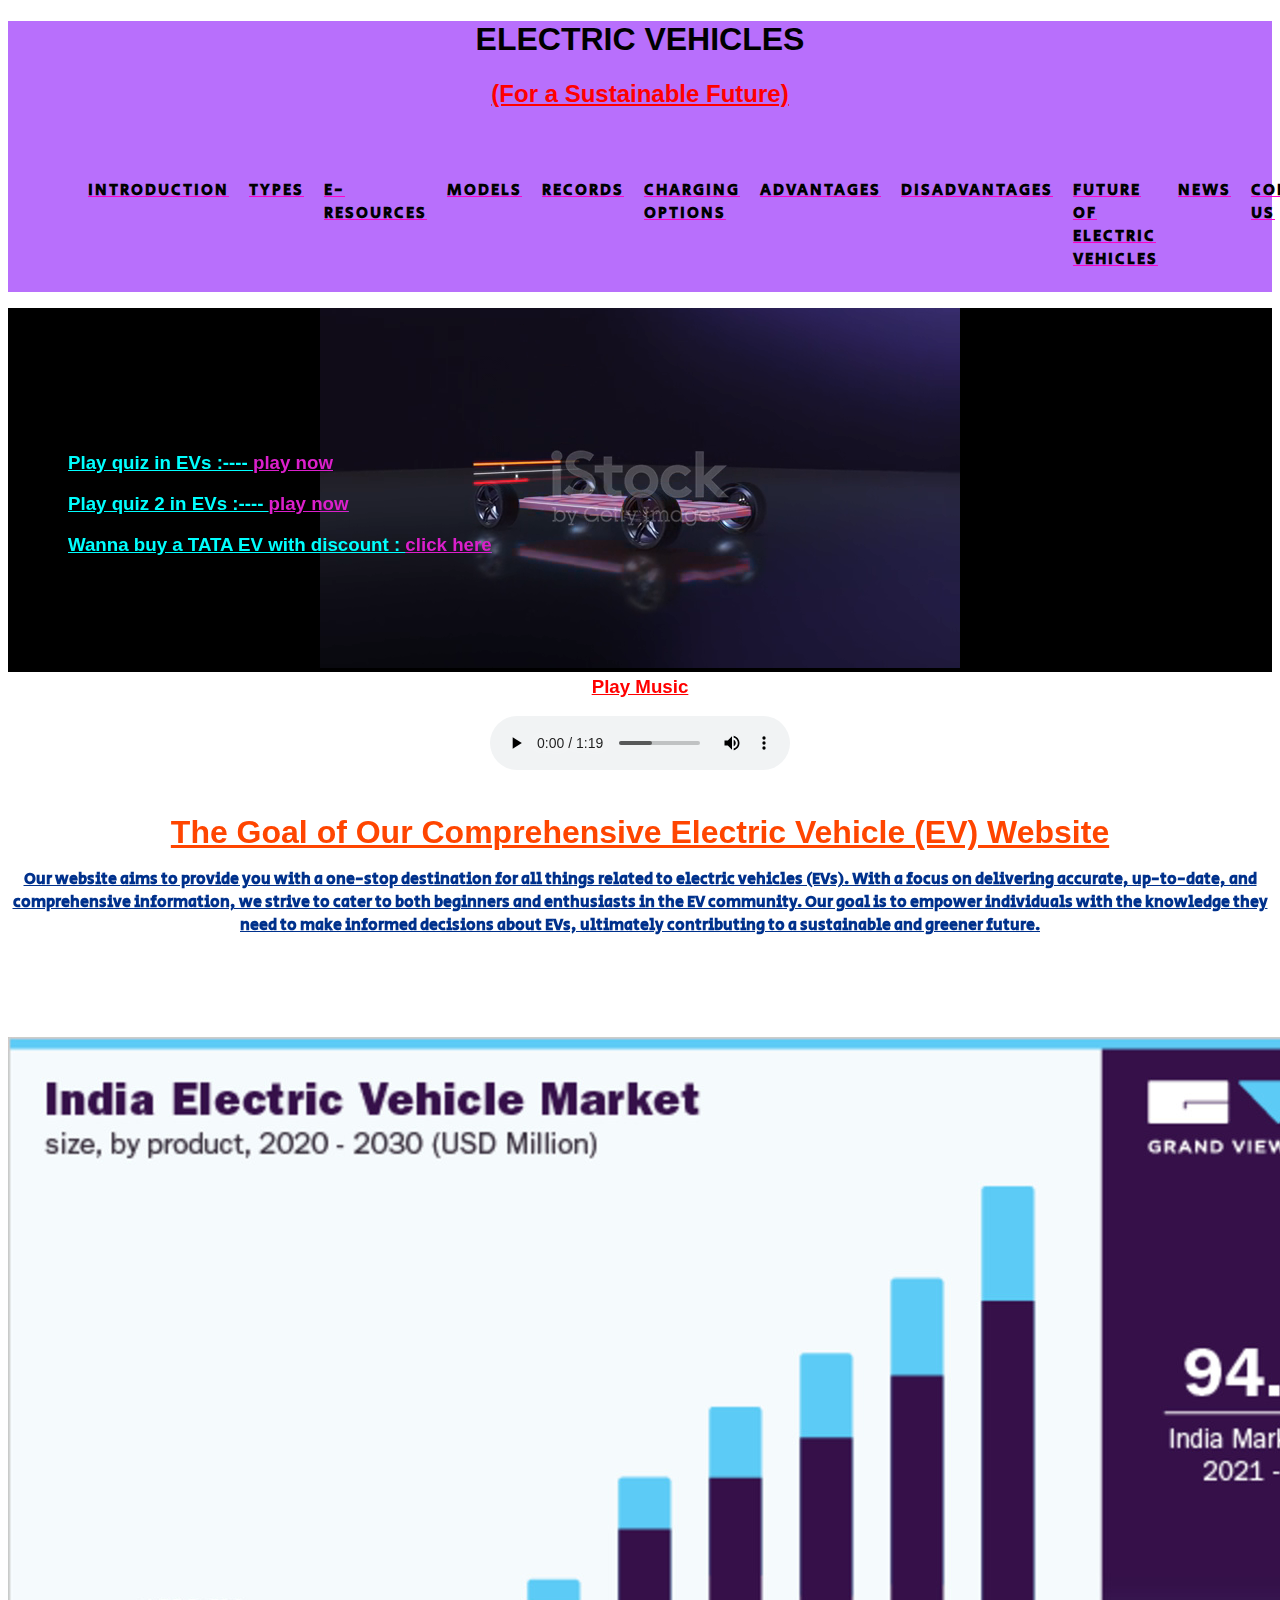
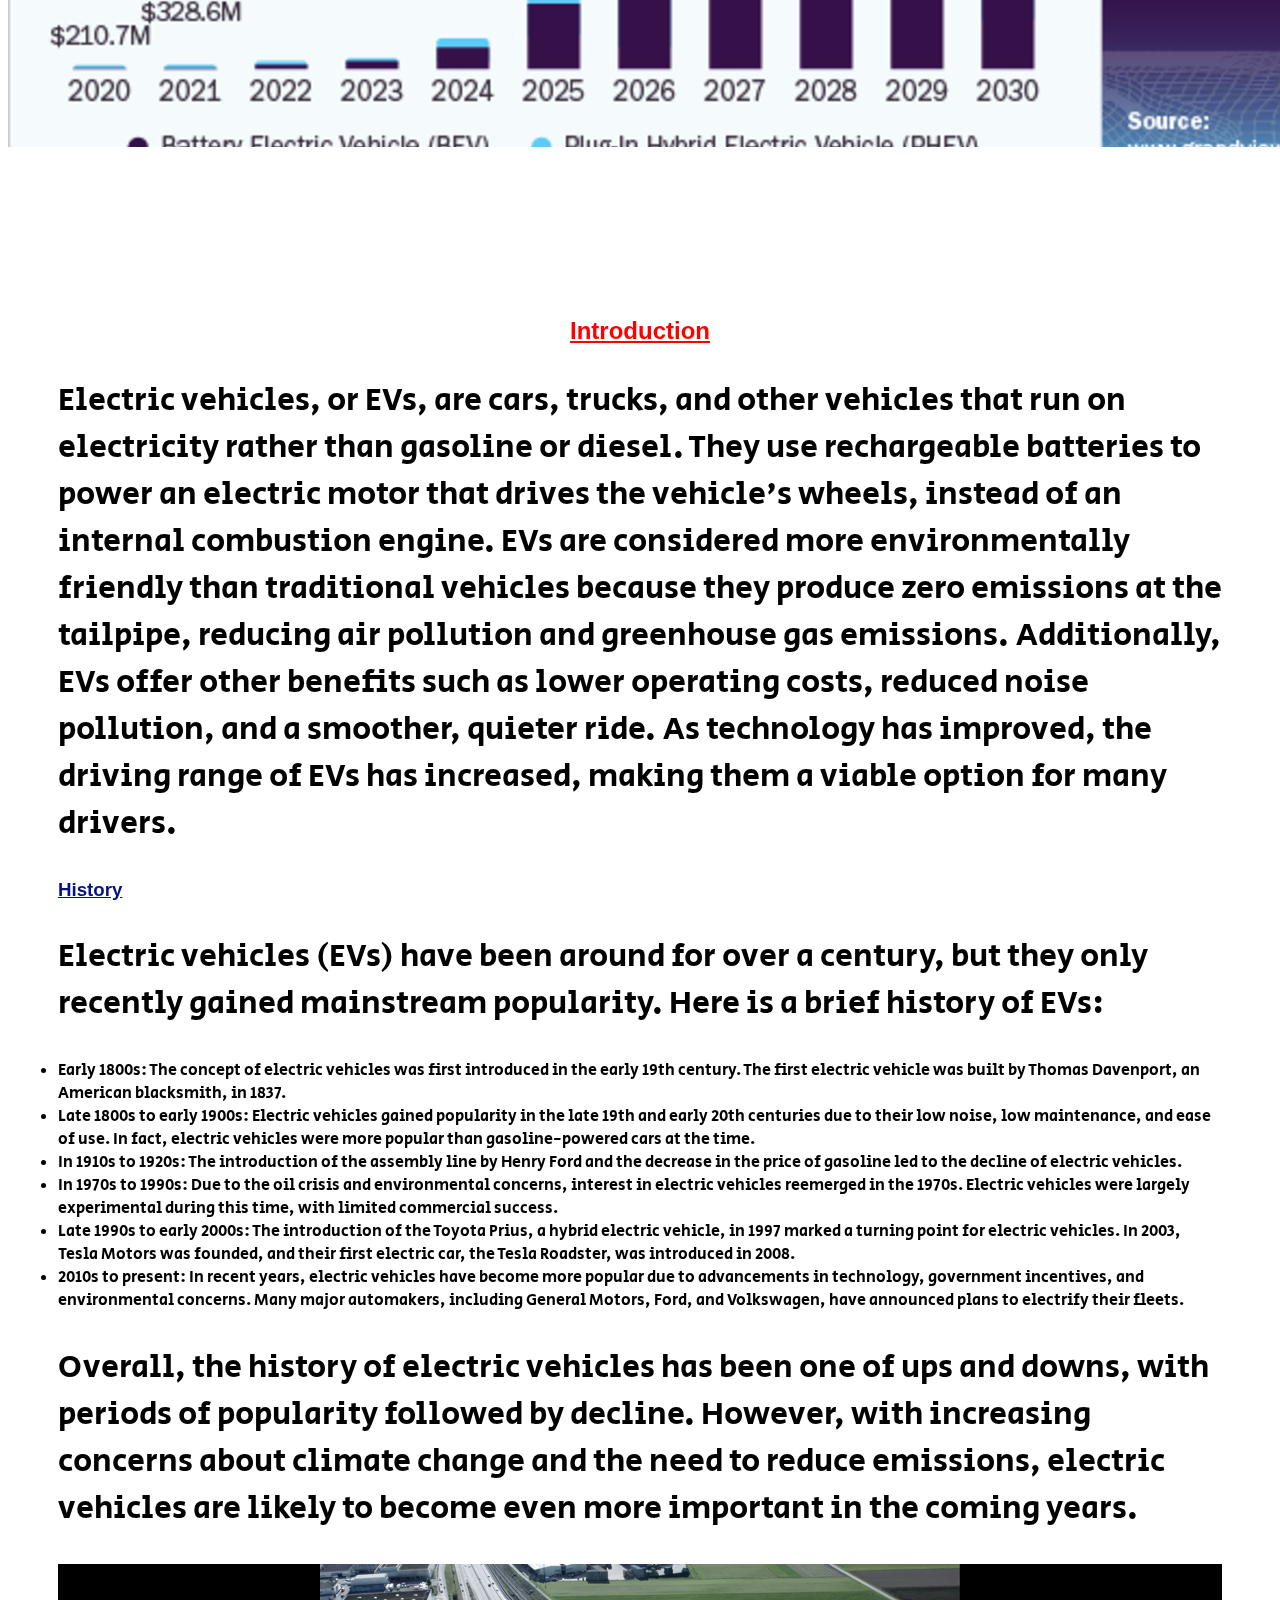
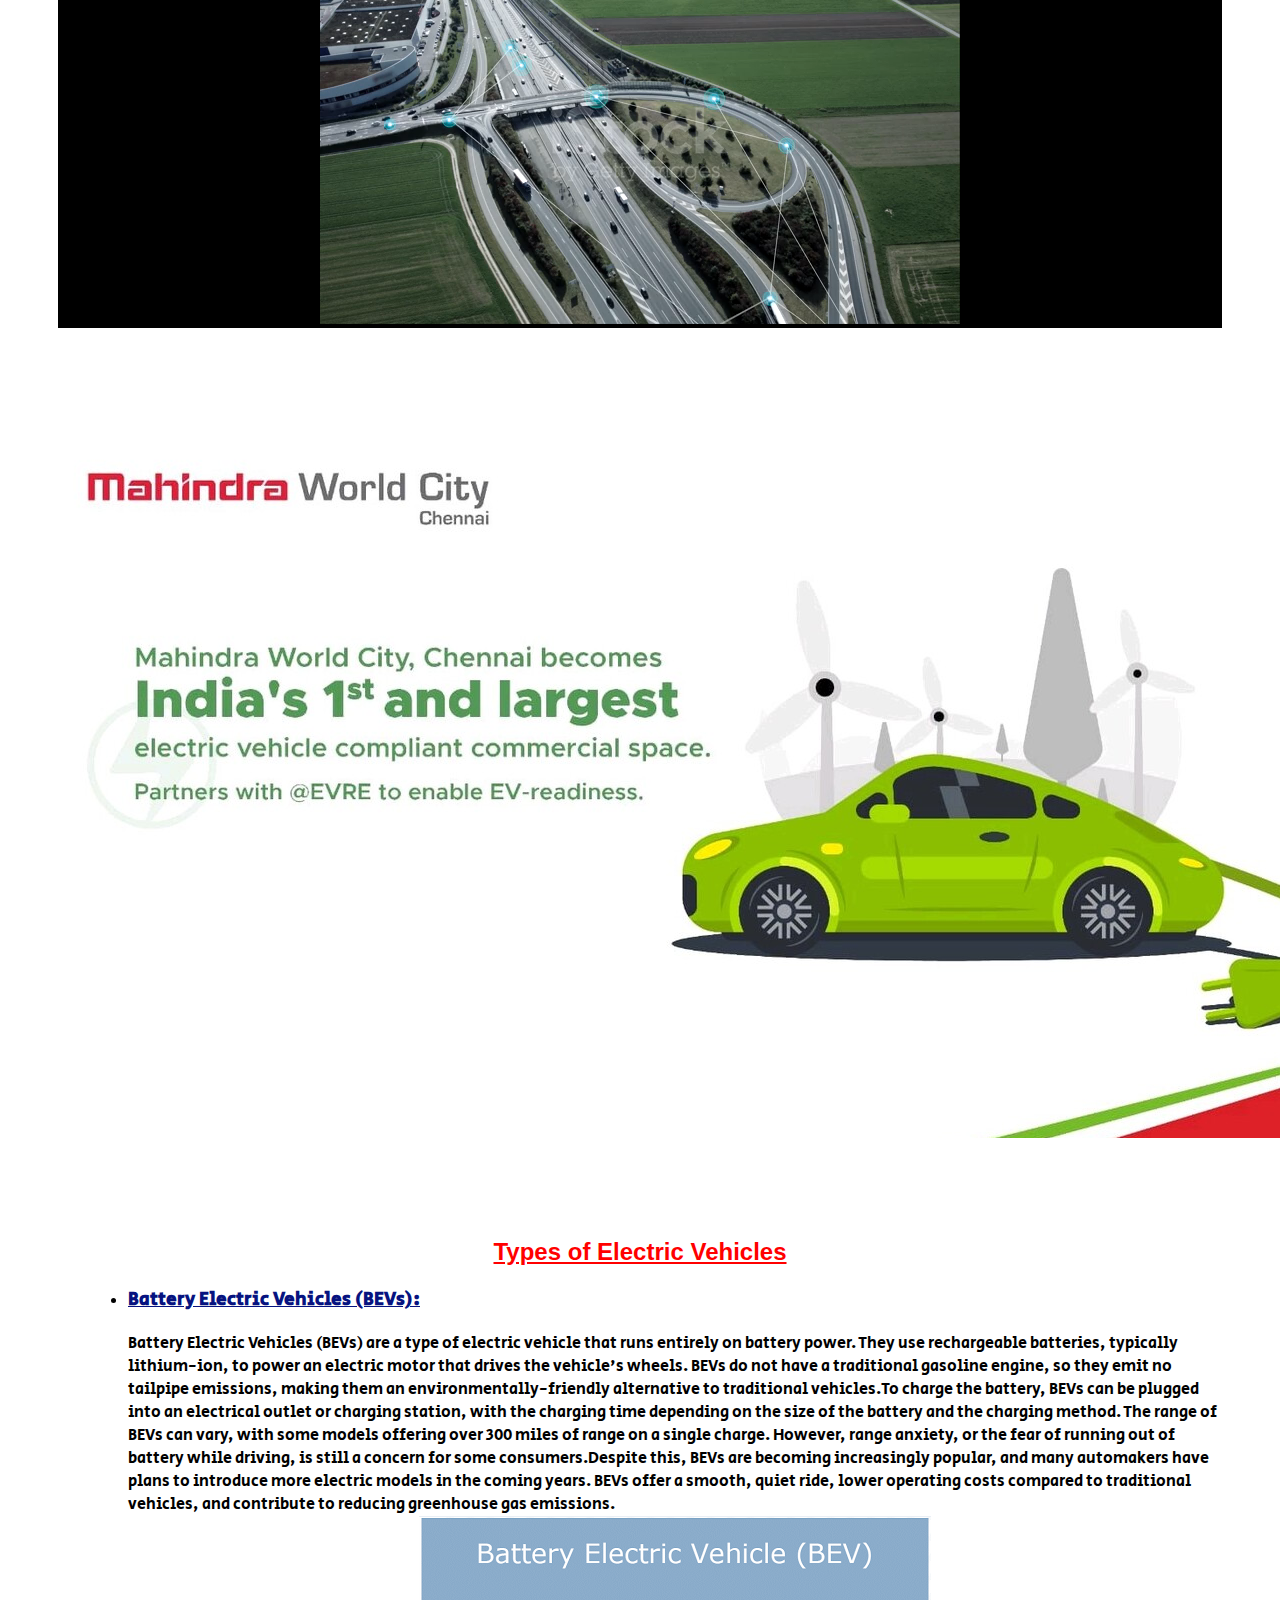
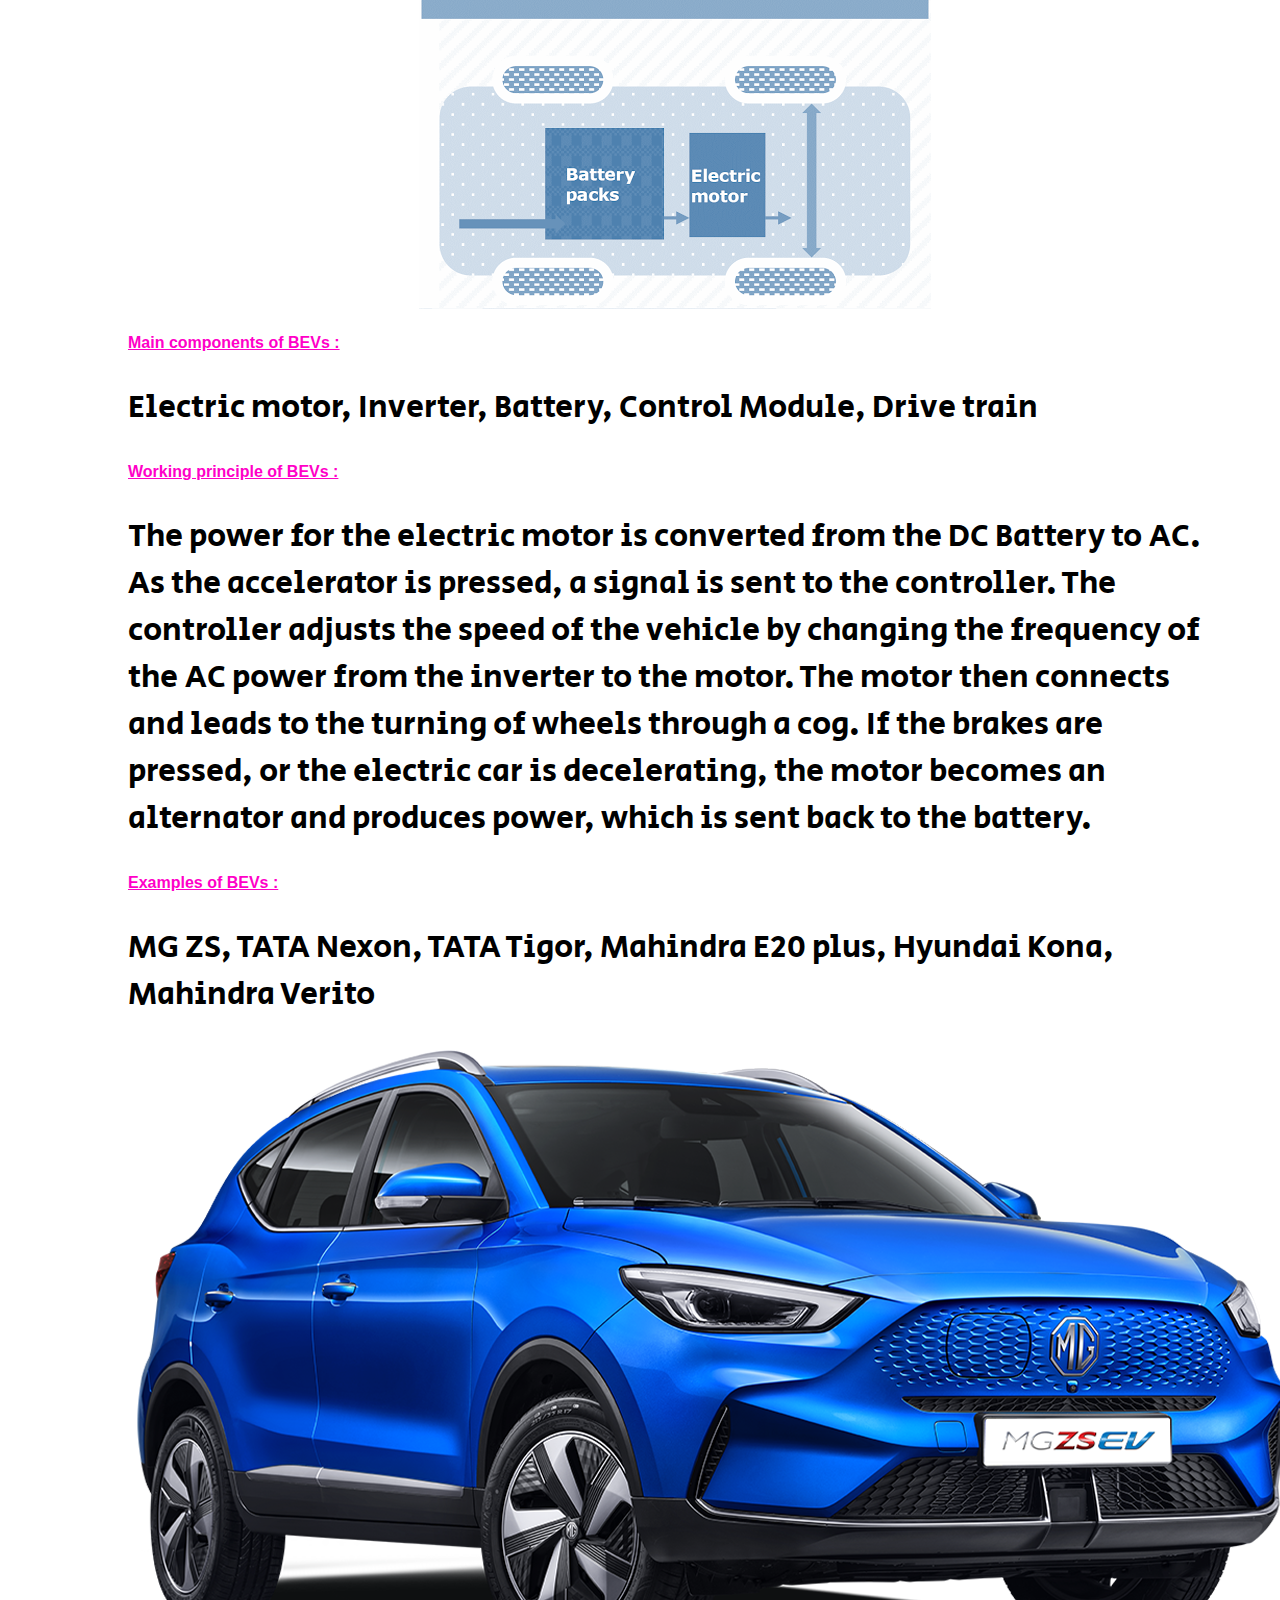
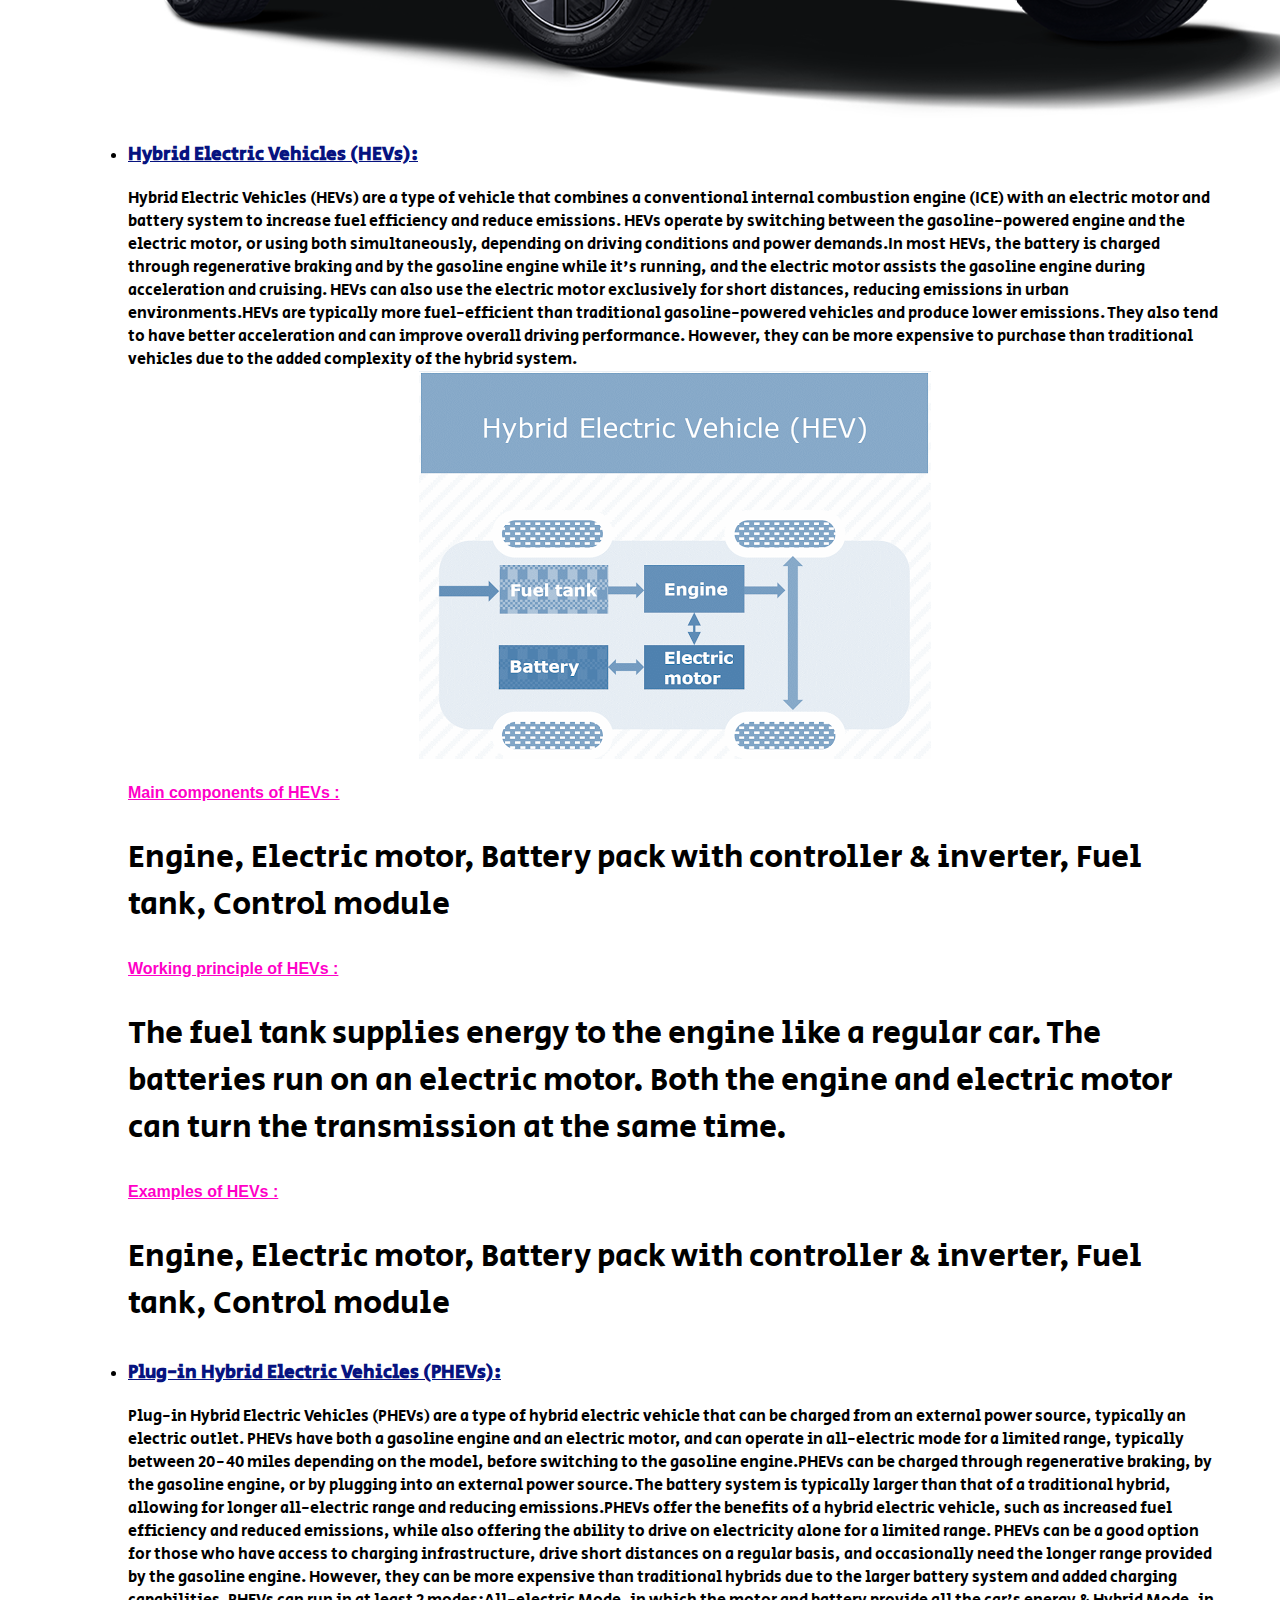
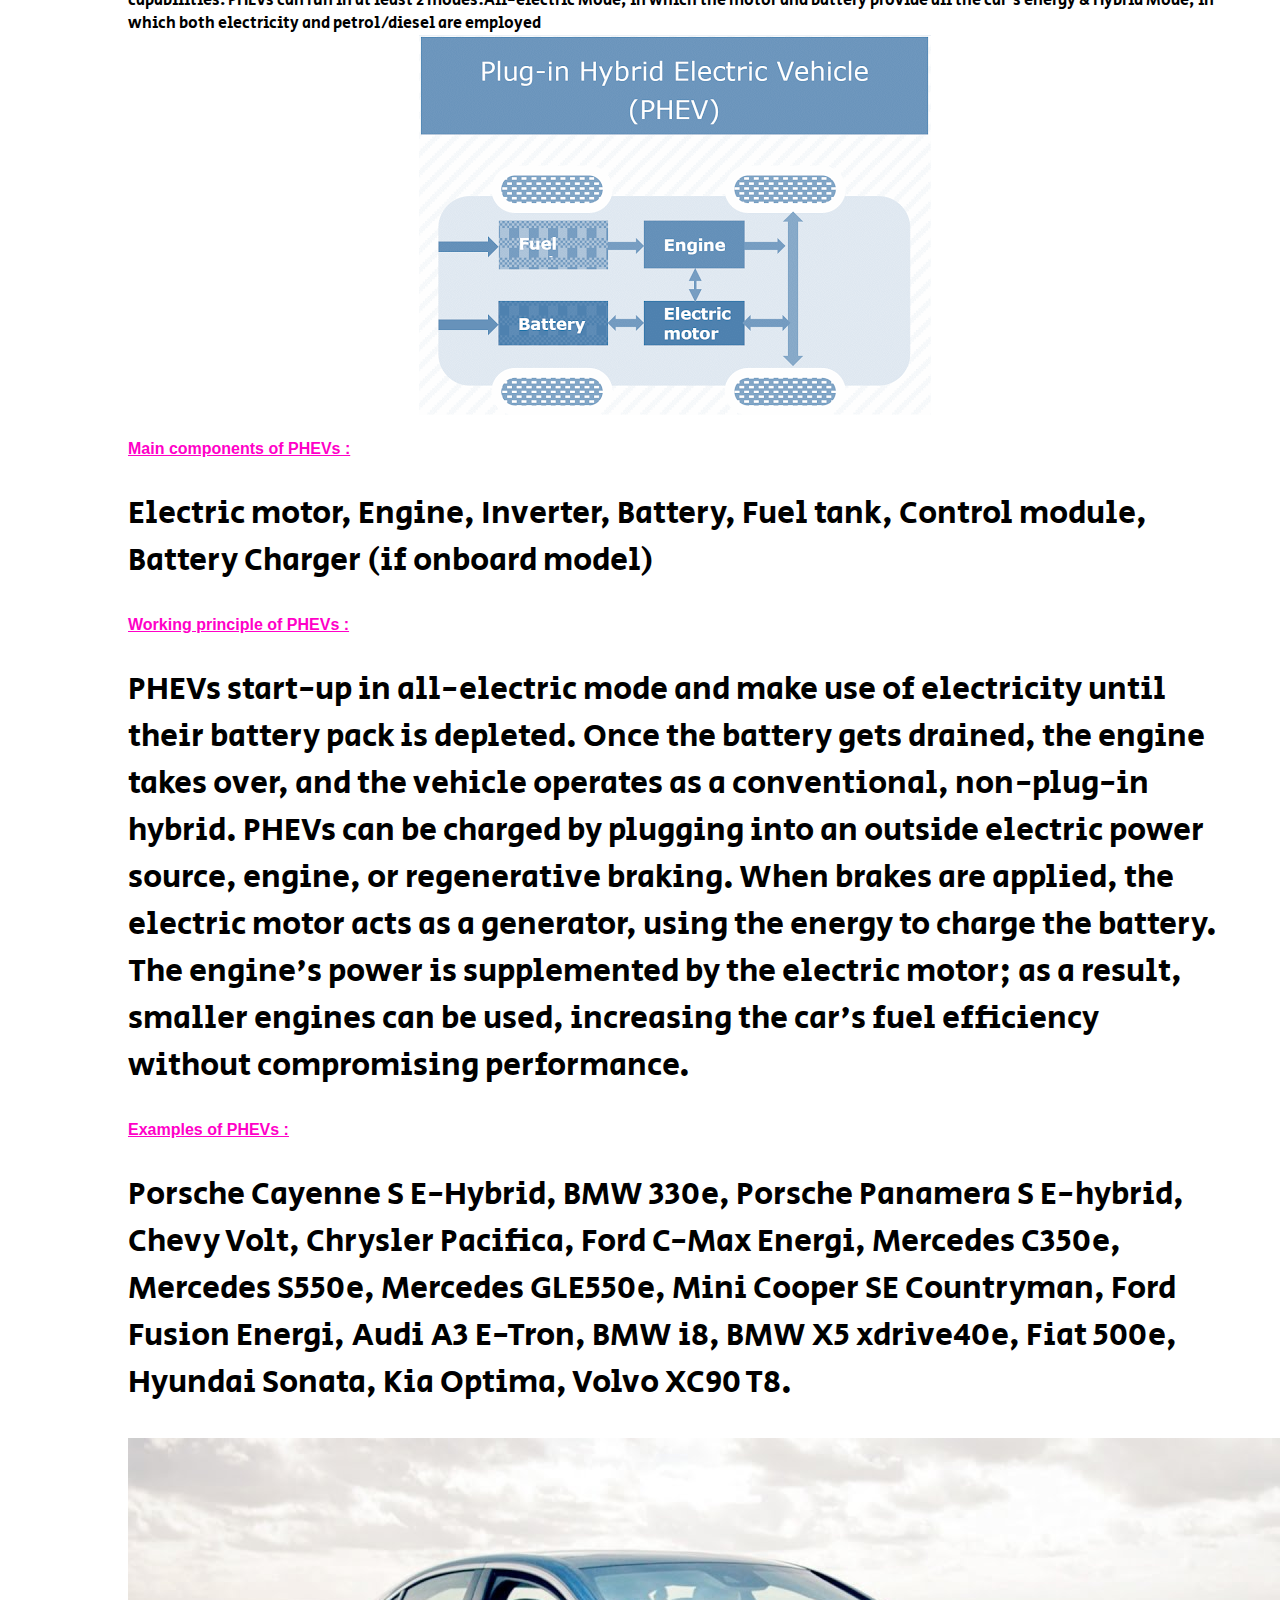
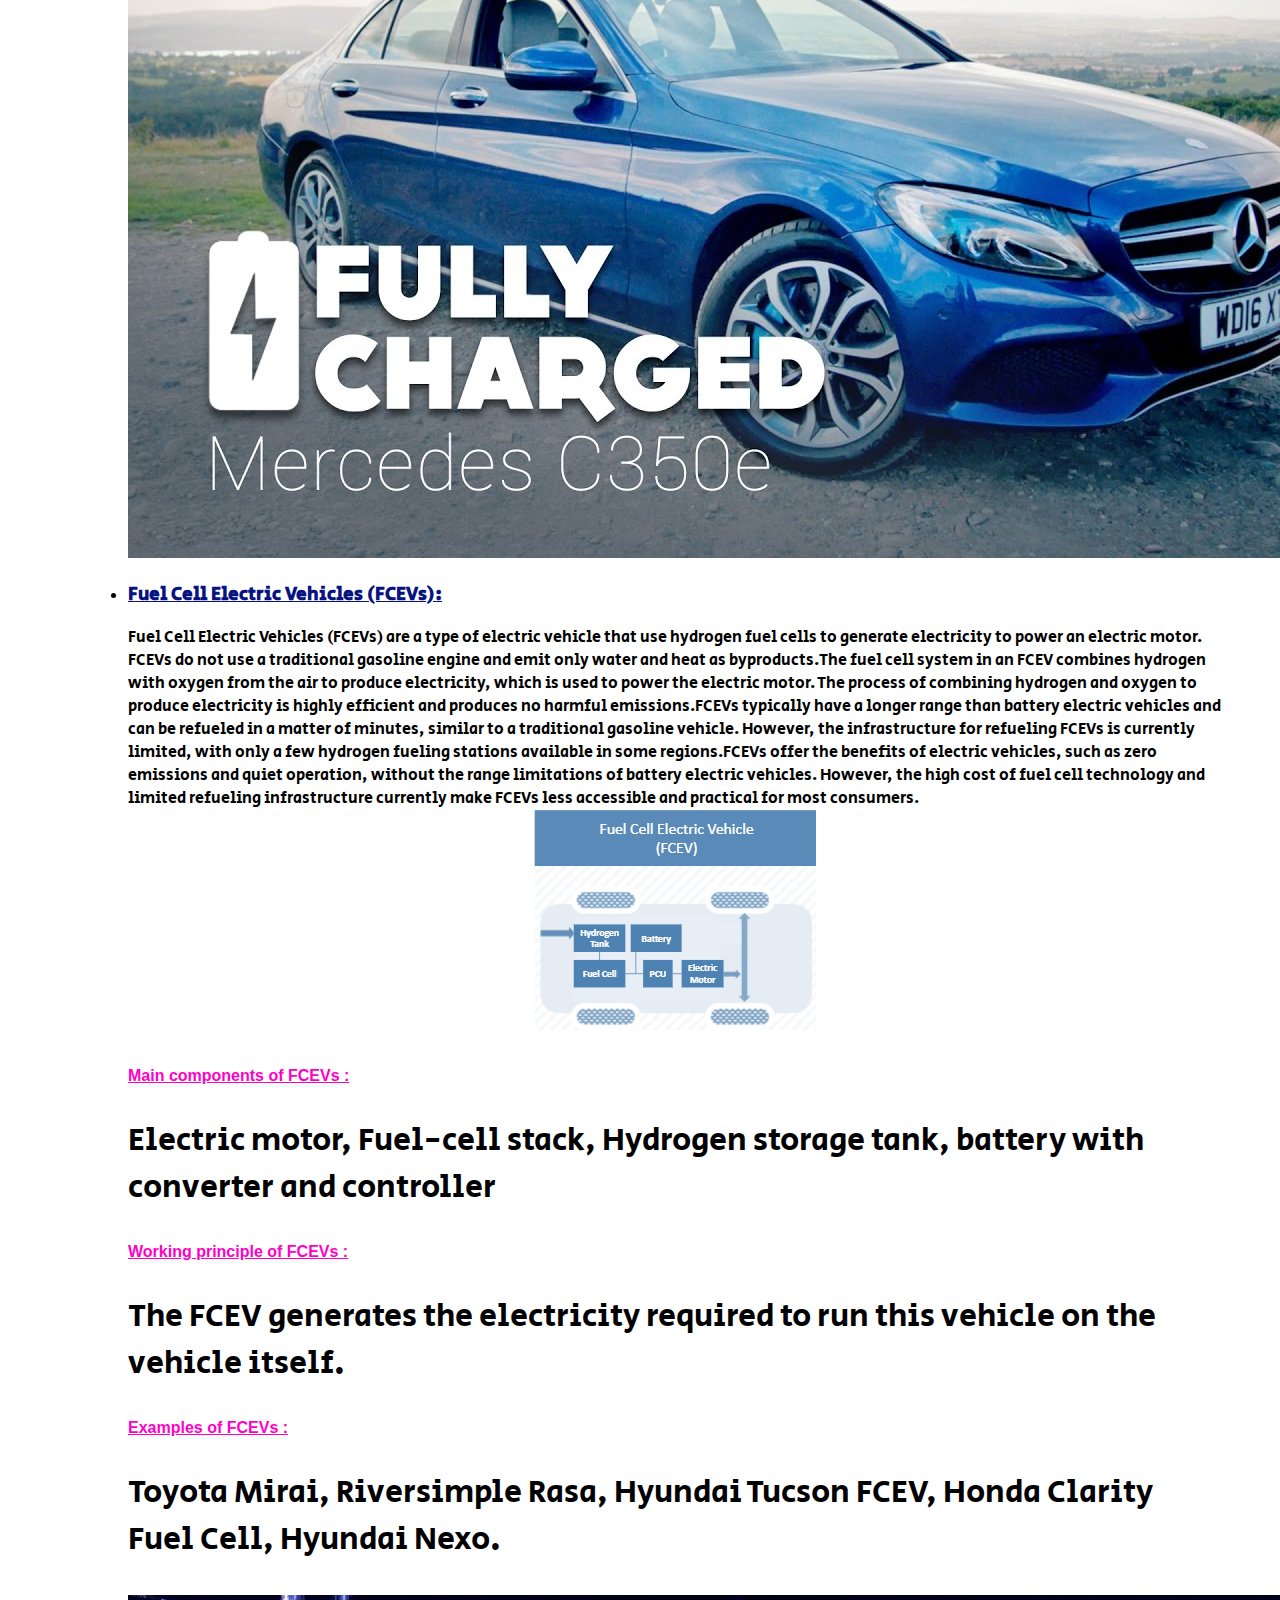
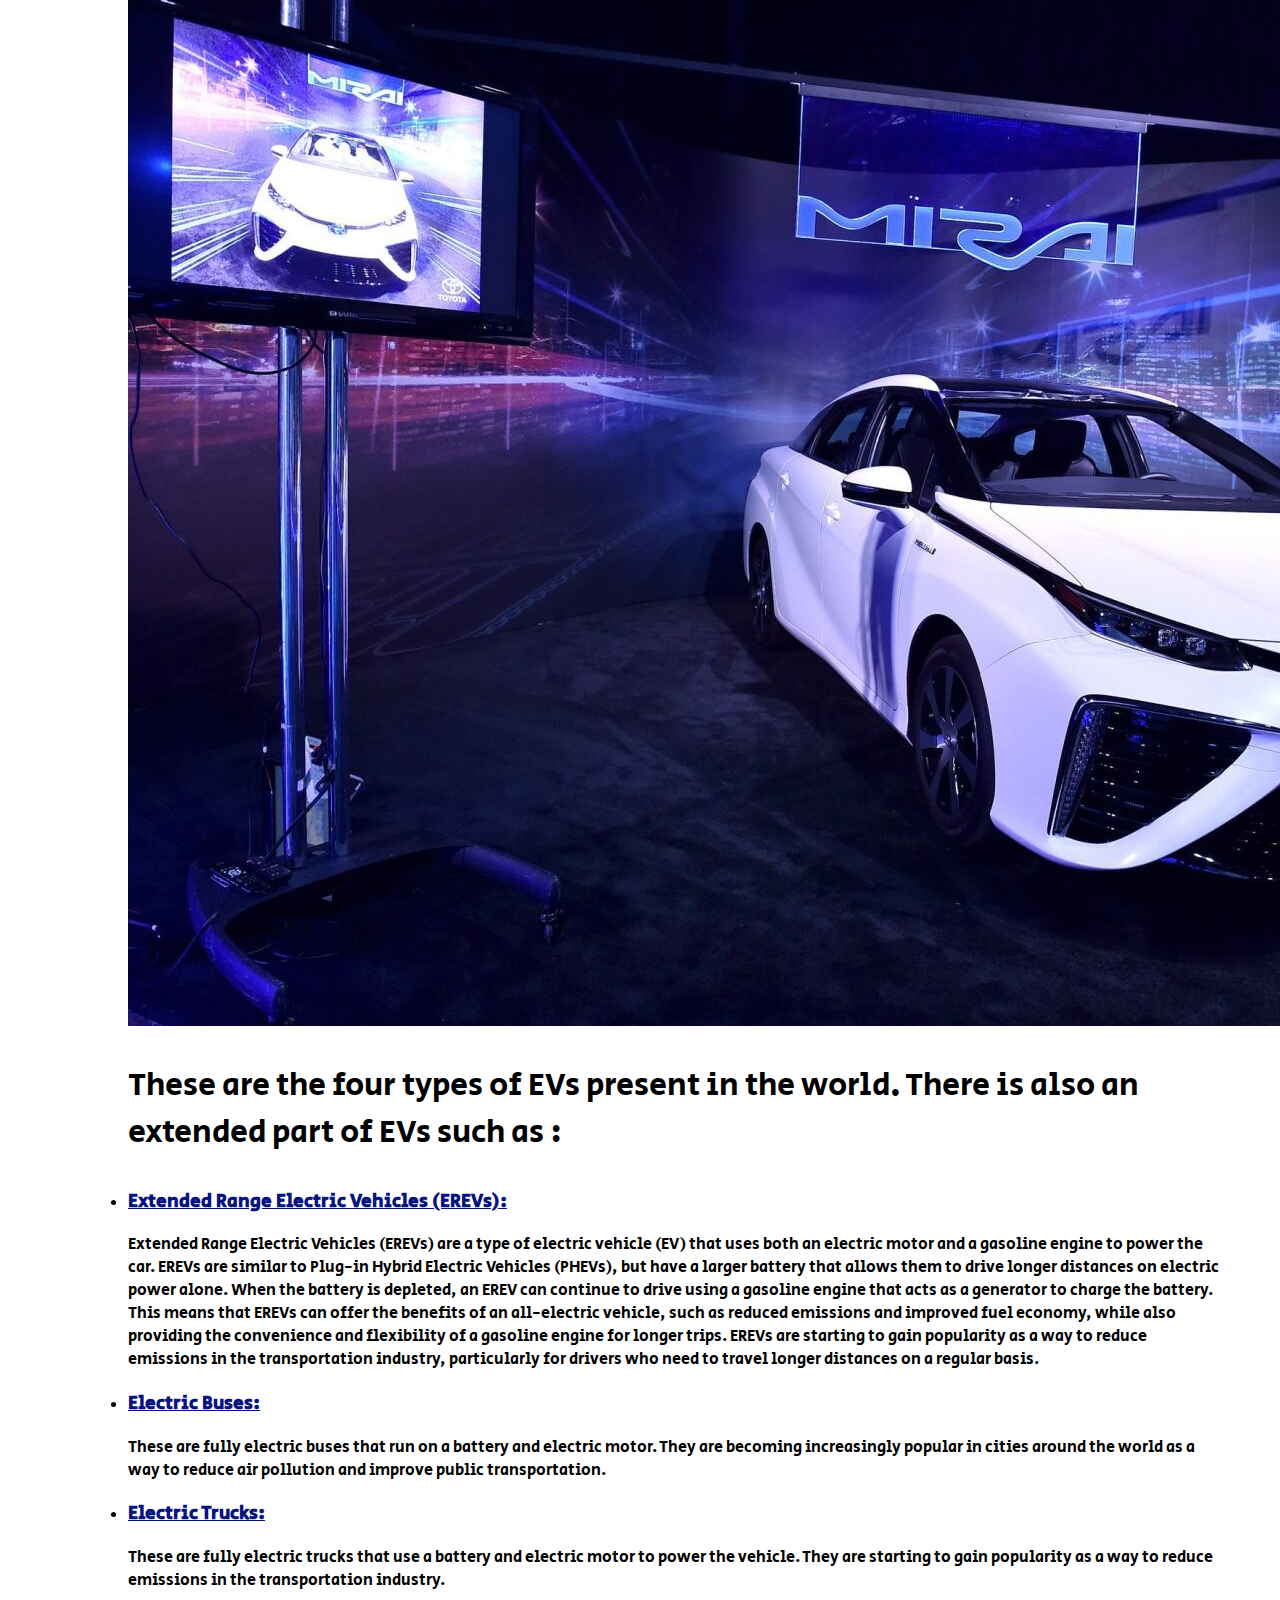
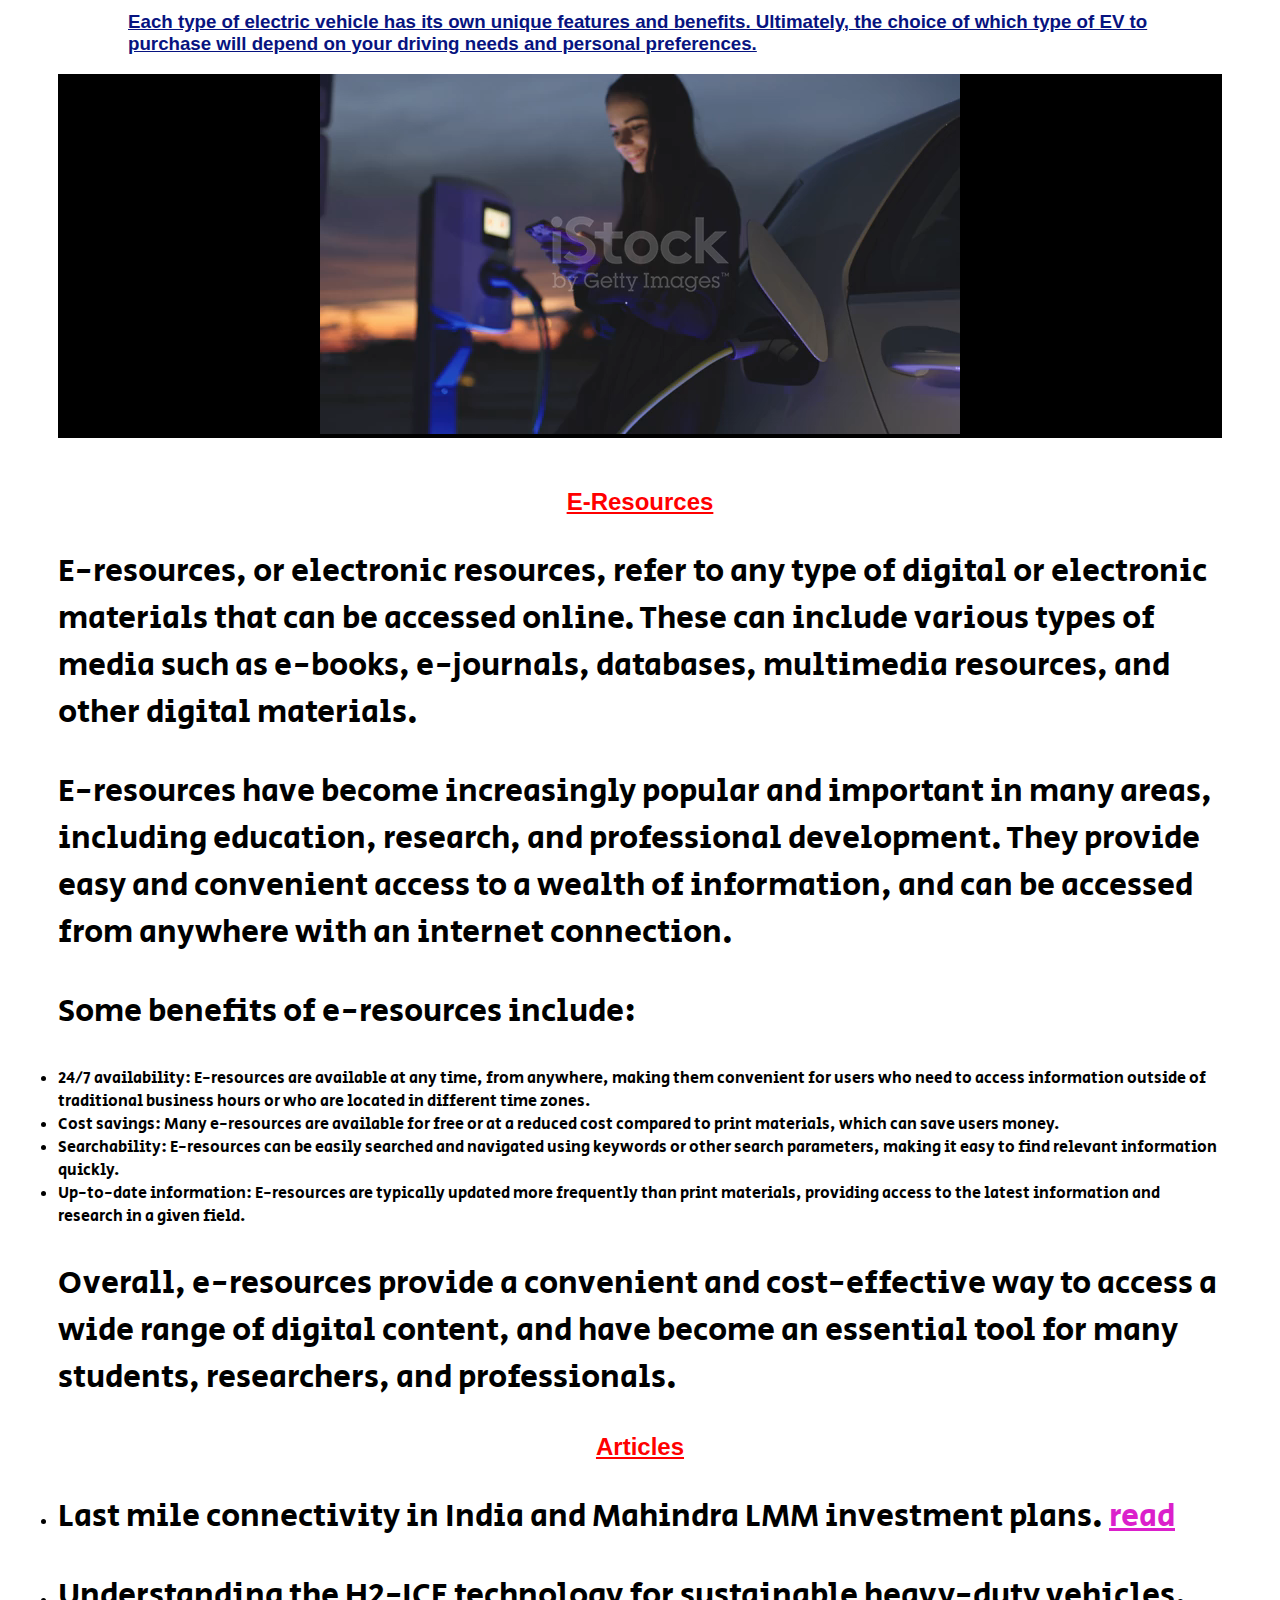
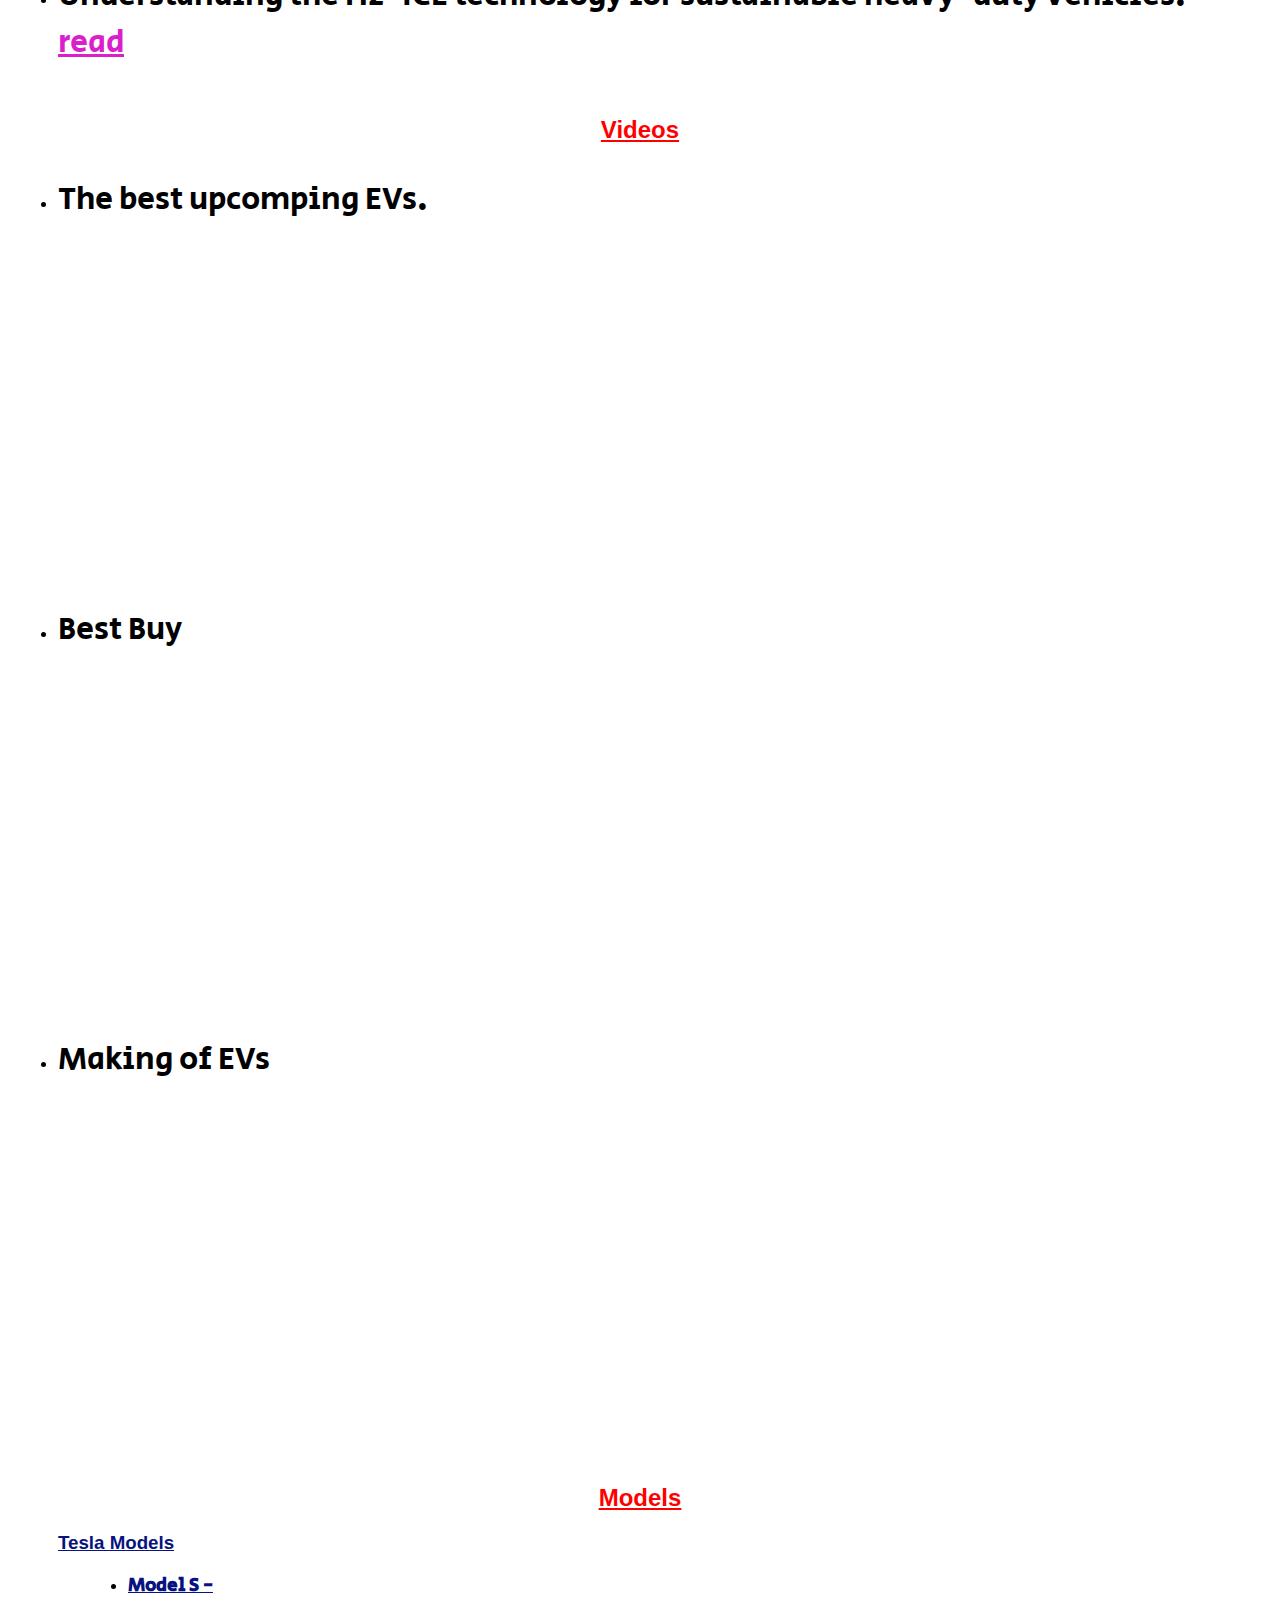
<file: EV Project 2.0/index.html>
<!DOCTYPE html>
<html lang="en">
<head>
    <title>Electric Vehicles - Your Guide to a Sustainable Future</title>
    <link rel="icon" href="/ev1.jpg" sizes="152x152" type="image/jpg">
	<meta charset="UTF-8">
	<meta name="viewport" content="width=device-width, initial-scale=1.0">
	<link rel="stylesheet" href="style3.css">
	<script src="script.js" defer></script>
</head>
<body>
	<header>
		<h1>ELECTRIC VEHICLES</h1>
		<h2>(For a Sustainable Future)</h2>
		<div id="login">
			<h3><a href="login ev/login.html"><button>Login</button></a></h3>
	
		</div>

		<div id="signup">
			<h3><a href="sign up/signup.html"><button>Sign Up</button></a></h3>
	
		</div>

		<nav>
			<ul>
				<h4><li><a href="#intro">Introduction</a></li></h4>
				<h4><li><a href="#types">Types</a></li></h4>
					<h4><li><a href="#eresources">E-Resources</a></li>
				<!-- <nav>
					<ul>
						<div class="dropdown-content1"><h6><li><a href="#articles">Articles</a></li></h6></div>
        				<div class="dropdown-content2"><h6><li><a href="#videos">Videos</a></li></h6></div>
        				<div class="dropdown-content3"><h6><li><a href="#books">Books</a></li></h6></div>
					</ul>
				</nav> -->
				</h4>
				<h4><li><a href="#models">Models</a></li></h4>
				<h4><li><a href="#records">Records</a></li></h4>
				<h4><li><a href="#charging">Charging Options</a></li></h4>
				<h4><li><a href="#advantages">Advantages</a></li></h4>
				<h4><li><a href="#disadvantages">Disadvantages</a></li></h4>
				<h4><li><a href="#future">Future of Electric Vehicles</a></li></h4>
                <h4><li><a href="#News">News</a></li></h4>
                <h4><li><a href="#ContactUs">Contact Us</a></li></h4>
				<h4><li><a href="#about-us">About Us</a></li></h4>
			</ul>
		</nav>
	</header>

	<!--<div id="play-music">
		<h3>Play Music</h3>
		<audio src="ev1.mp3" autoplay loop controls volume="0.5"></audio>
	</div>-->

	<div id="video-ev1">
		<video autoplay muted loop>
			<source src="ev1.mp4" type="video/mp4">
			Your browser does not support the video tag.
		  </video>
	</div>

	
	<div id="quiz-html">
		<h3>Play quiz in EVs :---- <a href="quiz.html">play now</a></h3>
	</div>

	<div id="quiz2-html">
		<h3>Play quiz 2 in EVs :---- <a href="quiz2.html">play now</a></h3>
	</div>

	<div id="buytata">
		<h3>Wanna buy a TATA EV with discount : <a href="https://ev.tatamotors.com/">click here</a></h3>
	</div>

	<div id="play-music">
		<h3>Play Music</h3>
		<audio src="ev1.mp3" autoplay loop controls volume="0.5"></audio>
	</div>

	<div id="ourgoal">
		<h3>The Goal of Our Comprehensive Electric Vehicle (EV) Website</h3>
		<div id="ourgoal1">
				<h3>Our website aims to provide you with a one-stop destination for all things related to electric vehicles (EVs). With a focus on delivering accurate, up-to-date, and comprehensive information, we strive to cater to both beginners and enthusiasts in the EV community. Our goal is to empower individuals with the knowledge they need to make informed decisions about EVs, ultimately contributing to a sustainable and greener future.</h3>
			</div>

	</div>
	<div class="slider22">
		
	  </div>
	  
	<main>
		<div id="introo">
			<section id="intro">
			<h2>Introduction</h2>
			<p>Electric vehicles, or EVs, are cars, trucks, and other vehicles that run on electricity rather than gasoline or diesel. They use rechargeable batteries to power an electric motor that drives the vehicle's wheels, instead of an internal combustion engine. EVs are considered more environmentally friendly than traditional vehicles because they produce zero emissions at the tailpipe, reducing air pollution and greenhouse gas emissions. Additionally, EVs offer other benefits such as lower operating costs, reduced noise pollution, and a smoother, quieter ride. As technology has improved, the driving range of EVs has increased, making them a viable option for many drivers.</p>
			<h3>History</h3>
			<p>Electric vehicles (EVs) have been around for over a century, but they only recently gained mainstream popularity. Here is a brief history of EVs:</p>
			<li>Early 1800s: The concept of electric vehicles was first introduced in the early 19th century. The first electric vehicle was built by Thomas Davenport, an American blacksmith, in 1837.</li>
			<li>Late 1800s to early 1900s: Electric vehicles gained popularity in the late 19th and early 20th centuries due to their low noise, low maintenance, and ease of use. In fact, electric vehicles were more popular than gasoline-powered cars at the time.</li>
			<li>In 1910s to 1920s: The introduction of the assembly line by Henry Ford and the decrease in the price of gasoline led to the decline of electric vehicles.</li>
			<li>In 1970s to 1990s: Due to the oil crisis and environmental concerns, interest in electric vehicles reemerged in the 1970s. Electric vehicles were largely experimental during this time, with limited commercial success.</li>
			<li>Late 1990s to early 2000s: The introduction of the Toyota Prius, a hybrid electric vehicle, in 1997 marked a turning point for electric vehicles. In 2003, Tesla Motors was founded, and their first electric car, the Tesla Roadster, was introduced in 2008.</li>
			<li>2010s to present: In recent years, electric vehicles have become more popular due to advancements in technology, government incentives, and environmental concerns. Many major automakers, including General Motors, Ford, and Volkswagen, have announced plans to electrify their fleets.</li>
			<p>Overall, the history of electric vehicles has been one of ups and downs, with periods of popularity followed by decline. However, with increasing concerns about climate change and the need to reduce emissions, electric vehicles are likely to become even more important in the coming years.</p>

			<div id="video-ev6">
				<video autoplay muted loop>
					<source src="ev6.mp4" type="video/mp4">
					Your browser does not support the video tag.
				  </video>
			</div>

		</section></div>

		<div class="slider">

		</div>
		<section id="types">
			<h2>Types of Electric Vehicles</h2>
			<ul>
				<li><h3><strong>Battery Electric Vehicles (BEVs):</strong></h3> Battery Electric Vehicles (BEVs) are a type of electric vehicle that runs entirely on battery power. They use rechargeable batteries, typically lithium-ion, to power an electric motor that drives the vehicle's wheels. BEVs do not have a traditional gasoline engine, so they emit no tailpipe emissions, making them an environmentally-friendly alternative to traditional vehicles.To charge the battery, BEVs can be plugged into an electrical outlet or charging station, with the charging time depending on the size of the battery and the charging method. The range of BEVs can vary, with some models offering over 300 miles of range on a single charge. However, range anxiety, or the fear of running out of battery while driving, is still a concern for some consumers.Despite this, BEVs are becoming increasingly popular, and many automakers have plans to introduce more electric models in the coming years. BEVs offer a smooth, quiet ride, lower operating costs compared to traditional vehicles, and contribute to reducing greenhouse gas emissions.</li>
				
				<div style="text-align:center;">
					<img src="bev.jpg" alt="types">
				</div>
				<h4>Main components of BEVs :</h4> <p>Electric motor, Inverter, Battery, Control Module, Drive train</p>
                <h4>Working principle of BEVs :</h4> <p>The power for the electric motor is converted from the DC Battery to AC. As the accelerator is pressed, a signal is sent to the controller. The controller adjusts the speed of the vehicle by changing the frequency of the AC power from the inverter to the motor. The motor then connects and leads to the turning of wheels through a cog. If the brakes are pressed, or the electric car is decelerating, the motor becomes an alternator and produces power, which is sent back to the battery.</p>
				<h4>Examples of BEVs :</h4> <p>MG ZS, TATA Nexon, TATA Tigor, Mahindra E20 plus, Hyundai Kona, Mahindra Verito </p>
				<img src="mgzs.jpg" alt="BEVs">

				<li><h3><strong>Hybrid Electric Vehicles (HEVs):</strong></h3> Hybrid Electric Vehicles (HEVs) are a type of vehicle that combines a conventional internal combustion engine (ICE) with an electric motor and battery system to increase fuel efficiency and reduce emissions. HEVs operate by switching between the gasoline-powered engine and the electric motor, or using both simultaneously, depending on driving conditions and power demands.In most HEVs, the battery is charged through regenerative braking and by the gasoline engine while it's running, and the electric motor assists the gasoline engine during acceleration and cruising. HEVs can also use the electric motor exclusively for short distances, reducing emissions in urban environments.HEVs are typically more fuel-efficient than traditional gasoline-powered vehicles and produce lower emissions. They also tend to have better acceleration and can improve overall driving performance. However, they can be more expensive to purchase than traditional vehicles due to the added complexity of the hybrid system.</li>
				
				<div style="text-align:center;">
					<img src="hev.jpg" alt="types">
				</div>
				<h4>Main components of HEVs :</h4><p>Engine, Electric motor, Battery pack with controller & inverter, Fuel tank, Control module</p>
				<h4>Working principle of HEVs :</h4><p>The fuel tank supplies energy to the engine like a regular car. The batteries run on an electric motor. Both the engine and electric motor can turn the transmission at the same time. </p>
				<h4>Examples of HEVs :</h4><p>Engine, Electric motor, Battery pack with controller & inverter, Fuel tank, Control module </p>

                <li><h3><strong>Plug-in Hybrid Electric Vehicles (PHEVs):</strong></h3>Plug-in Hybrid Electric Vehicles (PHEVs) are a type of hybrid electric vehicle that can be charged from an external power source, typically an electric outlet. PHEVs have both a gasoline engine and an electric motor, and can operate in all-electric mode for a limited range, typically between 20-40 miles depending on the model, before switching to the gasoline engine.PHEVs can be charged through regenerative braking, by the gasoline engine, or by plugging into an external power source. The battery system is typically larger than that of a traditional hybrid, allowing for longer all-electric range and reducing emissions.PHEVs offer the benefits of a hybrid electric vehicle, such as increased fuel efficiency and reduced emissions, while also offering the ability to drive on electricity alone for a limited range. PHEVs can be a good option for those who have access to charging infrastructure, drive short distances on a regular basis, and occasionally need the longer range provided by the gasoline engine. However, they can be more expensive than traditional hybrids due to the larger battery system and added charging capabilities. PHEVs can run in at least 2 modes:All-electric Mode, in which the motor and battery provide all the car's energy & Hybrid Mode, in which both electricity and petrol/diesel are employed</li>
				
				<div style="text-align:center;">
					<img src="phev.jpg" alt="types">
				</div>
				<h4>Main components of PHEVs :</h4><p>Electric motor, Engine, Inverter, Battery, Fuel tank, Control module, Battery Charger (if onboard model) </p>
				<h4>Working principle of PHEVs :</h4><p>PHEVs start-up in all-electric mode and make use of electricity until their battery pack is depleted. Once the battery gets drained, the engine takes over, and the vehicle operates as a conventional, non-plug-in hybrid. PHEVs can be charged by plugging into an outside electric power source, engine, or regenerative braking. When brakes are applied, the electric motor acts as a generator, using the energy to charge the battery. The engine's power is supplemented by the electric motor; as a result, smaller engines can be used, increasing the car's fuel efficiency without compromising performance. </p>
				<h4>Examples of PHEVs :</h4><p>Porsche Cayenne S E-Hybrid, BMW 330e, Porsche Panamera S E-hybrid, Chevy Volt, Chrysler Pacifica, Ford C-Max Energi, Mercedes C350e, Mercedes S550e, Mercedes GLE550e, Mini Cooper SE Countryman, Ford Fusion Energi, Audi A3 E-Tron, BMW i8, BMW X5 xdrive40e, Fiat 500e, Hyundai Sonata, Kia Optima, Volvo XC90 T8. </p>
				<img src="mc350e2.jpg" alt="PHEVs">

                <li><h3><strong>Fuel Cell Electric Vehicles (FCEVs):</strong></h3>Fuel Cell Electric Vehicles (FCEVs) are a type of electric vehicle that use hydrogen fuel cells to generate electricity to power an electric motor. FCEVs do not use a traditional gasoline engine and emit only water and heat as byproducts.The fuel cell system in an FCEV combines hydrogen with oxygen from the air to produce electricity, which is used to power the electric motor. The process of combining hydrogen and oxygen to produce electricity is highly efficient and produces no harmful emissions.FCEVs typically have a longer range than battery electric vehicles and can be refueled in a matter of minutes, similar to a traditional gasoline vehicle. However, the infrastructure for refueling FCEVs is currently limited, with only a few hydrogen fueling stations available in some regions.FCEVs offer the benefits of electric vehicles, such as zero emissions and quiet operation, without the range limitations of battery electric vehicles. However, the high cost of fuel cell technology and limited refueling infrastructure currently make FCEVs less accessible and practical for most consumers.</li>
			
				<div style="text-align:center;">
					<img src="fcev.jpg" alt="types">
				</div>
				<h4>Main components of FCEVs :</h4><p>Electric motor, Fuel-cell stack, Hydrogen storage tank, battery with converter and controller </p>
				<h4>Working principle of FCEVs :</h4><p>The FCEV generates the electricity required to run this vehicle on the vehicle itself. </p>
				<h4>Examples of FCEVs :</h4><p>Toyota Mirai, Riversimple Rasa, Hyundai Tucson FCEV, Honda Clarity Fuel Cell, Hyundai Nexo. </p>
				<img src="tmirai2.jpg" alt="FCEVs">

                <p>These are the four types of EVs present in the world.
                    There is also an extended part of EVs such as :
                </p>
                <li><h3><strong>Extended Range Electric Vehicles (EREVs):</strong></h3>Extended Range Electric Vehicles (EREVs) are a type of electric vehicle (EV) that uses both an electric motor and a gasoline engine to power the car. EREVs are similar to Plug-in Hybrid Electric Vehicles (PHEVs), but have a larger battery that allows them to drive longer distances on electric power alone. When the battery is depleted, an EREV can continue to drive using a gasoline engine that acts as a generator to charge the battery. This means that EREVs can offer the benefits of an all-electric vehicle, such as reduced emissions and improved fuel economy, while also providing the convenience and flexibility of a gasoline engine for longer trips. EREVs are starting to gain popularity as a way to reduce emissions in the transportation industry, particularly for drivers who need to travel longer distances on a regular basis.</li>

				<li><h3><strong>Electric Buses:</strong></h3> These are fully electric buses that run on a battery and electric motor. They are becoming increasingly popular in cities around the world as a way to reduce air pollution and improve public transportation.</li>
				<li><h3><strong>Electric Trucks:</strong></h3> These are fully electric trucks that use a battery and electric motor to power the vehicle. They are starting to gain popularity as a way to reduce emissions in the transportation industry.</li>

				<h3>Each type of electric vehicle has its own unique features and benefits. Ultimately, the choice of which type of EV to purchase will depend on your driving needs and personal preferences.</h3>
            </ul>

			<div id="video-ev5">
				<video autoplay muted loop>
					<source src="ev5.mp4" type="video/mp4">
					Your browser does not support the video tag.
				  </video>
			</div>
		</section>
		<section id="eresources">
			<h2>E-Resources</h2>
			<p>E-resources, or electronic resources, refer to any type of digital or electronic materials that can be accessed online. These can include various types of media such as e-books, e-journals, databases, multimedia resources, and other digital materials.</p>
			<p>E-resources have become increasingly popular and important in many areas, including education, research, and professional development. They provide easy and convenient access to a wealth of information, and can be accessed from anywhere with an internet connection.</p>
			<p>Some benefits of e-resources include:</p>
			<li>24/7 availability: E-resources are available at any time, from anywhere, making them convenient for users who need to access information outside of traditional business hours or who are located in different time zones.</li>
			<li>Cost savings: Many e-resources are available for free or at a reduced cost compared to print materials, which can save users money.</li>
			<li>Searchability: E-resources can be easily searched and navigated using keywords or other search parameters, making it easy to find relevant information quickly.</li>
			<li>Up-to-date information: E-resources are typically updated more frequently than print materials, providing access to the latest information and research in a given field.</li>
			<p>Overall, e-resources provide a convenient and cost-effective way to access a wide range of digital content, and have become an essential tool for many students, researchers, and professionals.</p>

			<section id="articles">
				<h2>Articles</h2>
				<li><p>Last mile connectivity in India and Mahindra LMM investment plans. <a href="https://evreporter.com/last-mile-connectivity-in-india-and-mahindra-investment-plans/">read</a></p></li>
				<li><p>Understanding the H2-ICE technology for sustainable heavy-duty vehicles. <a href="https://evreporter.com/understanding-the-h2-ice-technology-for-sustainable-heavy-duty-vehicles/">read</a></p></li>

			</section>

			<section id="videos">
				<h2>Videos</h2>
				<li><p>The best upcomping EVs.</p></li>
				<iframe width="560" height="315" src="https://www.youtube.com/embed/J2U9Hmmpqhc" title="YouTube video player" frameborder="0" allow="accelerometer; autoplay; clipboard-write; encrypted-media; gyroscope; picture-in-picture; web-share" allowfullscreen></iframe>
				<li><p>Best Buy</p></li>	
				<iframe width="560" height="315" src="https://www.youtube.com/embed/0Slatkr9XEo" title="YouTube video player" frameborder="0" allow="accelerometer; autoplay; clipboard-write; encrypted-media; gyroscope; picture-in-picture; web-share" allowfullscreen></iframe>
				<li><p>Making of EVs</p></li>
				<iframe width="560" height="315" src="https://www.youtube.com/embed/tJfERzrG-D8" title="YouTube video player" frameborder="0" allow="accelerometer; autoplay; clipboard-write; encrypted-media; gyroscope; picture-in-picture; web-share" allowfullscreen></iframe>
			</section>
		</section>

        <section id="models">
            <h2>Models</h2>
            <h3><strong>Tesla Models</strong></h3>
            <ul>
                <li><h3>Model S -</h3> A luxury sedan that offers a range of up to 405 miles on a single charge and can go from 0 to 60 mph in as little as 1.98 seconds (in the Plaid+ version).</li>
                <li><h3>Model X -</h3> A full-size SUV that can seat up to seven passengers and offers a range of up to 371 miles on a single charge.</li>
				<img src="teslax.jpg" alt="teslax">
                <li><h3>Model 3 -</h3> A mid-size sedan that is Tesla's most affordable car and offers a range of up to 353 miles on a single charge.</li>
                <li><h3>Model Y -</h3> A compact SUV that can seat up to seven passengers and offers a range of up to 326 miles on a single charge.</li>
                <li><h3>Cybertruck -</h3> A futuristic pickup truck that is expected to have a range of up to 500 miles on a single charge and is built with an ultra-hard 30X cold-rolled stainless-steel exoskeleton.</li>
				<img src="tcybertruck.jpg" alt="tcybertruck">
				<div id="video-container">
					<iframe width="500" height="250" src="https://www.youtube.com/embed/J2U9Hmmpqhc" title="YouTube video player" frameborder="0" allow= ""autoplay></iframe>
				</div>
                <li><h3>Roadster (currently in development) -</h3> A high-performance sports car that is expected to have a range of up to 620 miles on a single charge and go from 0 to 60 mph in just 1.9 seconds.</li>
				<img src="troadster.jpg" alt="troadster">
			</ul>
            
			<h3><strong>Models popular in India</strong></h3>
			<ul>
                <li><h3>Tata Nexon EV -</h3> A compact SUV that offers a range of up to 312 km (194 miles) on a single charge. It's one of the best-selling electric vehicles in India and has been available since 2020.</li>
				<img src="tatanexon.jpg" alt="">
				<li><h3>MG ZS EV -</h3> A compact SUV that offers a range of up to 419 km (260 miles) on a single charge. It has been available in India since 2020 and offers a spacious and comfortable driving experience.</li>
				<li><h3>Hyundai Kona Electric -</h3> A compact SUV that offers a range of up to 452 km (281 miles) on a single charge. It has been available in India since 2019 and offers a practical and affordable electric vehicle option.</li>
				<img src="konaelectric.jpg" alt="">
				<li><h3>Mahindra eKUV100 -</h3> A compact hatchback that offers a range of up to 147 km (91 miles) on a single charge. It's one of the most affordable electric vehicles in India and has been available since 2020.</li>
				<li><h3>Tata Tigor EV -</h3> A compact sedan that offers a range of up to 306 km (190 miles) on a single charge. It has been available in India since 2019 and offers a practical and affordable electric vehicle option.</li>
				<li><h3>Mahindra eVerito -</h3> A sedan that offers a range of up to 110 km (68 miles) on a single charge. It has been available in India since 2016 and offers a practical and affordable electric vehicle option.</li>
			</ul>

           <h3><strong>Other Popular EV Models</strong></h3>
            <ul>
                <li><h3>Nissan Leaf -</h3> A compact hatchback that is one of the best-selling electric vehicles worldwide. It offers a range of up to 226 miles on a single charge and has been available since 2010.</li>
				<img src="nissanleaf.jpg" alt="">                
				<li><h3>Chevrolet Bolt EV -</h3> A compact hatchback that offers a range of up to 259 miles on a single charge. It has been available since 2017 and was recently redesigned for the 2022 model year.</li>
                <li><h3>Volkswagen ID.4 -</h3> A compact SUV that offers a range of up to 250 miles on a single charge. It's Volkswagen's first electric SUV and has been available since 2020.</li>
				<img src="vid4.jpg" alt="">
                <li><h3>Audi e-tron -</h3> A luxury mid-size SUV that offers a range of up to 222 miles on a single charge. It has been available since 2019 and offers a premium driving experience.</li>
				<img src="audietron.png" alt="">
                <li><h3>Porsche Taycan -</h3> A luxury sports sedan that offers a range of up to 227 miles on a single charge. It's Porsche's first electric vehicle and offers exceptional performance and handling.</li>
				<img src="ptaycan.jpg" alt="">
				<li><h3>Hyundai Kona Electric -</h3> A compact SUV that offers a range of up to 258 miles on a single charge. It has been available since 2018 and offers a practical and affordable electric vehicle option.</li>
				<li><h3>Kia Niro EV -</h3> A compact SUV that offers a range of up to 239 miles on a single charge. It has been available since 2018 and offers a spacious and practical electric vehicle option.</li>
				<img src="kianiro.jpg" alt="">
				<li><h3>BMW i3 -</h3> A compact hatchback that offers a range of up to 153 miles on a single charge. It has been available since 2013 and was one of the first electric vehicles to use a carbon fiber body.</li>
            </ul>
    
            <p>These are just a few examples of the many different models of EVs available on the market. As technology advances and more people become interested in sustainable transportation, it's likely that we'll continue to see new and innovative EV models in the years to come.</p>

        </section>

		<section id="records">
			<h2>Records</h2>
				<li>Electric Land Speed Record 353 mph (568 km/h).</li>
				<li>Electric Car Distance Record 1,725 miles (2,776 km) in 24 hours by Bjørn Nyland.</li>
				<li>Greatest distance by electric vehicle, single charge 999.5 miles (1,608.5 km).</li>
				<li>Electric Motorcycle: 1,070 miles (1,720 km) under 24 hours. Michel von Tell on Harley.</li>
				<li>Electric flight: 439.5 miles (707.3 km) without charge.</li>
		</section>

		<section id="charging">
			<h2>Charging Options</h2>
                <p>One of the key considerations for electric vehicle (EV) owners is how to charge their vehicles. There are several charging options available, each with its own advantages and disadvantages.</p>

				<div id="video-ev4">
					<video autoplay muted loop>
						<source src="ev4.mp4" type="video/mp4">
						Your browser does not support the video tag.
					  </video>
				</div>
    
                <h3>Level 1 Charging</h3>
                <p>Level 1 charging is the slowest and most basic method of charging an electric vehicle (EV). It involves plugging the vehicle into a standard 120-volt household electrical outlet using a charging cable that comes with the vehicle.</p>
				<p>Level 1 charging typically provides a charging rate of around 2-5 miles of range per hour, depending on the vehicle and the battery capacity. This means that it can take several hours or even a full day to fully charge an EV using Level 1 charging.</p>
				<p>Despite its slow charging rate, Level 1 charging can be useful for daily charging needs if the vehicle is parked for a long period of time, such as overnight. It can also be a convenient option for EV owners who do not have access to Level 2 or Level 3 charging stations or who only have occasional charging needs.</p>
				<p>Overall, Level 1 charging is a basic and slow method of charging an EV, but it can be a useful backup option or a convenient option for some EV owners in certain situations.</p>
				<p>Almost all electric vehicles (EVs) can be charged using Level 1 charging, as it simply requires a standard household electrical outlet.</p>
    
                <h3>Level 2 Charging</h3>
                <p>Level 2 charging is a faster and more powerful method of charging an electric vehicle (EV) than Level 1 charging. It involves using a dedicated Level 2 charging station, which requires installation by a licensed electrician and can be installed at home, at workplaces, or in public areas such as parking lots and shopping centers.</p>
				<p>Level 2 charging typically provides a charging rate of around 10-20 miles of range per hour, depending on the vehicle and the charging station's power output. This means that a typical EV with a 200-mile range could be fully charged in around 10-12 hours using Level 2 charging.</p>
				<p>Level 2 charging is a convenient option for daily charging needs as it provides a faster charging rate than Level 1 charging. It can also be more practical for longer trips, as it reduces the time spent waiting for the vehicle to charge at a public charging station.</p>
				<p>Overall, Level 2 charging is a popular and convenient method of charging an EV that can be installed in various locations, providing a faster and more reliable charging option than Level 1 charging.</p>
				<p>There are many electric vehicles (EVs) that can be charged using Level 2 charging stations. Here are a few examples:

					Tesla Model S and Model X , 
					Chevrolet Bolt EV and Volt , 
					Nissan Leaf , 
					BMW i3 , 
					Ford Mustang Mach-E , 
					Audi e-tron , 
					Hyundai Kona Electric , 
					Kia Niro EV , 
					Porsche Taycan , 
					Volkswagen ID.4.</p>
    
                <h3>DC Fast Charging</h3>
					<p>DC Fast Charging is the fastest method of charging an electric vehicle (EV), offering a high-power charging rate that can rapidly charge the battery. It's also known as DC Quick Charging or Level 3 charging.</p>
					<p>DC Fast Charging uses a direct current (DC) power source to provide a high-power charging rate, which can provide up to 80% of battery capacity in just 20-30 minutes, depending on the vehicle and the charging station. DC Fast Charging stations are typically found along highways, major travel routes, and in public areas such as parking lots and shopping centers.</p>
					<p>Not all EVs are capable of using DC Fast Charging, as it requires a specific type of charging port and onboard charging system. However, many newer EVs are equipped with this capability, and it's becoming increasingly common as more EVs are introduced to the market.</p>
					<p>DC Fast Charging is a convenient option for longer trips, as it allows EV owners to quickly recharge their vehicle's battery and get back on the road. However, it's important to note that frequent use of DC Fast Charging can affect the battery's longevity and is generally more expensive than other charging options.</p>
					<p>Overall, DC Fast Charging is a powerful and convenient method of charging an EV that can provide rapid charging speeds, making it a practical option for longer trips or when time is limited.</p>
					<p>Many electric vehicles (EVs) can be charged using DC Fast Charging. Here are a few examples of EVs that are capable of DC Fast Charging:

						Tesla Model S and Model X (with an adapter) , 
						Audi e-tron , 
						Ford Mustang Mach-E , 
						Porsche Taycan , 
						Nissan Leaf (with an optional CHAdeMO adapter) , 
						Chevrolet Bolt EV , 
						Hyundai Kona Electric , 
						Kia Niro EV , 
						Volkswagen ID.4 , 
						BMW i3.</p>
					<p>It's important to note that not all DC Fast Charging stations are created equal, and some may offer faster charging rates than others. It's always a good idea to check the specifications of the charging station and your vehicle to ensure compatibility and optimal charging performance.</p>
					<img src="chargestation.jpg" alt="">
					<h4>NHAI to set up EV charging stations along national highways in India : </h4>
					<img src="chargestation2.jpg" alt="">	
		</section>

		<section id="advantages">
			<h2>Advantages of Electric Vehicles</h2>
			<ul>
				<li><strong>Emissons:</strong>  EVs produce no tailpipe emissions, making them much cleaner for the environment.</li>
			    <li><strong>Lower operating costs:</strong>  EVs can be much cheaper to operate than traditional gas-powered cars, as electricity is generally cheaper than gasoline.</li>
			    <li><strong>Less maintenance:</strong>  EVs have fewer moving parts than gas-powered cars, meaning less maintenance and fewer trips to the mechanic.</li>
			    <li><strong>Quiet and smooth:</strong>  EVs are generally quieter and smoother to drive than gas-powered cars.</li>
			    <li><strong>Tax incentives:</strong>  Many governments offer tax incentives for EV purchases, making them more affordable for consumers.</li>
			    <li><strong>Increased energy security:</strong>  EVs can be powered by a variety of sources, including renewable energy, reducing dependence on fossil fuels.</li>
			    <li><strong>Improved performance:</strong>  EVs have instant torque and acceleration, making them faster and more responsive than gas-powered cars.</li>
			    <li><strong>Better for public health:</strong>  By reducing air pollution, EVs can improve public health by reducing respiratory problems and other health issues related to poor air quality.</li>
			</ul>
		</section>

        	<section id="disadvantages">
		        <h2>Disadvantages of Electric Vehicles</h2>
		            <p>Despite their many benefits, electric vehicles (EVs) have some notable disadvantages that are important to consider when deciding whether to purchase an electric car. Some of these disadvantages include:</p>
	                <ul>
		            <li>Higher upfront cost compared to gasoline vehicles</li>
		            <li>Limitations in driving range and availability of charging stations</li>
		            <li>Longer charging times compared to refueling with gasoline</li>
		            <li>Reduced performance in extreme temperatures</li>
		            <li>Disposal of batteries can be environmentally problematic</li>
		            <li>Limited variety of models and styles compared to gasoline vehicles</li>
	                </ul>
	                <p>While these disadvantages can be significant, many people still choose to purchase electric vehicles due to their lower operating costs, environmental benefits, and other advantages. Ultimately, the decision to purchase an EV should be based on a careful consideration of both the advantages and disadvantages.</p>
            </section>        

	<section id="future">
		<h2>Future of Electric Vehicles</h2>
		<p>Electric vehicles (EVs) are becoming increasingly popular as people look for ways to reduce their environmental impact and save money on fuel costs. However, the future of EVs is still evolving and there are many exciting developments on the horizon. Some of the trends and advancements that are likely to shape the future of EVs include:</p>
	<ul>
		<li>Continued improvements in battery technology, leading to longer driving ranges and faster charging times</li>
		<li>Increased availability of charging stations and infrastructure, making it easier and more convenient to charge EVs on the go</li>
		<li>Expansion of the EV market to include more types of vehicles, such as electric trucks and buses</li>
		<li>Integration of EVs with renewable energy sources, such as solar and wind power</li>
		<li>Advancements in autonomous driving technology, making EVs safer and more efficient</li>
		<li>Shift towards circular economy models, where EV batteries are reused or recycled to reduce waste and environmental impact</li>
	</ul>
	<p>As these trends and advancements continue to develop, the future of electric vehicles looks bright. While there are still challenges to overcome, such as infrastructure and affordability, the potential benefits of EVs are significant and will continue to drive innovation and investment in this industry.</p>
	</section>

    <section id="News">
			<h2>Latest Electric Vehicle News</h2>
					<h3>Electric Vehicles Are Surging in Popularity</h3>
					<p>Electric Vehicles (EVs) are surging in popularity due to several reasons. Firstly, concerns over climate change and environmental pollution have led to increased awareness and demand for sustainable transportation options. EVs are seen as a more environmentally friendly alternative to traditional gasoline-powered vehicles as they emit fewer greenhouse gases and pollutants.</p>
					<p>Secondly, technological advancements in batteries and charging infrastructure have made EVs more practical and convenient. EVs now have longer driving ranges and can be charged faster than before, making them a viable option for everyday use. Additionally, governments around the world have introduced incentives such as tax credits, rebates, and subsidies to encourage consumers to switch to EVs, further driving their popularity.</p>
					<p>Finally, many automakers are investing heavily in EV development and production, with some even committing to phasing out the production of gasoline-powered vehicles altogether. This has led to a wider variety of EV models on the market, with more features and options to suit different consumer needs and preferences.All of these factors combined have contributed to the surging popularity of EVs, with sales of EVs expected to continue growing in the coming years.</p>
					<a href="https://auto.economictimes.indiatimes.com/tag/electric+vehicles" class="button">Read More</a>
					<h3>New Electric Vehicle Models Are Coming Soon</h3>
					<p>New electric vehicle (EV) models are coming soon from a variety of automakers, reflecting the growing popularity and demand for EVs. Some of the major automakers have announced plans to release a range of EV models in the next few years, including electric versions of their most popular models.</p>
					<p>These new models are expected to have longer driving ranges, faster charging times, and advanced features that appeal to consumers. Some automakers are also introducing new electric platforms designed specifically for EVs, which will allow for greater flexibility in designing and building these vehicles.</p>
					<p>In addition to established automakers, new players in the automotive industry are also entering the market with innovative and exciting EV models. These new entrants are bringing fresh ideas and designs to the table, pushing the boundaries of what is possible with electric vehicles.The increasing number of EV models coming to market will offer consumers a wider variety of options to choose from, catering to different needs and preferences. This, combined with government incentives and growing infrastructure for charging, is expected to further accelerate the adoption of EVs in the coming years.</p>
					<a href="https://auto.economictimes.indiatimes.com/tag/electric+vehicles" class="button">Read More</a>
					<h3>The Benefits of Electric Vehicles for the Environment</h3>
					<p>Electric Vehicles (EVs) have several benefits for the environment, making them an attractive alternative to traditional gasoline-powered vehicles. Firstly, EVs emit fewer greenhouse gases and air pollutants than their gasoline-powered counterparts. Since EVs run on electricity, which can be generated from renewable energy sources such as wind or solar power, they have the potential to be nearly emissions-free.</p>
					<p>Secondly, EVs can help to reduce noise pollution as they operate more quietly than internal combustion engines. This can have a positive impact on urban areas where noise levels can be high, especially during peak traffic times.</p>
					<p>Thirdly, EVs can help to reduce dependence on fossil fuels, which are a finite resource and can have negative environmental impacts during their extraction, transportation, and use. The use of renewable energy to power EVs can help to reduce our reliance on fossil fuels, leading to a more sustainable energy system.</p>
					<p>Finally, the production of EVs is also less environmentally damaging than the production of gasoline-powered vehicles. EVs typically require fewer raw materials, and the manufacturing process produces fewer emissions and pollutants.</p>
					<p>Overall, the benefits of EVs for the environment are clear. By reducing greenhouse gas emissions, noise pollution, and dependence on fossil fuels, EVs can play a vital role in reducing the impact of transportation on the environment.</p>
					<a href="https://auto.economictimes.indiatimes.com/tag/electric+vehicles" class="button">Read More</a>
					<h3>Hydrogen Trains</h3>
					<p>Particularly in Europe, fuel-cell electric trains are gaining in popularity to replace diesel-electric units. In Germany, several Länder have ordered Alstom Coradia iLINT trainsets, in service since 2018, with France also planning to order trainsets. The United Kingdom, the Netherlands, Denmark, Norway, Italy, Canada and Mexico are equally interested. In France, the SNCF plans to replace all its remaining diesel-electric trains with hydrogen trains by 2035. In the United Kingdom, Alstom announced in 2018 their plan to retrofit British Rail Class 321 trainsets with fuel cells.</p>
					<!--<h4>India's First Hygrogen Train : </h4>
					<img src="h2train.jpg" alt="">-->
				</div>
			</div>
	</section>

    <section id="ContactUs">
                        <h2>Contact Us</h2>
                        <form action="mailto:sohamray122@gmail.com" method="POST">
                            <label for="name">Name:</label>
                            <input type="text" id="name" name="name" required>
                            <label for="email">Email:</label>
                            <input type="email" id="email" name="email" required>
                            <label for="message">Message:</label>
                            <textarea id="message" name="message" required></textarea>
                            <button type="submit" class="button">Send Message</button>
                        </form>
    </section>


	<div id="about-us">
		<h2>About Us</h2>
		<p>Created by : Soham Ray</p>
		<p>Hope u Liked it!!</p>
		<div class="rating">
			<p>Rate our Website</p>
			<form action="mailto:sohamray122@gmail.com" method="post">
				<div class="rating1">
					<label for="rating">Please rate this website from 1 to 10:</label>
					<input type="number" id="rating" name="rating" min="1" max="10" required>
				</div>

				<div class="submit">
					<input type="submit" value="Submit">
				</div>
			</form>
		  
	</div>

	<a href="#" id="back-to-top"><img src="up.png" alt="Back to Top"></a>
	
	
        
    </main>

    <footer>
			
        	<h5>&copy; 2023 Electric Vehicles. All rights reserved.</h5>
    </footer>

    </body>
</html>
</file>
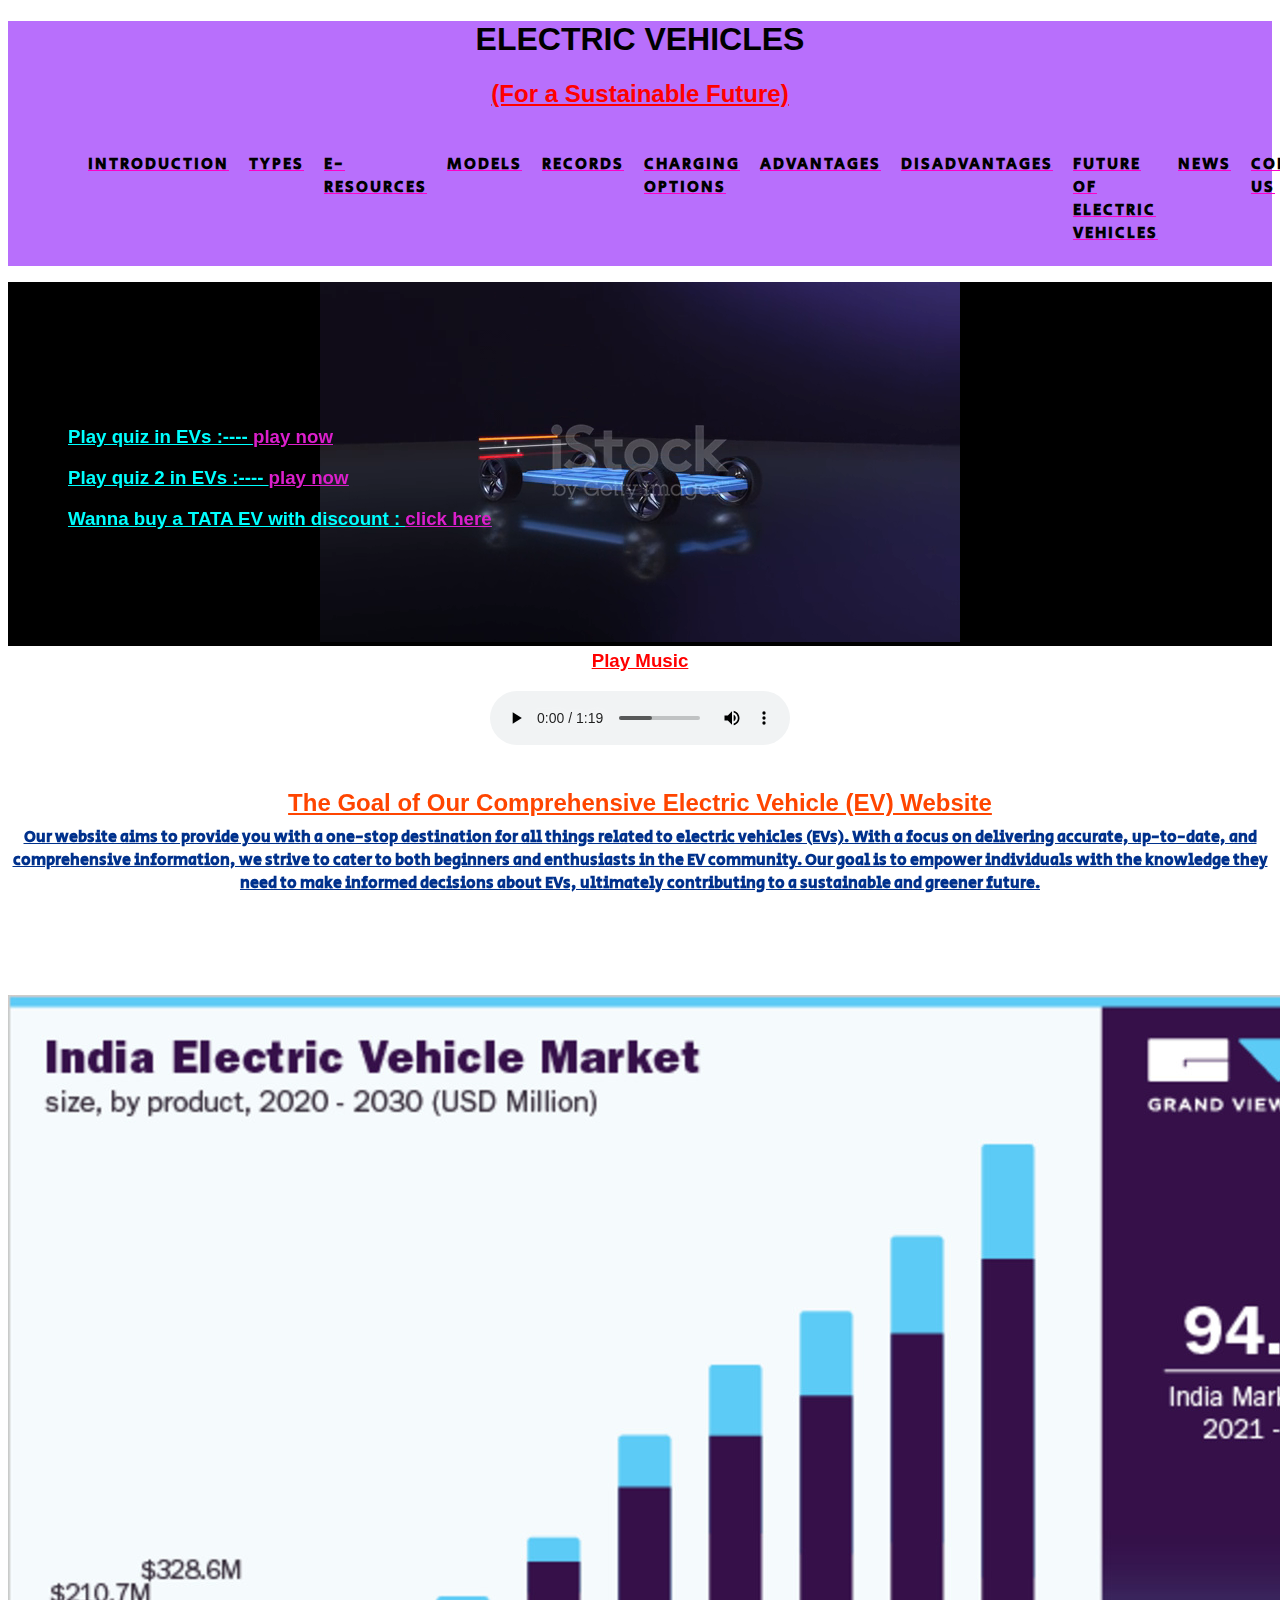
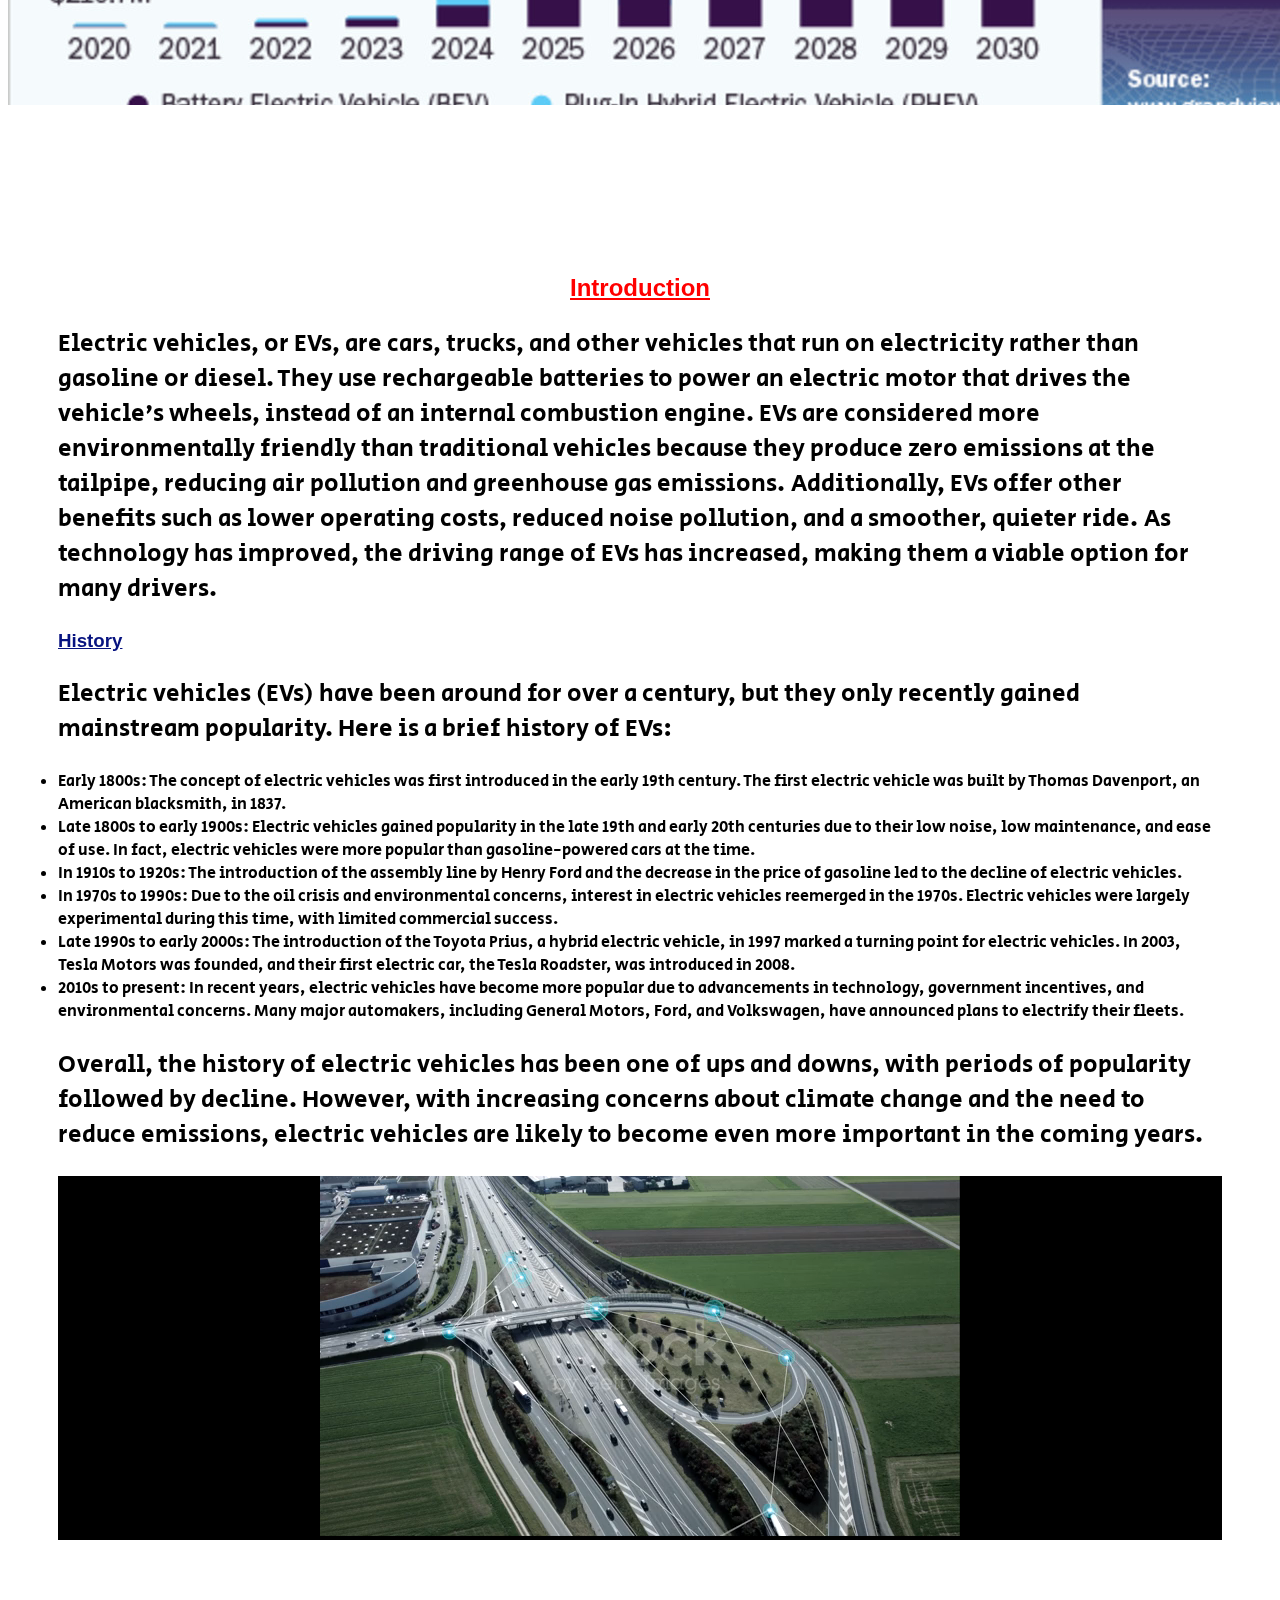
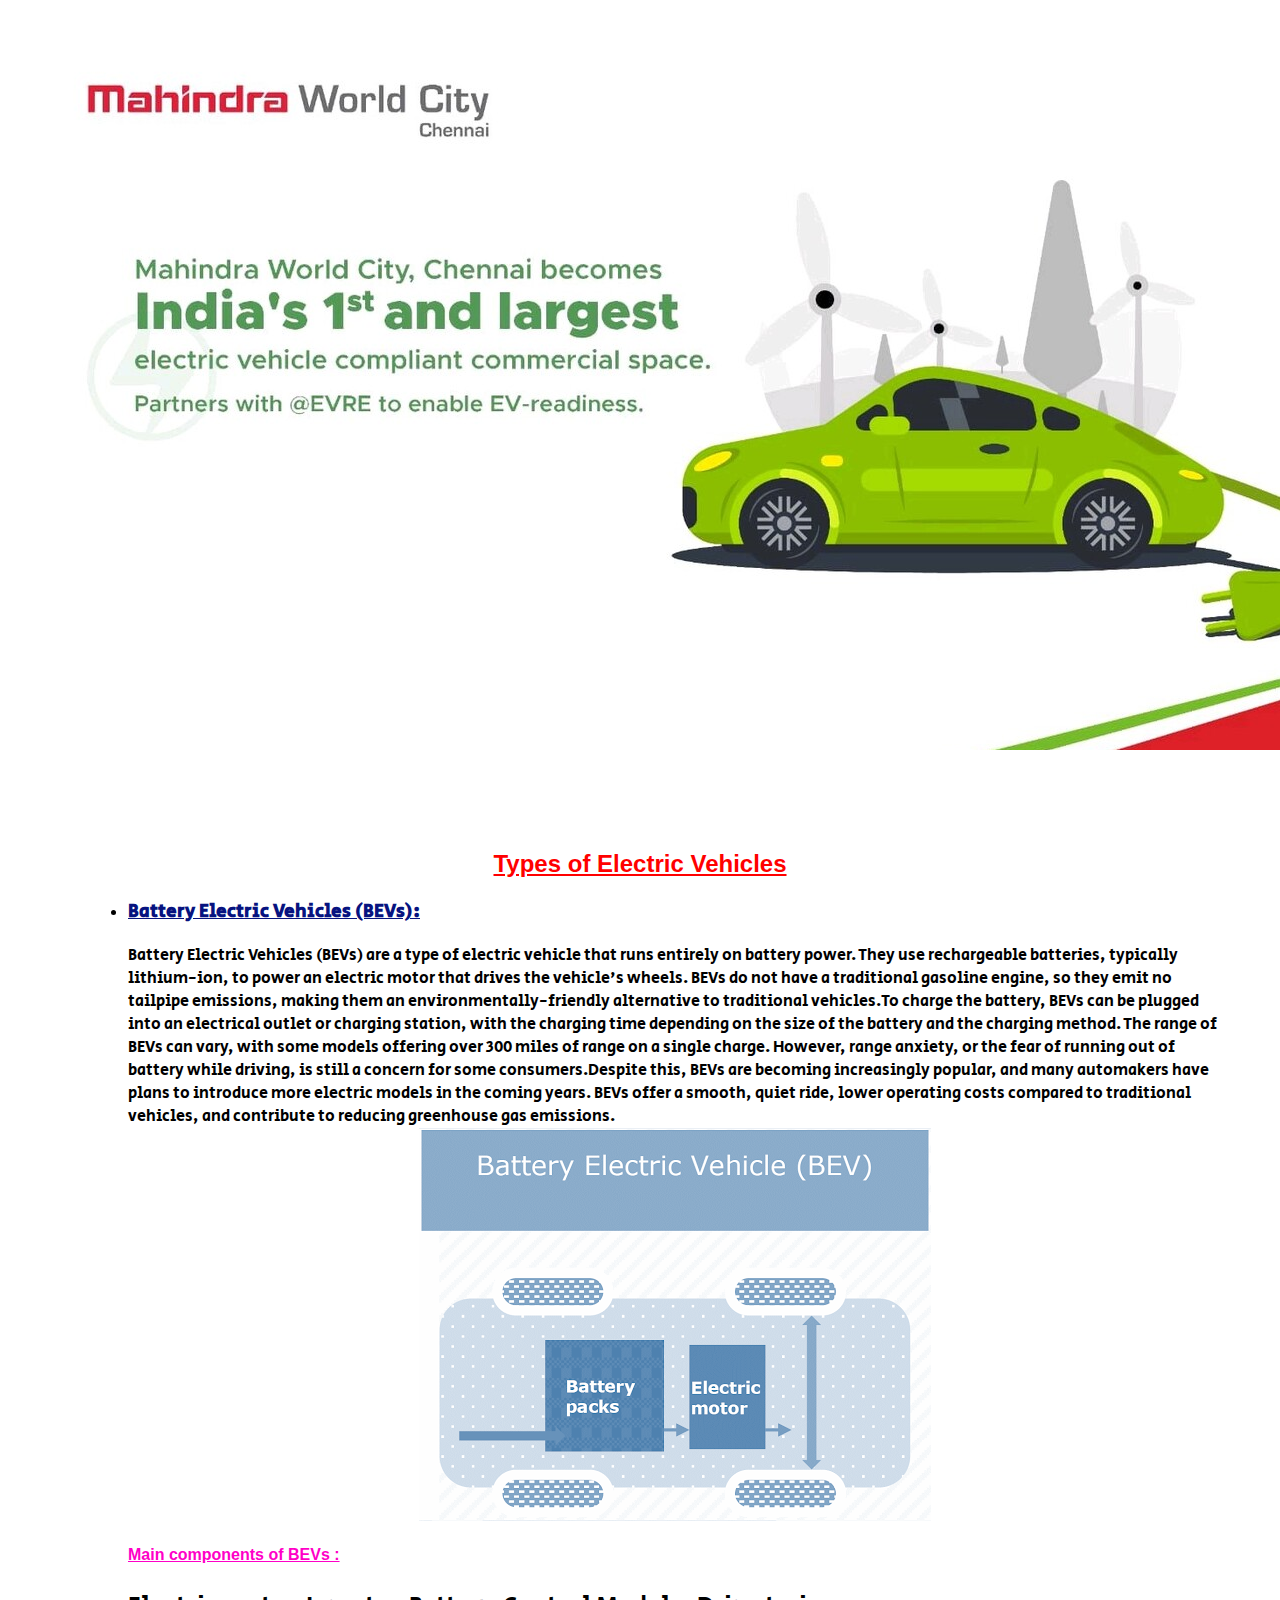
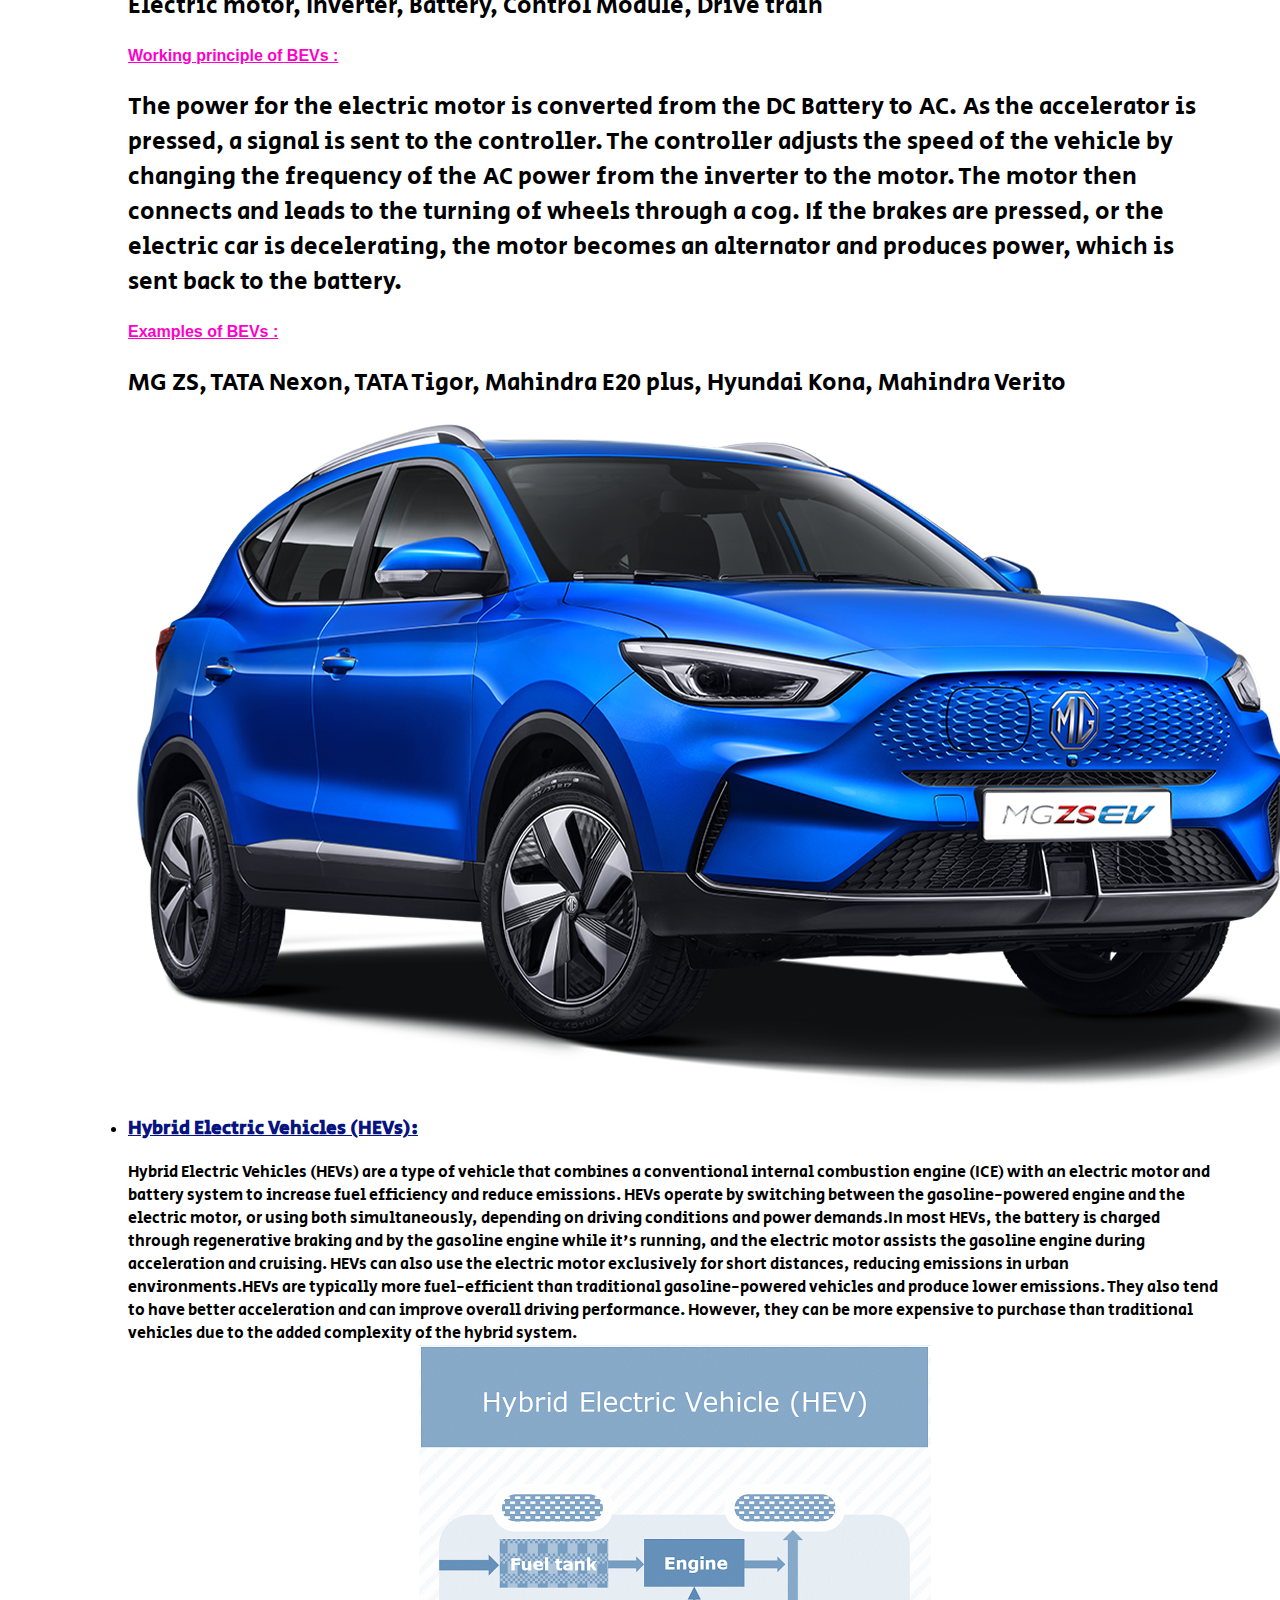
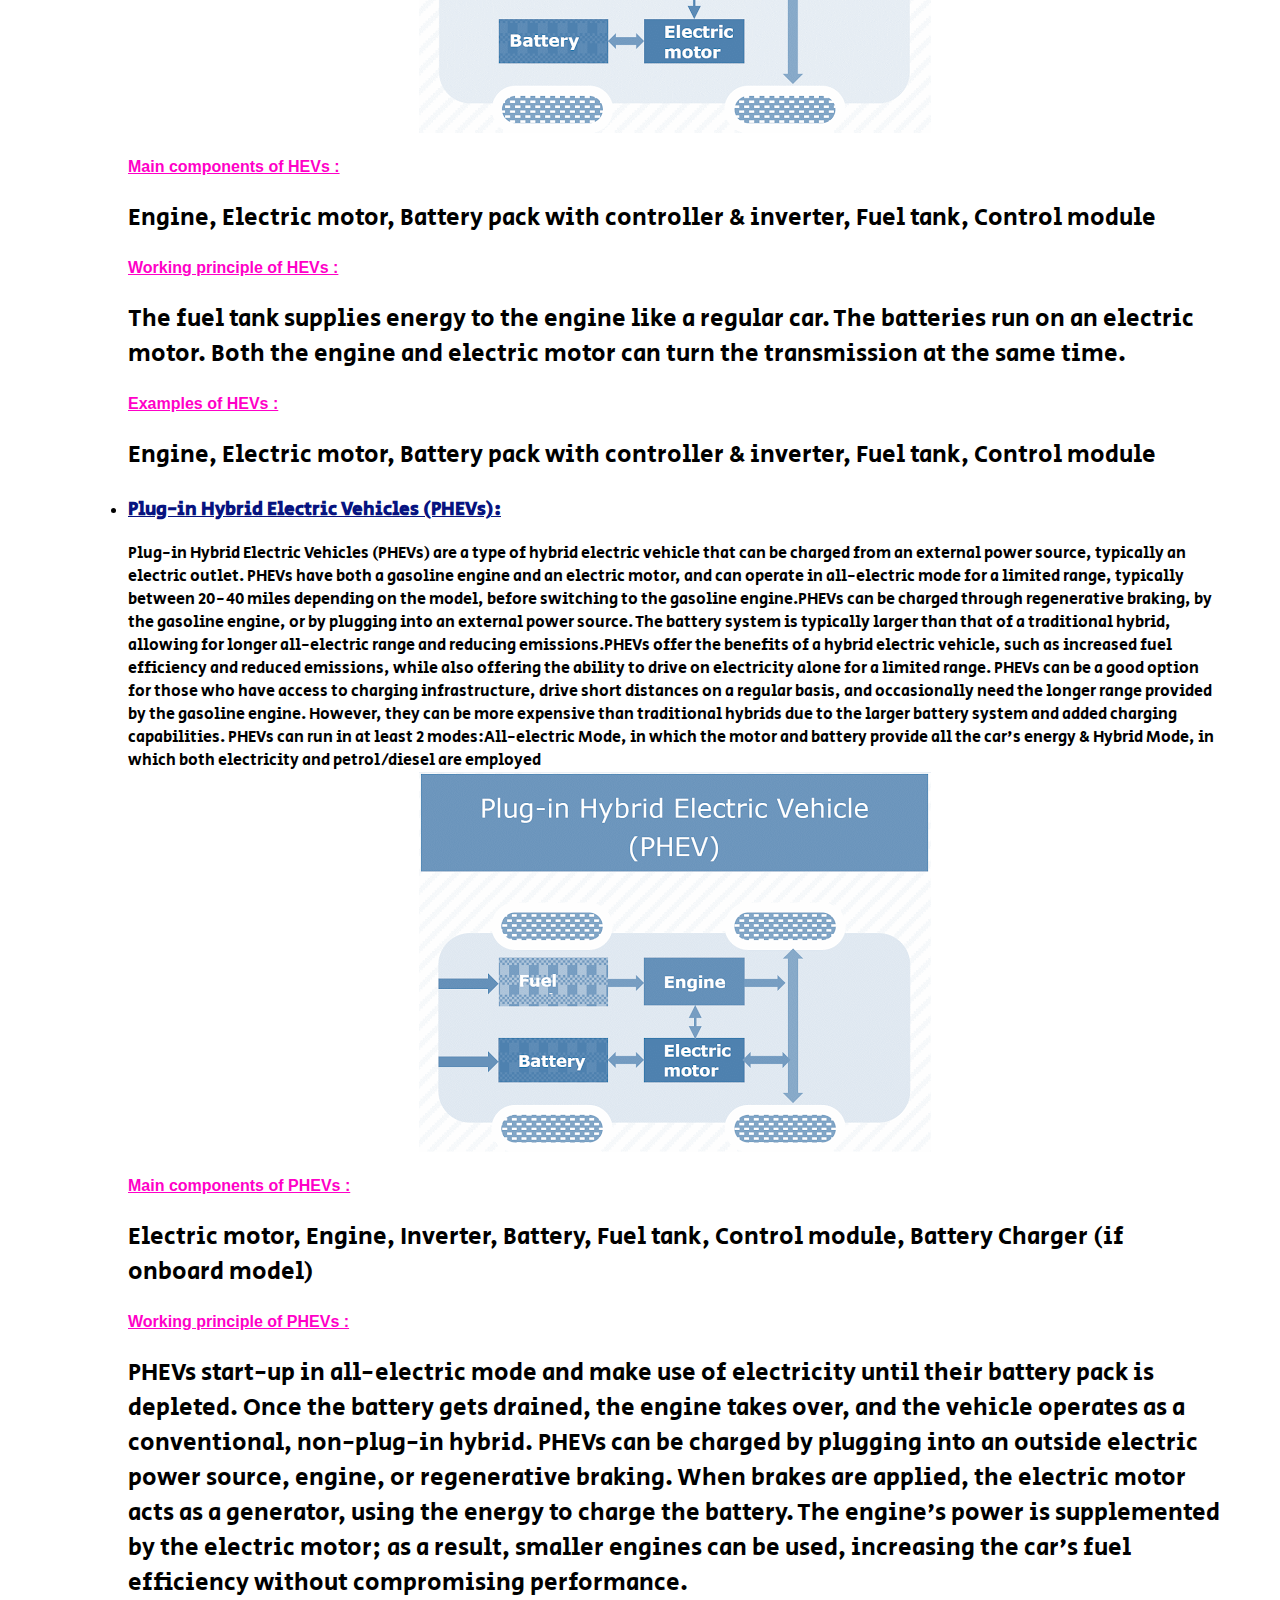
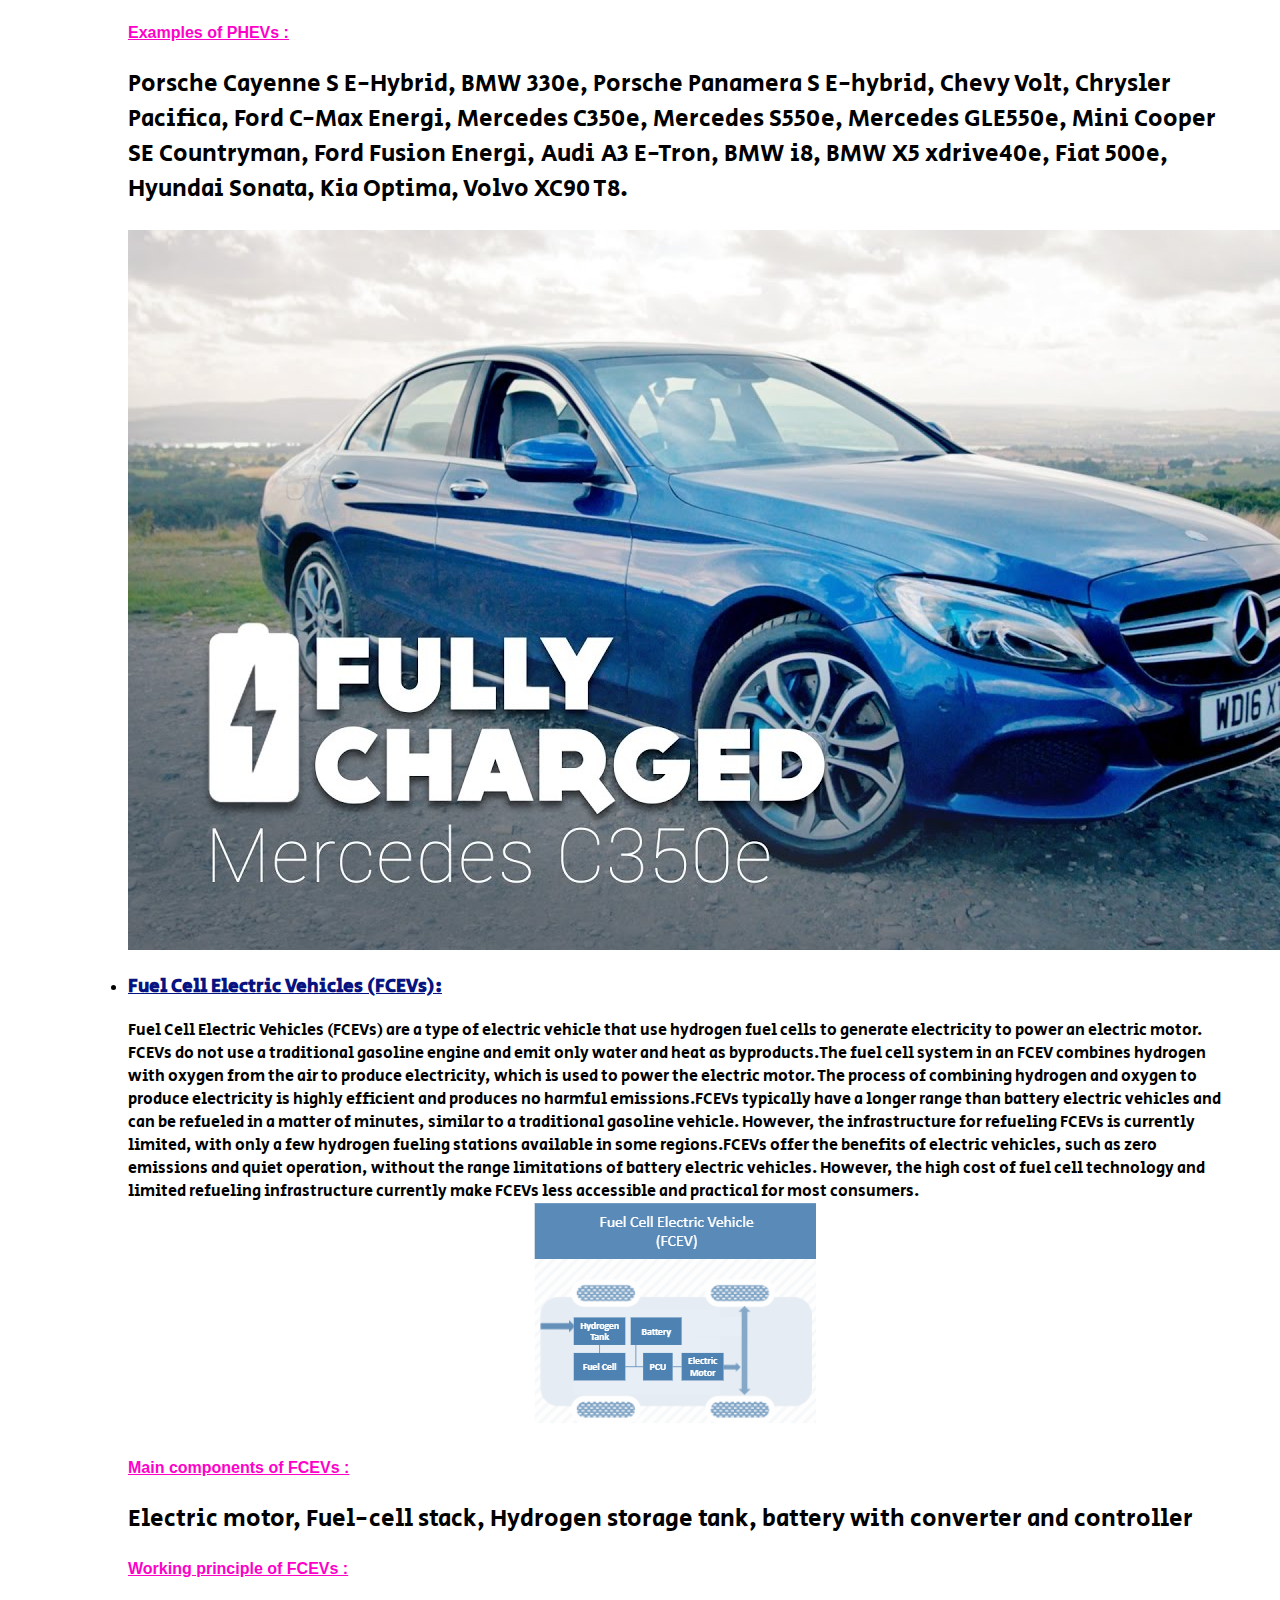
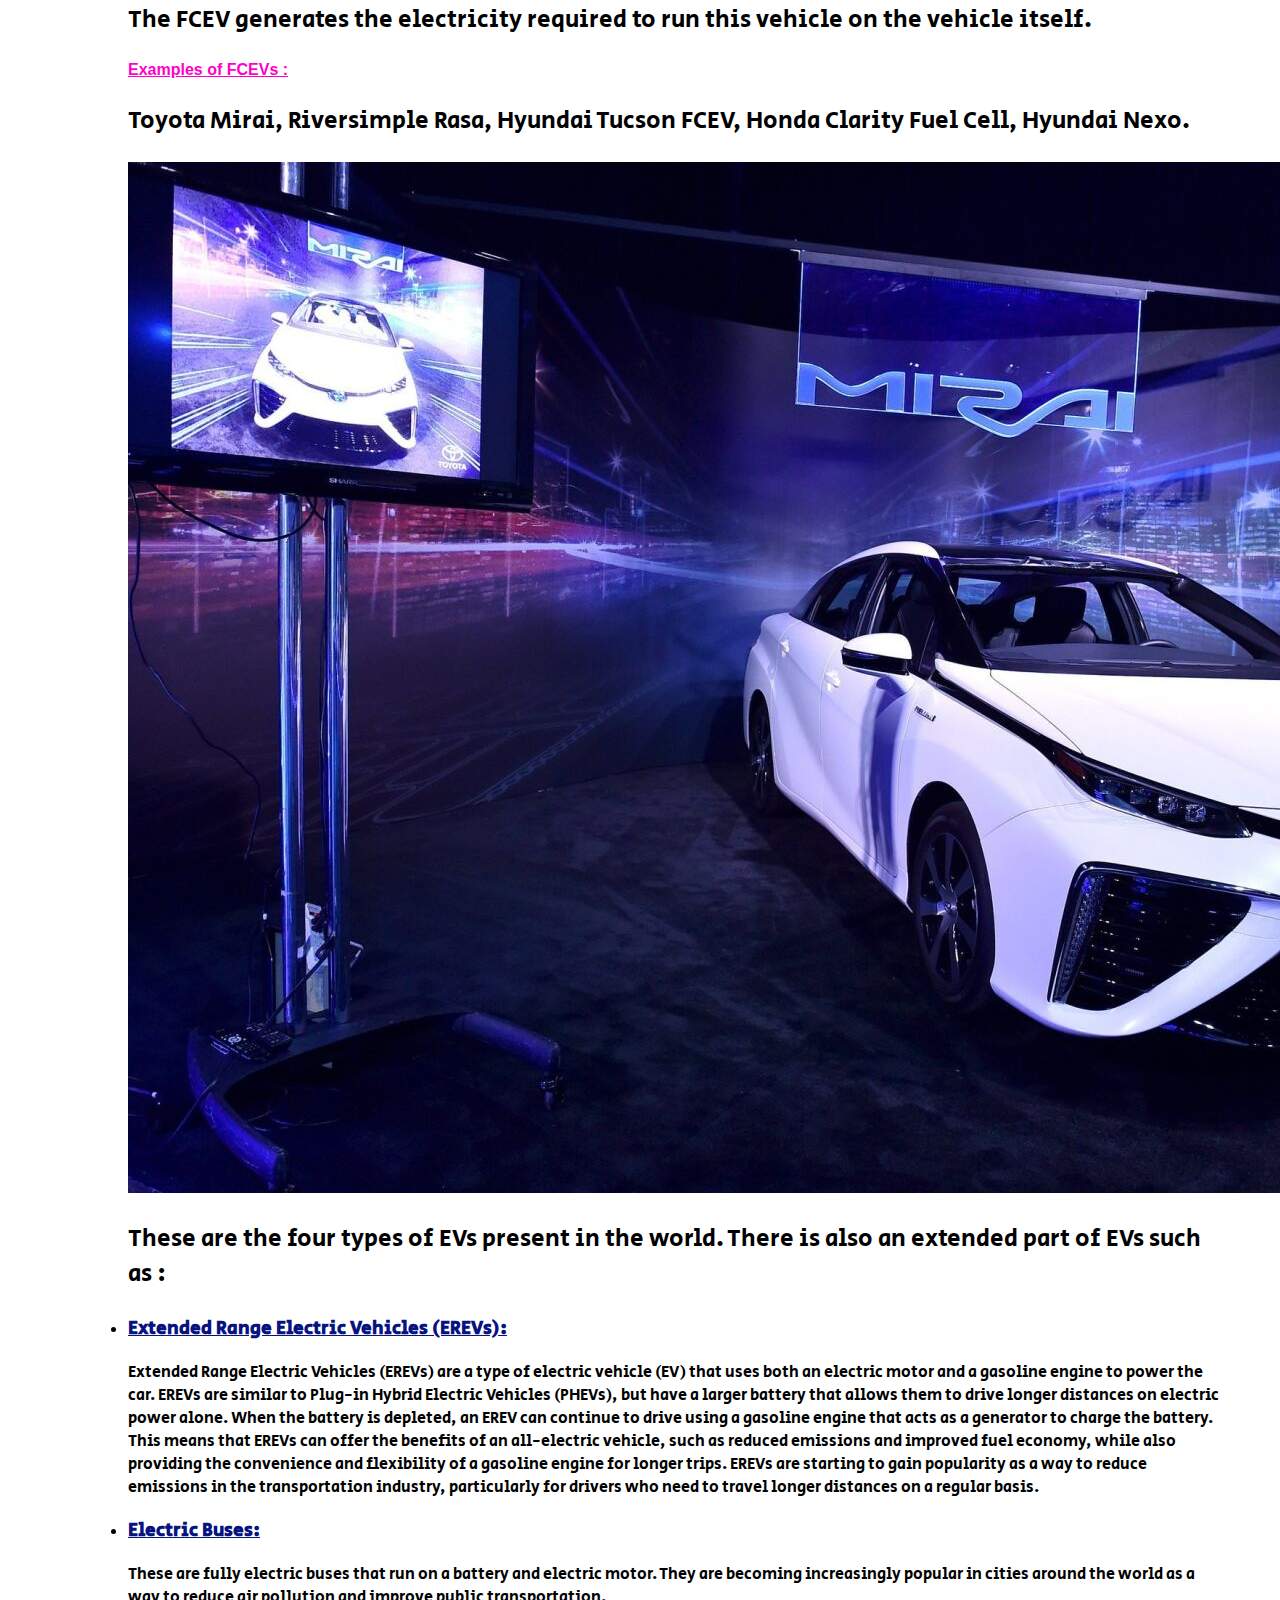
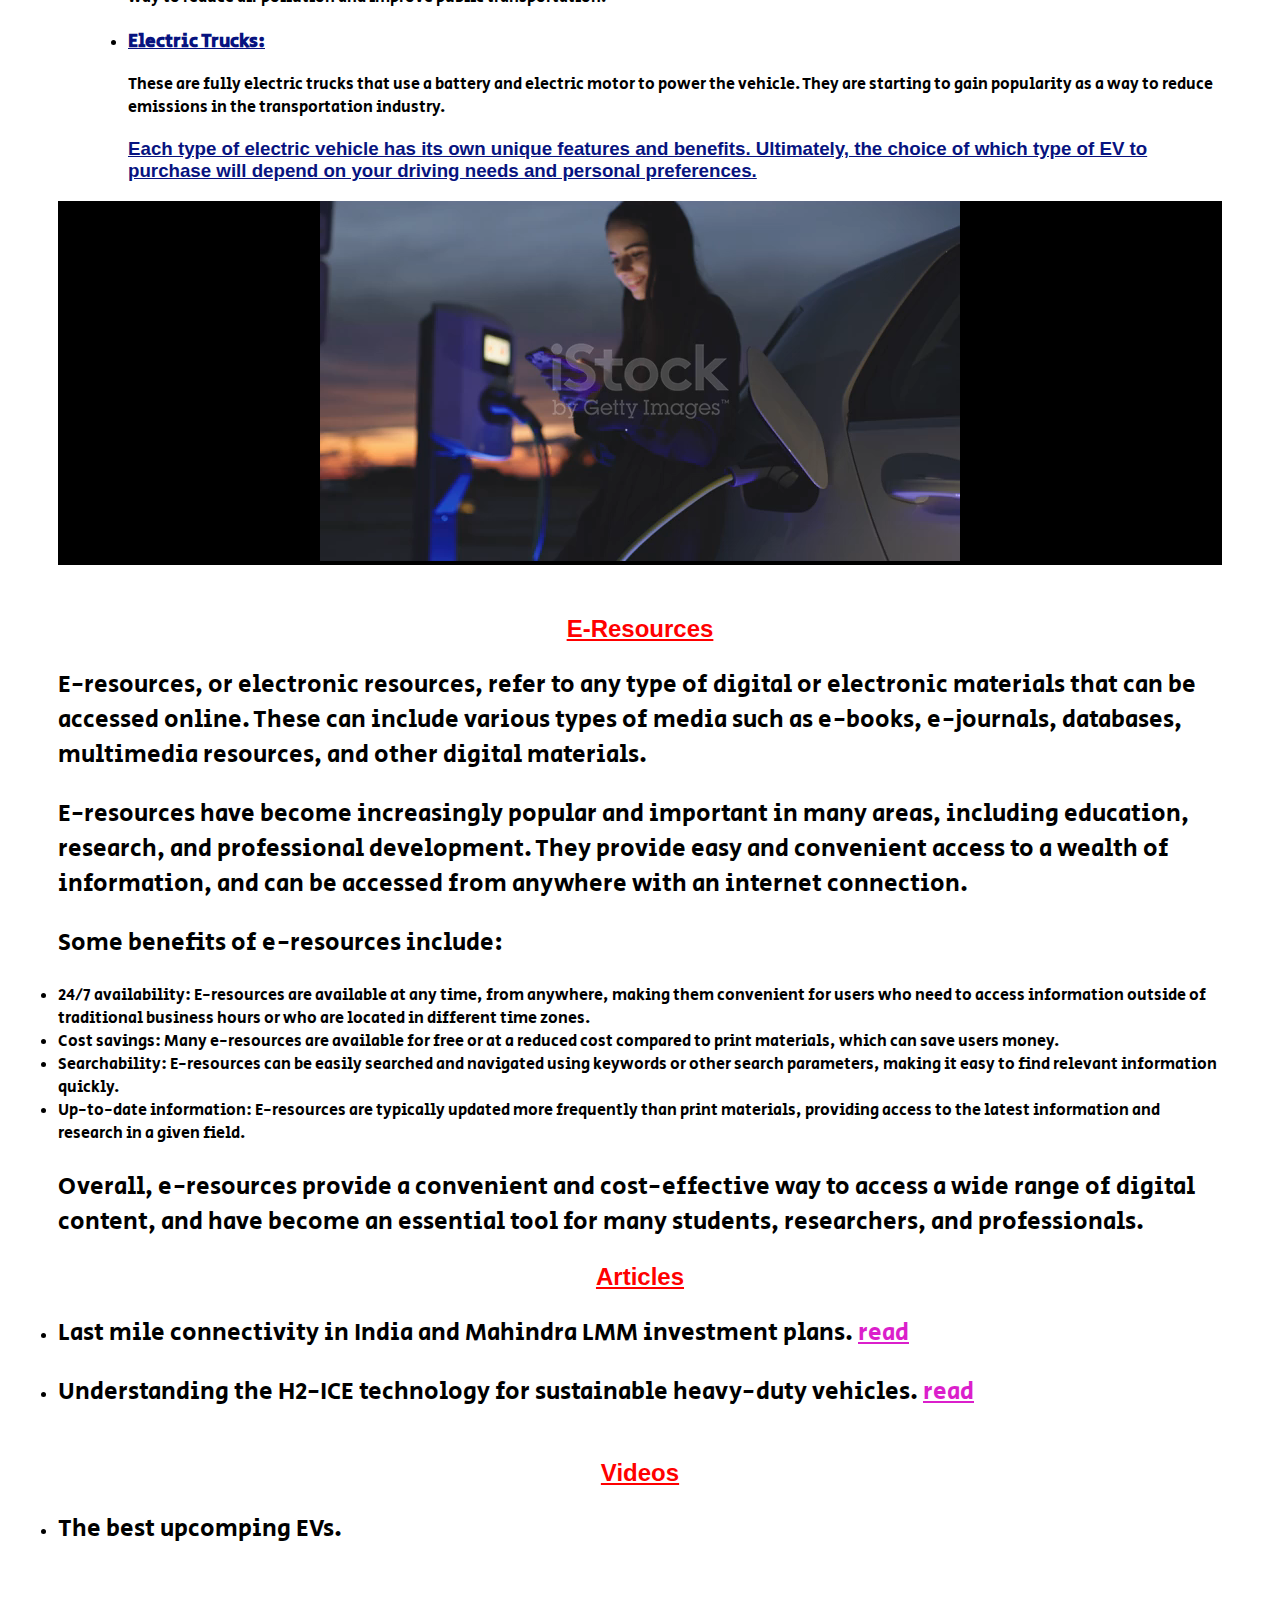
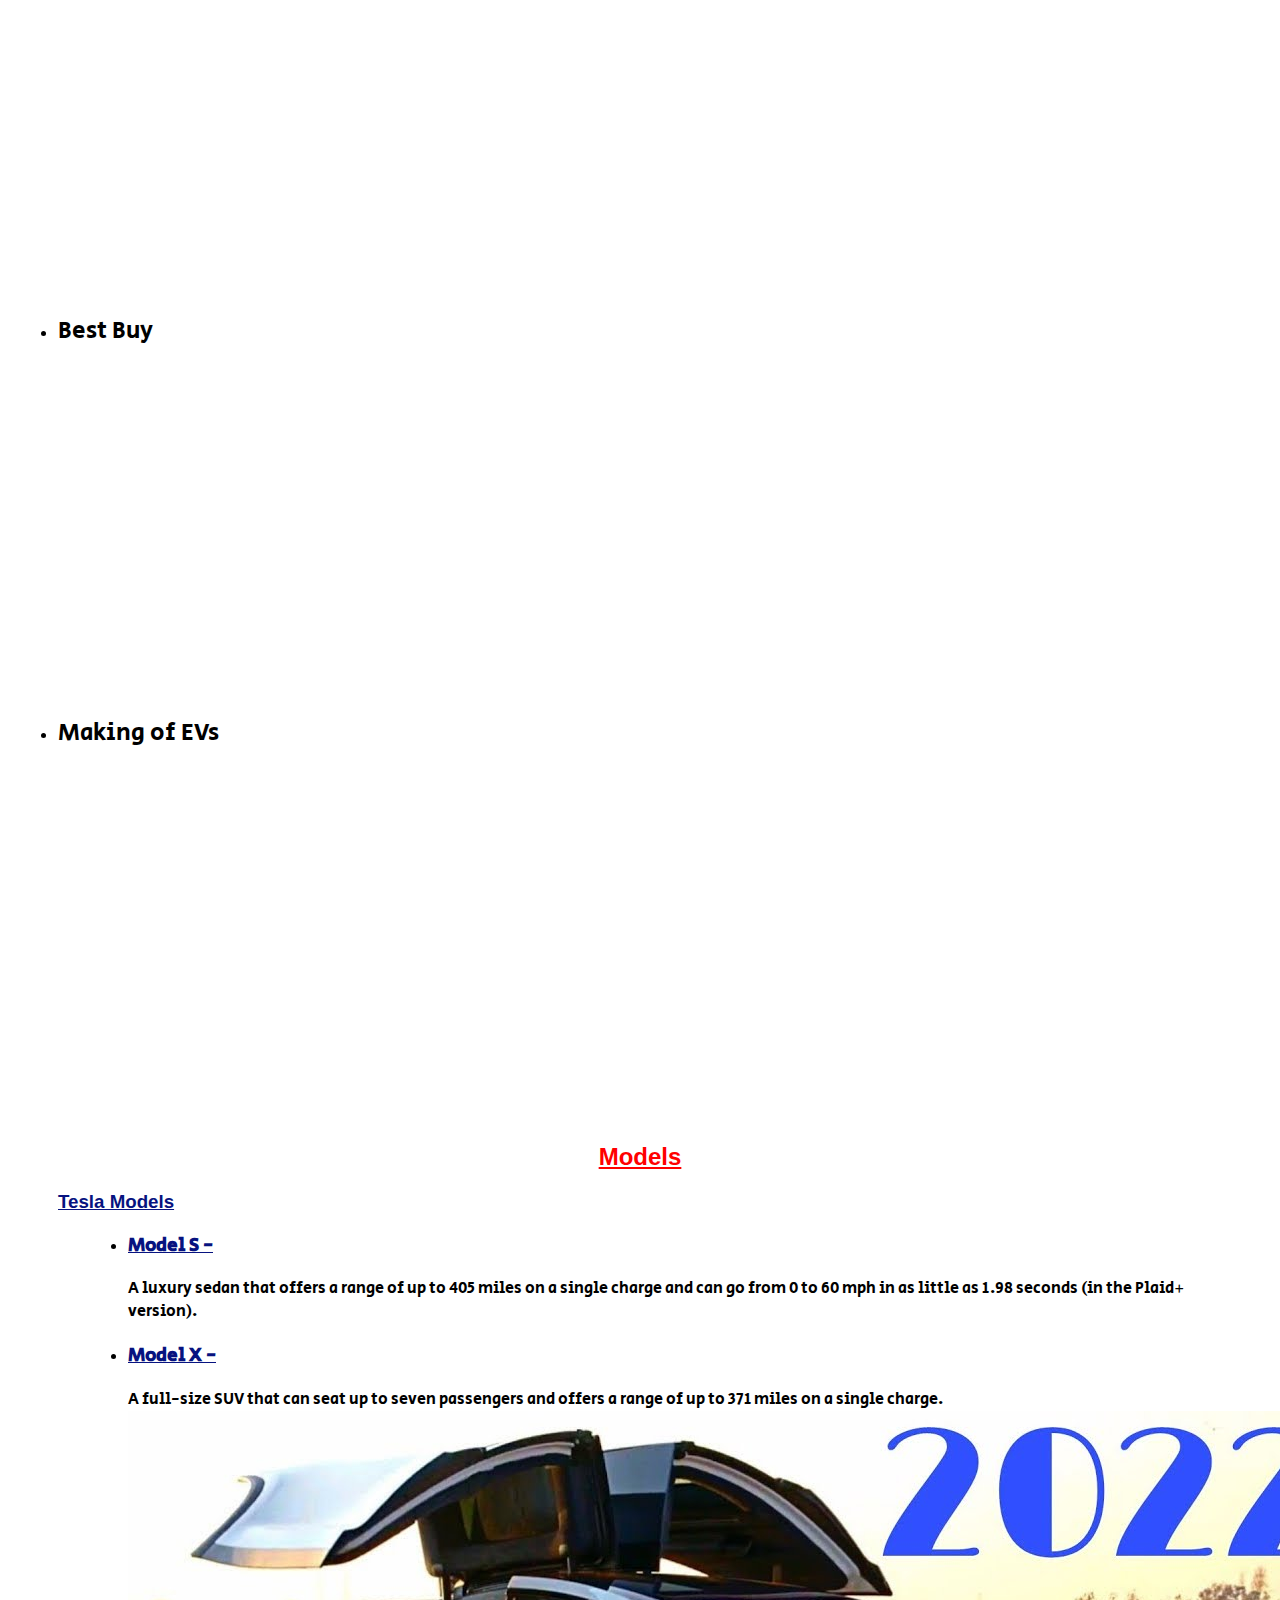
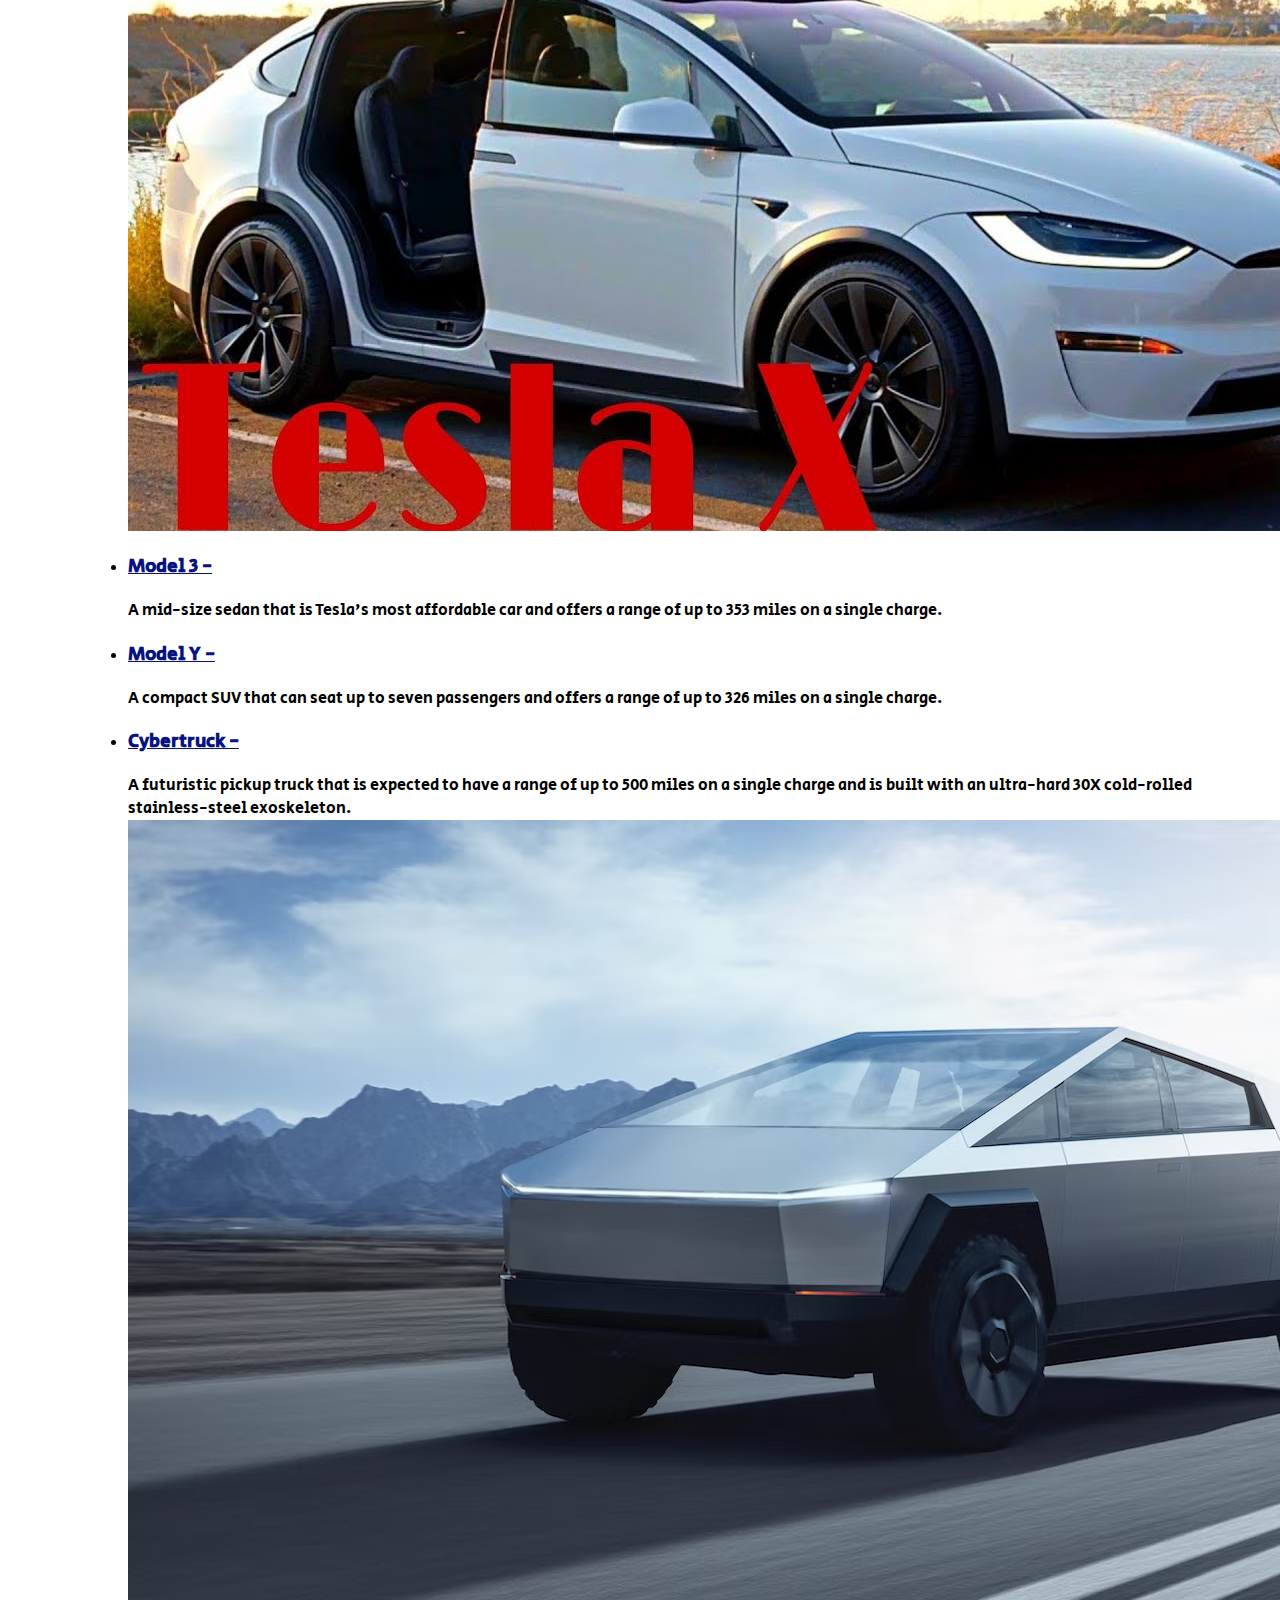
<file: EV Project 2/index.html>
<!DOCTYPE html>
<html lang="en">
<head>
    <title>Electric Vehicles - Your Guide to a Sustainable Future</title>
    <link rel="icon" href="/ev1.jpg" sizes="152x152" type="image/jpg">
	<meta charset="UTF-8">
	<meta name="viewport" content="width=device-width, initial-scale=1.0">
	<link rel="stylesheet" href="style2.css">
	<script src="script.js" defer></script>
</head>
<body>
	<header>
		<h1>ELECTRIC VEHICLES</h1>
		<h2>(For a Sustainable Future)</h2>
		<div id="login">
			<h3><a href="login ev/login.html"><button>Login</button></a></h3>
	
		</div>

		<div id="signup">
			<h3><a href="sign up/signup.html"><button>Sign Up</button></a></h3>
	
		</div>

		<nav>
			<ul>
				<h4><li><a href="#intro">Introduction</a></li></h4>
				<h4><li><a href="#types">Types</a></li></h4>
					<h4><li><a href="#eresources">E-Resources</a></li>
				<!-- <nav>
					<ul>
						<div class="dropdown-content1"><h6><li><a href="#articles">Articles</a></li></h6></div>
        				<div class="dropdown-content2"><h6><li><a href="#videos">Videos</a></li></h6></div>
        				<div class="dropdown-content3"><h6><li><a href="#books">Books</a></li></h6></div>
					</ul>
				</nav> -->
				</h4>
				<h4><li><a href="#models">Models</a></li></h4>
				<h4><li><a href="#records">Records</a></li></h4>
				<h4><li><a href="#charging">Charging Options</a></li></h4>
				<h4><li><a href="#advantages">Advantages</a></li></h4>
				<h4><li><a href="#disadvantages">Disadvantages</a></li></h4>
				<h4><li><a href="#future">Future of Electric Vehicles</a></li></h4>
                <h4><li><a href="#News">News</a></li></h4>
                <h4><li><a href="#ContactUs">Contact Us</a></li></h4>
				<h4><li><a href="#about-us">About Us</a></li></h4>
			</ul>
		</nav>
	</header>

	<!--<div id="play-music">
		<h3>Play Music</h3>
		<audio src="ev1.mp3" autoplay loop controls volume="0.5"></audio>
	</div>-->

	<div id="video-ev1">
		<video autoplay muted loop>
			<source src="ev1.mp4" type="video/mp4">
			Your browser does not support the video tag.
		  </video>
	</div>

	
	<div id="quiz-html">
		<h3>Play quiz in EVs :---- <a href="quiz.html">play now</a></h3>
	</div>

	<div id="quiz2-html">
		<h3>Play quiz 2 in EVs :---- <a href="quiz2.html">play now</a></h3>
	</div>

	<div id="buytata">
		<h3>Wanna buy a TATA EV with discount : <a href="https://ev.tatamotors.com/">click here</a></h3>
	</div>

	<div id="play-music">
		<h3>Play Music</h3>
		<audio src="ev1.mp3" autoplay loop controls volume="0.5"></audio>
	</div>

	<div id="ourgoal">
		<h3>The Goal of Our Comprehensive Electric Vehicle (EV) Website</h3>
		<div id="ourgoal1">
				<h3>Our website aims to provide you with a one-stop destination for all things related to electric vehicles (EVs). With a focus on delivering accurate, up-to-date, and comprehensive information, we strive to cater to both beginners and enthusiasts in the EV community. Our goal is to empower individuals with the knowledge they need to make informed decisions about EVs, ultimately contributing to a sustainable and greener future.</h3>
			</div>

	</div>
	<div class="slider22">
		
	  </div>
	  
	<main>
		<div id="introo">
			<section id="intro">
			<h2>Introduction</h2>
			<p>Electric vehicles, or EVs, are cars, trucks, and other vehicles that run on electricity rather than gasoline or diesel. They use rechargeable batteries to power an electric motor that drives the vehicle's wheels, instead of an internal combustion engine. EVs are considered more environmentally friendly than traditional vehicles because they produce zero emissions at the tailpipe, reducing air pollution and greenhouse gas emissions. Additionally, EVs offer other benefits such as lower operating costs, reduced noise pollution, and a smoother, quieter ride. As technology has improved, the driving range of EVs has increased, making them a viable option for many drivers.</p>
			<h3>History</h3>
			<p>Electric vehicles (EVs) have been around for over a century, but they only recently gained mainstream popularity. Here is a brief history of EVs:</p>
			<li>Early 1800s: The concept of electric vehicles was first introduced in the early 19th century. The first electric vehicle was built by Thomas Davenport, an American blacksmith, in 1837.</li>
			<li>Late 1800s to early 1900s: Electric vehicles gained popularity in the late 19th and early 20th centuries due to their low noise, low maintenance, and ease of use. In fact, electric vehicles were more popular than gasoline-powered cars at the time.</li>
			<li>In 1910s to 1920s: The introduction of the assembly line by Henry Ford and the decrease in the price of gasoline led to the decline of electric vehicles.</li>
			<li>In 1970s to 1990s: Due to the oil crisis and environmental concerns, interest in electric vehicles reemerged in the 1970s. Electric vehicles were largely experimental during this time, with limited commercial success.</li>
			<li>Late 1990s to early 2000s: The introduction of the Toyota Prius, a hybrid electric vehicle, in 1997 marked a turning point for electric vehicles. In 2003, Tesla Motors was founded, and their first electric car, the Tesla Roadster, was introduced in 2008.</li>
			<li>2010s to present: In recent years, electric vehicles have become more popular due to advancements in technology, government incentives, and environmental concerns. Many major automakers, including General Motors, Ford, and Volkswagen, have announced plans to electrify their fleets.</li>
			<p>Overall, the history of electric vehicles has been one of ups and downs, with periods of popularity followed by decline. However, with increasing concerns about climate change and the need to reduce emissions, electric vehicles are likely to become even more important in the coming years.</p>

			<div id="video-ev6">
				<video autoplay muted loop>
					<source src="ev6.mp4" type="video/mp4">
					Your browser does not support the video tag.
				  </video>
			</div>

		</section></div>

		<div class="slider">

		</div>
		<section id="types">
			<h2>Types of Electric Vehicles</h2>
			<ul>
				<li><h3><strong>Battery Electric Vehicles (BEVs):</strong></h3> Battery Electric Vehicles (BEVs) are a type of electric vehicle that runs entirely on battery power. They use rechargeable batteries, typically lithium-ion, to power an electric motor that drives the vehicle's wheels. BEVs do not have a traditional gasoline engine, so they emit no tailpipe emissions, making them an environmentally-friendly alternative to traditional vehicles.To charge the battery, BEVs can be plugged into an electrical outlet or charging station, with the charging time depending on the size of the battery and the charging method. The range of BEVs can vary, with some models offering over 300 miles of range on a single charge. However, range anxiety, or the fear of running out of battery while driving, is still a concern for some consumers.Despite this, BEVs are becoming increasingly popular, and many automakers have plans to introduce more electric models in the coming years. BEVs offer a smooth, quiet ride, lower operating costs compared to traditional vehicles, and contribute to reducing greenhouse gas emissions.</li>
				
				<div style="text-align:center;">
					<img src="bev.jpg" alt="types">
				</div>
				<h4>Main components of BEVs :</h4> <p>Electric motor, Inverter, Battery, Control Module, Drive train</p>
                <h4>Working principle of BEVs :</h4> <p>The power for the electric motor is converted from the DC Battery to AC. As the accelerator is pressed, a signal is sent to the controller. The controller adjusts the speed of the vehicle by changing the frequency of the AC power from the inverter to the motor. The motor then connects and leads to the turning of wheels through a cog. If the brakes are pressed, or the electric car is decelerating, the motor becomes an alternator and produces power, which is sent back to the battery.</p>
				<h4>Examples of BEVs :</h4> <p>MG ZS, TATA Nexon, TATA Tigor, Mahindra E20 plus, Hyundai Kona, Mahindra Verito </p>
				<img src="mgzs.jpg" alt="BEVs">

				<li><h3><strong>Hybrid Electric Vehicles (HEVs):</strong></h3> Hybrid Electric Vehicles (HEVs) are a type of vehicle that combines a conventional internal combustion engine (ICE) with an electric motor and battery system to increase fuel efficiency and reduce emissions. HEVs operate by switching between the gasoline-powered engine and the electric motor, or using both simultaneously, depending on driving conditions and power demands.In most HEVs, the battery is charged through regenerative braking and by the gasoline engine while it's running, and the electric motor assists the gasoline engine during acceleration and cruising. HEVs can also use the electric motor exclusively for short distances, reducing emissions in urban environments.HEVs are typically more fuel-efficient than traditional gasoline-powered vehicles and produce lower emissions. They also tend to have better acceleration and can improve overall driving performance. However, they can be more expensive to purchase than traditional vehicles due to the added complexity of the hybrid system.</li>
				
				<div style="text-align:center;">
					<img src="hev.jpg" alt="types">
				</div>
				<h4>Main components of HEVs :</h4><p>Engine, Electric motor, Battery pack with controller & inverter, Fuel tank, Control module</p>
				<h4>Working principle of HEVs :</h4><p>The fuel tank supplies energy to the engine like a regular car. The batteries run on an electric motor. Both the engine and electric motor can turn the transmission at the same time. </p>
				<h4>Examples of HEVs :</h4><p>Engine, Electric motor, Battery pack with controller & inverter, Fuel tank, Control module </p>

                <li><h3><strong>Plug-in Hybrid Electric Vehicles (PHEVs):</strong></h3>Plug-in Hybrid Electric Vehicles (PHEVs) are a type of hybrid electric vehicle that can be charged from an external power source, typically an electric outlet. PHEVs have both a gasoline engine and an electric motor, and can operate in all-electric mode for a limited range, typically between 20-40 miles depending on the model, before switching to the gasoline engine.PHEVs can be charged through regenerative braking, by the gasoline engine, or by plugging into an external power source. The battery system is typically larger than that of a traditional hybrid, allowing for longer all-electric range and reducing emissions.PHEVs offer the benefits of a hybrid electric vehicle, such as increased fuel efficiency and reduced emissions, while also offering the ability to drive on electricity alone for a limited range. PHEVs can be a good option for those who have access to charging infrastructure, drive short distances on a regular basis, and occasionally need the longer range provided by the gasoline engine. However, they can be more expensive than traditional hybrids due to the larger battery system and added charging capabilities. PHEVs can run in at least 2 modes:All-electric Mode, in which the motor and battery provide all the car's energy & Hybrid Mode, in which both electricity and petrol/diesel are employed</li>
				
				<div style="text-align:center;">
					<img src="phev.jpg" alt="types">
				</div>
				<h4>Main components of PHEVs :</h4><p>Electric motor, Engine, Inverter, Battery, Fuel tank, Control module, Battery Charger (if onboard model) </p>
				<h4>Working principle of PHEVs :</h4><p>PHEVs start-up in all-electric mode and make use of electricity until their battery pack is depleted. Once the battery gets drained, the engine takes over, and the vehicle operates as a conventional, non-plug-in hybrid. PHEVs can be charged by plugging into an outside electric power source, engine, or regenerative braking. When brakes are applied, the electric motor acts as a generator, using the energy to charge the battery. The engine's power is supplemented by the electric motor; as a result, smaller engines can be used, increasing the car's fuel efficiency without compromising performance. </p>
				<h4>Examples of PHEVs :</h4><p>Porsche Cayenne S E-Hybrid, BMW 330e, Porsche Panamera S E-hybrid, Chevy Volt, Chrysler Pacifica, Ford C-Max Energi, Mercedes C350e, Mercedes S550e, Mercedes GLE550e, Mini Cooper SE Countryman, Ford Fusion Energi, Audi A3 E-Tron, BMW i8, BMW X5 xdrive40e, Fiat 500e, Hyundai Sonata, Kia Optima, Volvo XC90 T8. </p>
				<img src="mc350e2.jpg" alt="PHEVs">

                <li><h3><strong>Fuel Cell Electric Vehicles (FCEVs):</strong></h3>Fuel Cell Electric Vehicles (FCEVs) are a type of electric vehicle that use hydrogen fuel cells to generate electricity to power an electric motor. FCEVs do not use a traditional gasoline engine and emit only water and heat as byproducts.The fuel cell system in an FCEV combines hydrogen with oxygen from the air to produce electricity, which is used to power the electric motor. The process of combining hydrogen and oxygen to produce electricity is highly efficient and produces no harmful emissions.FCEVs typically have a longer range than battery electric vehicles and can be refueled in a matter of minutes, similar to a traditional gasoline vehicle. However, the infrastructure for refueling FCEVs is currently limited, with only a few hydrogen fueling stations available in some regions.FCEVs offer the benefits of electric vehicles, such as zero emissions and quiet operation, without the range limitations of battery electric vehicles. However, the high cost of fuel cell technology and limited refueling infrastructure currently make FCEVs less accessible and practical for most consumers.</li>
			
				<div style="text-align:center;">
					<img src="fcev.jpg" alt="types">
				</div>
				<h4>Main components of FCEVs :</h4><p>Electric motor, Fuel-cell stack, Hydrogen storage tank, battery with converter and controller </p>
				<h4>Working principle of FCEVs :</h4><p>The FCEV generates the electricity required to run this vehicle on the vehicle itself. </p>
				<h4>Examples of FCEVs :</h4><p>Toyota Mirai, Riversimple Rasa, Hyundai Tucson FCEV, Honda Clarity Fuel Cell, Hyundai Nexo. </p>
				<img src="tmirai2.jpg" alt="FCEVs">

                <p>These are the four types of EVs present in the world.
                    There is also an extended part of EVs such as :
                </p>
                <li><h3><strong>Extended Range Electric Vehicles (EREVs):</strong></h3>Extended Range Electric Vehicles (EREVs) are a type of electric vehicle (EV) that uses both an electric motor and a gasoline engine to power the car. EREVs are similar to Plug-in Hybrid Electric Vehicles (PHEVs), but have a larger battery that allows them to drive longer distances on electric power alone. When the battery is depleted, an EREV can continue to drive using a gasoline engine that acts as a generator to charge the battery. This means that EREVs can offer the benefits of an all-electric vehicle, such as reduced emissions and improved fuel economy, while also providing the convenience and flexibility of a gasoline engine for longer trips. EREVs are starting to gain popularity as a way to reduce emissions in the transportation industry, particularly for drivers who need to travel longer distances on a regular basis.</li>

				<li><h3><strong>Electric Buses:</strong></h3> These are fully electric buses that run on a battery and electric motor. They are becoming increasingly popular in cities around the world as a way to reduce air pollution and improve public transportation.</li>
				<li><h3><strong>Electric Trucks:</strong></h3> These are fully electric trucks that use a battery and electric motor to power the vehicle. They are starting to gain popularity as a way to reduce emissions in the transportation industry.</li>

				<h3>Each type of electric vehicle has its own unique features and benefits. Ultimately, the choice of which type of EV to purchase will depend on your driving needs and personal preferences.</h3>
            </ul>

			<div id="video-ev5">
				<video autoplay muted loop>
					<source src="ev5.mp4" type="video/mp4">
					Your browser does not support the video tag.
				  </video>
			</div>
		</section>
		<section id="eresources">
			<h2>E-Resources</h2>
			<p>E-resources, or electronic resources, refer to any type of digital or electronic materials that can be accessed online. These can include various types of media such as e-books, e-journals, databases, multimedia resources, and other digital materials.</p>
			<p>E-resources have become increasingly popular and important in many areas, including education, research, and professional development. They provide easy and convenient access to a wealth of information, and can be accessed from anywhere with an internet connection.</p>
			<p>Some benefits of e-resources include:</p>
			<li>24/7 availability: E-resources are available at any time, from anywhere, making them convenient for users who need to access information outside of traditional business hours or who are located in different time zones.</li>
			<li>Cost savings: Many e-resources are available for free or at a reduced cost compared to print materials, which can save users money.</li>
			<li>Searchability: E-resources can be easily searched and navigated using keywords or other search parameters, making it easy to find relevant information quickly.</li>
			<li>Up-to-date information: E-resources are typically updated more frequently than print materials, providing access to the latest information and research in a given field.</li>
			<p>Overall, e-resources provide a convenient and cost-effective way to access a wide range of digital content, and have become an essential tool for many students, researchers, and professionals.</p>

			<section id="articles">
				<h2>Articles</h2>
				<li><p>Last mile connectivity in India and Mahindra LMM investment plans. <a href="https://evreporter.com/last-mile-connectivity-in-india-and-mahindra-investment-plans/">read</a></p></li>
				<li><p>Understanding the H2-ICE technology for sustainable heavy-duty vehicles. <a href="https://evreporter.com/understanding-the-h2-ice-technology-for-sustainable-heavy-duty-vehicles/">read</a></p></li>

			</section>

			<section id="videos">
				<h2>Videos</h2>
				<li><p>The best upcomping EVs.</p></li>
				<iframe width="560" height="315" src="https://www.youtube.com/embed/J2U9Hmmpqhc" title="YouTube video player" frameborder="0" allow="accelerometer; autoplay; clipboard-write; encrypted-media; gyroscope; picture-in-picture; web-share" allowfullscreen></iframe>
				<li><p>Best Buy</p></li>	
				<iframe width="560" height="315" src="https://www.youtube.com/embed/0Slatkr9XEo" title="YouTube video player" frameborder="0" allow="accelerometer; autoplay; clipboard-write; encrypted-media; gyroscope; picture-in-picture; web-share" allowfullscreen></iframe>
				<li><p>Making of EVs</p></li>
				<iframe width="560" height="315" src="https://www.youtube.com/embed/tJfERzrG-D8" title="YouTube video player" frameborder="0" allow="accelerometer; autoplay; clipboard-write; encrypted-media; gyroscope; picture-in-picture; web-share" allowfullscreen></iframe>
			</section>
		</section>

        <section id="models">
            <h2>Models</h2>
            <h3><strong>Tesla Models</strong></h3>
            <ul>
                <li><h3>Model S -</h3> A luxury sedan that offers a range of up to 405 miles on a single charge and can go from 0 to 60 mph in as little as 1.98 seconds (in the Plaid+ version).</li>
                <li><h3>Model X -</h3> A full-size SUV that can seat up to seven passengers and offers a range of up to 371 miles on a single charge.</li>
				<img src="teslax.jpg" alt="teslax">
                <li><h3>Model 3 -</h3> A mid-size sedan that is Tesla's most affordable car and offers a range of up to 353 miles on a single charge.</li>
                <li><h3>Model Y -</h3> A compact SUV that can seat up to seven passengers and offers a range of up to 326 miles on a single charge.</li>
                <li><h3>Cybertruck -</h3> A futuristic pickup truck that is expected to have a range of up to 500 miles on a single charge and is built with an ultra-hard 30X cold-rolled stainless-steel exoskeleton.</li>
				<img src="tcybertruck.jpg" alt="tcybertruck">
				<div id="video-container">
					<iframe width="500" height="250" src="https://www.youtube.com/embed/J2U9Hmmpqhc" title="YouTube video player" frameborder="0" allow= ""autoplay></iframe>
				</div>
                <li><h3>Roadster (currently in development) -</h3> A high-performance sports car that is expected to have a range of up to 620 miles on a single charge and go from 0 to 60 mph in just 1.9 seconds.</li>
				<img src="troadster.jpg" alt="troadster">
			</ul>
            
			<h3><strong>Models popular in India</strong></h3>
			<ul>
                <li><h3>Tata Nexon EV -</h3> A compact SUV that offers a range of up to 312 km (194 miles) on a single charge. It's one of the best-selling electric vehicles in India and has been available since 2020.</li>
				<img src="tatanexon.jpg" alt="">
				<li><h3>MG ZS EV -</h3> A compact SUV that offers a range of up to 419 km (260 miles) on a single charge. It has been available in India since 2020 and offers a spacious and comfortable driving experience.</li>
				<li><h3>Hyundai Kona Electric -</h3> A compact SUV that offers a range of up to 452 km (281 miles) on a single charge. It has been available in India since 2019 and offers a practical and affordable electric vehicle option.</li>
				<img src="konaelectric.jpg" alt="">
				<li><h3>Mahindra eKUV100 -</h3> A compact hatchback that offers a range of up to 147 km (91 miles) on a single charge. It's one of the most affordable electric vehicles in India and has been available since 2020.</li>
				<li><h3>Tata Tigor EV -</h3> A compact sedan that offers a range of up to 306 km (190 miles) on a single charge. It has been available in India since 2019 and offers a practical and affordable electric vehicle option.</li>
				<li><h3>Mahindra eVerito -</h3> A sedan that offers a range of up to 110 km (68 miles) on a single charge. It has been available in India since 2016 and offers a practical and affordable electric vehicle option.</li>
			</ul>

           <h3><strong>Other Popular EV Models</strong></h3>
            <ul>
                <li><h3>Nissan Leaf -</h3> A compact hatchback that is one of the best-selling electric vehicles worldwide. It offers a range of up to 226 miles on a single charge and has been available since 2010.</li>
				<img src="nissanleaf.jpg" alt="">                
				<li><h3>Chevrolet Bolt EV -</h3> A compact hatchback that offers a range of up to 259 miles on a single charge. It has been available since 2017 and was recently redesigned for the 2022 model year.</li>
                <li><h3>Volkswagen ID.4 -</h3> A compact SUV that offers a range of up to 250 miles on a single charge. It's Volkswagen's first electric SUV and has been available since 2020.</li>
				<img src="vid4.jpg" alt="">
                <li><h3>Audi e-tron -</h3> A luxury mid-size SUV that offers a range of up to 222 miles on a single charge. It has been available since 2019 and offers a premium driving experience.</li>
				<img src="audietron.png" alt="">
                <li><h3>Porsche Taycan -</h3> A luxury sports sedan that offers a range of up to 227 miles on a single charge. It's Porsche's first electric vehicle and offers exceptional performance and handling.</li>
				<img src="ptaycan.jpg" alt="">
				<li><h3>Hyundai Kona Electric -</h3> A compact SUV that offers a range of up to 258 miles on a single charge. It has been available since 2018 and offers a practical and affordable electric vehicle option.</li>
				<li><h3>Kia Niro EV -</h3> A compact SUV that offers a range of up to 239 miles on a single charge. It has been available since 2018 and offers a spacious and practical electric vehicle option.</li>
				<img src="kianiro.jpg" alt="">
				<li><h3>BMW i3 -</h3> A compact hatchback that offers a range of up to 153 miles on a single charge. It has been available since 2013 and was one of the first electric vehicles to use a carbon fiber body.</li>
            </ul>
    
            <p>These are just a few examples of the many different models of EVs available on the market. As technology advances and more people become interested in sustainable transportation, it's likely that we'll continue to see new and innovative EV models in the years to come.</p>

        </section>

		<section id="records">
			<h2>Records</h2>
				<li>Electric Land Speed Record 353 mph (568 km/h).</li>
				<li>Electric Car Distance Record 1,725 miles (2,776 km) in 24 hours by Bjørn Nyland.</li>
				<li>Greatest distance by electric vehicle, single charge 999.5 miles (1,608.5 km).</li>
				<li>Electric Motorcycle: 1,070 miles (1,720 km) under 24 hours. Michel von Tell on Harley.</li>
				<li>Electric flight: 439.5 miles (707.3 km) without charge.</li>
		</section>

		<section id="charging">
			<h2>Charging Options</h2>
                <p>One of the key considerations for electric vehicle (EV) owners is how to charge their vehicles. There are several charging options available, each with its own advantages and disadvantages.</p>

				<div id="video-ev4">
					<video autoplay muted loop>
						<source src="ev4.mp4" type="video/mp4">
						Your browser does not support the video tag.
					  </video>
				</div>
    
                <h3>Level 1 Charging</h3>
                <p>Level 1 charging is the slowest and most basic method of charging an electric vehicle (EV). It involves plugging the vehicle into a standard 120-volt household electrical outlet using a charging cable that comes with the vehicle.</p>
				<p>Level 1 charging typically provides a charging rate of around 2-5 miles of range per hour, depending on the vehicle and the battery capacity. This means that it can take several hours or even a full day to fully charge an EV using Level 1 charging.</p>
				<p>Despite its slow charging rate, Level 1 charging can be useful for daily charging needs if the vehicle is parked for a long period of time, such as overnight. It can also be a convenient option for EV owners who do not have access to Level 2 or Level 3 charging stations or who only have occasional charging needs.</p>
				<p>Overall, Level 1 charging is a basic and slow method of charging an EV, but it can be a useful backup option or a convenient option for some EV owners in certain situations.</p>
				<p>Almost all electric vehicles (EVs) can be charged using Level 1 charging, as it simply requires a standard household electrical outlet.</p>
    
                <h3>Level 2 Charging</h3>
                <p>Level 2 charging is a faster and more powerful method of charging an electric vehicle (EV) than Level 1 charging. It involves using a dedicated Level 2 charging station, which requires installation by a licensed electrician and can be installed at home, at workplaces, or in public areas such as parking lots and shopping centers.</p>
				<p>Level 2 charging typically provides a charging rate of around 10-20 miles of range per hour, depending on the vehicle and the charging station's power output. This means that a typical EV with a 200-mile range could be fully charged in around 10-12 hours using Level 2 charging.</p>
				<p>Level 2 charging is a convenient option for daily charging needs as it provides a faster charging rate than Level 1 charging. It can also be more practical for longer trips, as it reduces the time spent waiting for the vehicle to charge at a public charging station.</p>
				<p>Overall, Level 2 charging is a popular and convenient method of charging an EV that can be installed in various locations, providing a faster and more reliable charging option than Level 1 charging.</p>
				<p>There are many electric vehicles (EVs) that can be charged using Level 2 charging stations. Here are a few examples:

					Tesla Model S and Model X , 
					Chevrolet Bolt EV and Volt , 
					Nissan Leaf , 
					BMW i3 , 
					Ford Mustang Mach-E , 
					Audi e-tron , 
					Hyundai Kona Electric , 
					Kia Niro EV , 
					Porsche Taycan , 
					Volkswagen ID.4.</p>
    
                <h3>DC Fast Charging</h3>
					<p>DC Fast Charging is the fastest method of charging an electric vehicle (EV), offering a high-power charging rate that can rapidly charge the battery. It's also known as DC Quick Charging or Level 3 charging.</p>
					<p>DC Fast Charging uses a direct current (DC) power source to provide a high-power charging rate, which can provide up to 80% of battery capacity in just 20-30 minutes, depending on the vehicle and the charging station. DC Fast Charging stations are typically found along highways, major travel routes, and in public areas such as parking lots and shopping centers.</p>
					<p>Not all EVs are capable of using DC Fast Charging, as it requires a specific type of charging port and onboard charging system. However, many newer EVs are equipped with this capability, and it's becoming increasingly common as more EVs are introduced to the market.</p>
					<p>DC Fast Charging is a convenient option for longer trips, as it allows EV owners to quickly recharge their vehicle's battery and get back on the road. However, it's important to note that frequent use of DC Fast Charging can affect the battery's longevity and is generally more expensive than other charging options.</p>
					<p>Overall, DC Fast Charging is a powerful and convenient method of charging an EV that can provide rapid charging speeds, making it a practical option for longer trips or when time is limited.</p>
					<p>Many electric vehicles (EVs) can be charged using DC Fast Charging. Here are a few examples of EVs that are capable of DC Fast Charging:

						Tesla Model S and Model X (with an adapter) , 
						Audi e-tron , 
						Ford Mustang Mach-E , 
						Porsche Taycan , 
						Nissan Leaf (with an optional CHAdeMO adapter) , 
						Chevrolet Bolt EV , 
						Hyundai Kona Electric , 
						Kia Niro EV , 
						Volkswagen ID.4 , 
						BMW i3.</p>
					<p>It's important to note that not all DC Fast Charging stations are created equal, and some may offer faster charging rates than others. It's always a good idea to check the specifications of the charging station and your vehicle to ensure compatibility and optimal charging performance.</p>
					<img src="chargestation.jpg" alt="">
					<h4>NHAI to set up EV charging stations along national highways in India : </h4>
					<img src="chargestation2.jpg" alt="">	
		</section>

		<section id="advantages">
			<h2>Advantages of Electric Vehicles</h2>
			<ul>
				<li><strong>Emissons:</strong>  EVs produce no tailpipe emissions, making them much cleaner for the environment.</li>
			    <li><strong>Lower operating costs:</strong>  EVs can be much cheaper to operate than traditional gas-powered cars, as electricity is generally cheaper than gasoline.</li>
			    <li><strong>Less maintenance:</strong>  EVs have fewer moving parts than gas-powered cars, meaning less maintenance and fewer trips to the mechanic.</li>
			    <li><strong>Quiet and smooth:</strong>  EVs are generally quieter and smoother to drive than gas-powered cars.</li>
			    <li><strong>Tax incentives:</strong>  Many governments offer tax incentives for EV purchases, making them more affordable for consumers.</li>
			    <li><strong>Increased energy security:</strong>  EVs can be powered by a variety of sources, including renewable energy, reducing dependence on fossil fuels.</li>
			    <li><strong>Improved performance:</strong>  EVs have instant torque and acceleration, making them faster and more responsive than gas-powered cars.</li>
			    <li><strong>Better for public health:</strong>  By reducing air pollution, EVs can improve public health by reducing respiratory problems and other health issues related to poor air quality.</li>
			</ul>
		</section>

        	<section id="disadvantages">
		        <h2>Disadvantages of Electric Vehicles</h2>
		            <p>Despite their many benefits, electric vehicles (EVs) have some notable disadvantages that are important to consider when deciding whether to purchase an electric car. Some of these disadvantages include:</p>
	                <ul>
		            <li>Higher upfront cost compared to gasoline vehicles</li>
		            <li>Limitations in driving range and availability of charging stations</li>
		            <li>Longer charging times compared to refueling with gasoline</li>
		            <li>Reduced performance in extreme temperatures</li>
		            <li>Disposal of batteries can be environmentally problematic</li>
		            <li>Limited variety of models and styles compared to gasoline vehicles</li>
	                </ul>
	                <p>While these disadvantages can be significant, many people still choose to purchase electric vehicles due to their lower operating costs, environmental benefits, and other advantages. Ultimately, the decision to purchase an EV should be based on a careful consideration of both the advantages and disadvantages.</p>
            </section>        

	<section id="future">
		<h2>Future of Electric Vehicles</h2>
		<p>Electric vehicles (EVs) are becoming increasingly popular as people look for ways to reduce their environmental impact and save money on fuel costs. However, the future of EVs is still evolving and there are many exciting developments on the horizon. Some of the trends and advancements that are likely to shape the future of EVs include:</p>
	<ul>
		<li>Continued improvements in battery technology, leading to longer driving ranges and faster charging times</li>
		<li>Increased availability of charging stations and infrastructure, making it easier and more convenient to charge EVs on the go</li>
		<li>Expansion of the EV market to include more types of vehicles, such as electric trucks and buses</li>
		<li>Integration of EVs with renewable energy sources, such as solar and wind power</li>
		<li>Advancements in autonomous driving technology, making EVs safer and more efficient</li>
		<li>Shift towards circular economy models, where EV batteries are reused or recycled to reduce waste and environmental impact</li>
	</ul>
	<p>As these trends and advancements continue to develop, the future of electric vehicles looks bright. While there are still challenges to overcome, such as infrastructure and affordability, the potential benefits of EVs are significant and will continue to drive innovation and investment in this industry.</p>
	</section>

    <section id="News">
			<h2>Latest Electric Vehicle News</h2>
					<h3>Electric Vehicles Are Surging in Popularity</h3>
					<p>Electric Vehicles (EVs) are surging in popularity due to several reasons. Firstly, concerns over climate change and environmental pollution have led to increased awareness and demand for sustainable transportation options. EVs are seen as a more environmentally friendly alternative to traditional gasoline-powered vehicles as they emit fewer greenhouse gases and pollutants.</p>
					<p>Secondly, technological advancements in batteries and charging infrastructure have made EVs more practical and convenient. EVs now have longer driving ranges and can be charged faster than before, making them a viable option for everyday use. Additionally, governments around the world have introduced incentives such as tax credits, rebates, and subsidies to encourage consumers to switch to EVs, further driving their popularity.</p>
					<p>Finally, many automakers are investing heavily in EV development and production, with some even committing to phasing out the production of gasoline-powered vehicles altogether. This has led to a wider variety of EV models on the market, with more features and options to suit different consumer needs and preferences.All of these factors combined have contributed to the surging popularity of EVs, with sales of EVs expected to continue growing in the coming years.</p>
					<a href="https://auto.economictimes.indiatimes.com/tag/electric+vehicles" class="button">Read More</a>
					<h3>New Electric Vehicle Models Are Coming Soon</h3>
					<p>New electric vehicle (EV) models are coming soon from a variety of automakers, reflecting the growing popularity and demand for EVs. Some of the major automakers have announced plans to release a range of EV models in the next few years, including electric versions of their most popular models.</p>
					<p>These new models are expected to have longer driving ranges, faster charging times, and advanced features that appeal to consumers. Some automakers are also introducing new electric platforms designed specifically for EVs, which will allow for greater flexibility in designing and building these vehicles.</p>
					<p>In addition to established automakers, new players in the automotive industry are also entering the market with innovative and exciting EV models. These new entrants are bringing fresh ideas and designs to the table, pushing the boundaries of what is possible with electric vehicles.The increasing number of EV models coming to market will offer consumers a wider variety of options to choose from, catering to different needs and preferences. This, combined with government incentives and growing infrastructure for charging, is expected to further accelerate the adoption of EVs in the coming years.</p>
					<a href="https://auto.economictimes.indiatimes.com/tag/electric+vehicles" class="button">Read More</a>
					<h3>The Benefits of Electric Vehicles for the Environment</h3>
					<p>Electric Vehicles (EVs) have several benefits for the environment, making them an attractive alternative to traditional gasoline-powered vehicles. Firstly, EVs emit fewer greenhouse gases and air pollutants than their gasoline-powered counterparts. Since EVs run on electricity, which can be generated from renewable energy sources such as wind or solar power, they have the potential to be nearly emissions-free.</p>
					<p>Secondly, EVs can help to reduce noise pollution as they operate more quietly than internal combustion engines. This can have a positive impact on urban areas where noise levels can be high, especially during peak traffic times.</p>
					<p>Thirdly, EVs can help to reduce dependence on fossil fuels, which are a finite resource and can have negative environmental impacts during their extraction, transportation, and use. The use of renewable energy to power EVs can help to reduce our reliance on fossil fuels, leading to a more sustainable energy system.</p>
					<p>Finally, the production of EVs is also less environmentally damaging than the production of gasoline-powered vehicles. EVs typically require fewer raw materials, and the manufacturing process produces fewer emissions and pollutants.</p>
					<p>Overall, the benefits of EVs for the environment are clear. By reducing greenhouse gas emissions, noise pollution, and dependence on fossil fuels, EVs can play a vital role in reducing the impact of transportation on the environment.</p>
					<a href="https://auto.economictimes.indiatimes.com/tag/electric+vehicles" class="button">Read More</a>
					<h3>Hydrogen Trains</h3>
					<p>Particularly in Europe, fuel-cell electric trains are gaining in popularity to replace diesel-electric units. In Germany, several Länder have ordered Alstom Coradia iLINT trainsets, in service since 2018, with France also planning to order trainsets. The United Kingdom, the Netherlands, Denmark, Norway, Italy, Canada and Mexico are equally interested. In France, the SNCF plans to replace all its remaining diesel-electric trains with hydrogen trains by 2035. In the United Kingdom, Alstom announced in 2018 their plan to retrofit British Rail Class 321 trainsets with fuel cells.</p>
					<!--<h4>India's First Hygrogen Train : </h4>
					<img src="h2train.jpg" alt="">-->
				</div>
			</div>
	</section>

    <section id="ContactUs">
                        <h2>Contact Us</h2>
                        <form action="mailto:sohamray122@gmail.com" method="POST">
                            <label for="name">Name:</label>
                            <input type="text" id="name" name="name" required>
                            <label for="email">Email:</label>
                            <input type="email" id="email" name="email" required>
                            <label for="message">Message:</label>
                            <textarea id="message" name="message" required></textarea>
                            <button type="submit" class="button">Send Message</button>
                        </form>
    </section>


	<div id="about-us">
		<h2>About Us</h2>
		<p>Created by : Soham Ray</p>
		<p>Hope u Liked it!!</p>
		<div class="rating">
			<p>Rate our Website</p>
			<form action="mailto:sohamray122@gmail.com" method="post">
				<div class="rating1">
					<label for="rating">Please rate this website from 1 to 10:</label>
					<input type="number" id="rating" name="rating" min="1" max="10" required>
				</div>

				<div class="submit">
					<input type="submit" value="Submit">
				</div>
			</form>
		  
	</div>

	<a href="#" id="back-to-top"><img src="up.png" alt="Back to Top"></a>
	
	
        
    </main>

    <footer>
			
        	<h5>&copy; 2023 Electric Vehicles. All rights reserved.</h5>
    </footer>

    </body>
</html>
</file>
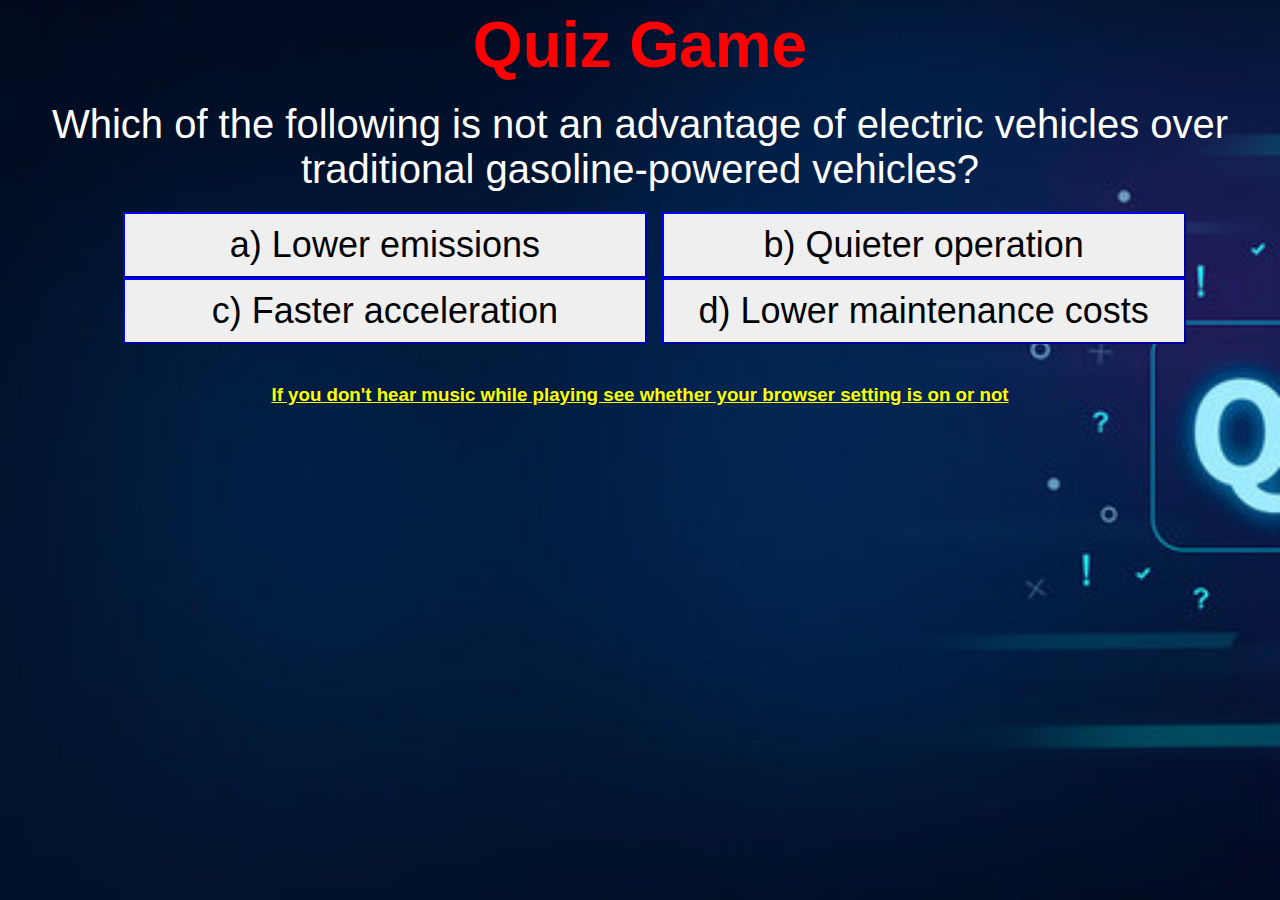
<file: EV Project 2.0/quiz.html>
<!DOCTYPE html>
<html>
<head>
  <title>Quiz Game</title>
  <link rel="icon" href="/quiz2.jpg" sizes="152x152" type="image/jpg">
  <link rel="stylesheet" type="text/css" href="style.css">
  </head>
  <body>
    <div class="container">
      <h1>Quiz Game</h1>
      <p id="question"></p>
      <div id="options">
        <button onclick="checkAnswer(this)" class="option"></button>
        <button onclick="checkAnswer(this)" class="option"></button>
        <button onclick="checkAnswer(this)" class="option"></button>
        <button onclick="checkAnswer(this)" class="option"></button>
      </div>
      <button id="next" onclick="nextQuestion()">Next Question</button>
      <p id="score"></p>
    </div>
    <script src="quiz.js"></script>
    <audio src="quiz.mp3" autoplay loop></audio>
    <h3>If you don't hear music while playing see whether your browser setting is on or not</h3>
  </body>
</html>
</file>
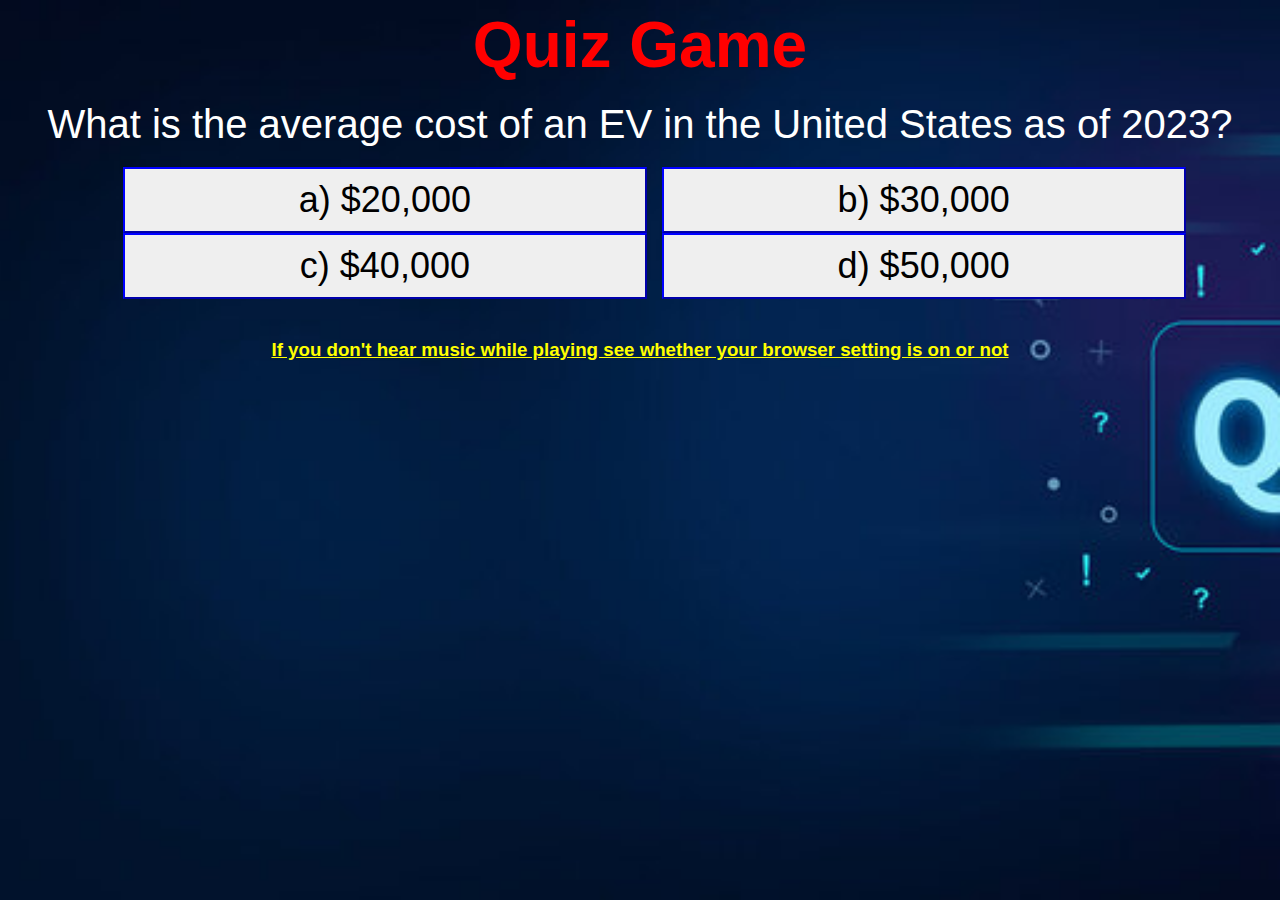
<file: EV Project 2.0/quiz2.html>
<!DOCTYPE html>
<html>
<head>
  <title>Quiz Game</title>
  <link rel="icon" href="/quiz2.jpg" sizes="152x152" type="image/jpg">
  <link rel="stylesheet" type="text/css" href="quiz2.css">
  </head>
  <body>
    <div class="container">
      <h1>Quiz Game</h1>
      <p id="question"></p>
      <div id="options">
        <button onclick="checkAnswer(this)" class="option"></button>
        <button onclick="checkAnswer(this)" class="option"></button>
        <button onclick="checkAnswer(this)" class="option"></button>
        <button onclick="checkAnswer(this)" class="option"></button>
      </div>
      <button id="next" onclick="nextQuestion()">Next Question</button>
      <p id="score"></p>
    </div>
    <script src="quiz2.js"></script>
    <audio src="quiz.mp3" autoplay loop></audio>
    <h3>If you don't hear music while playing see whether your browser setting is on or not</h3>
  </body>
</html>
</file>
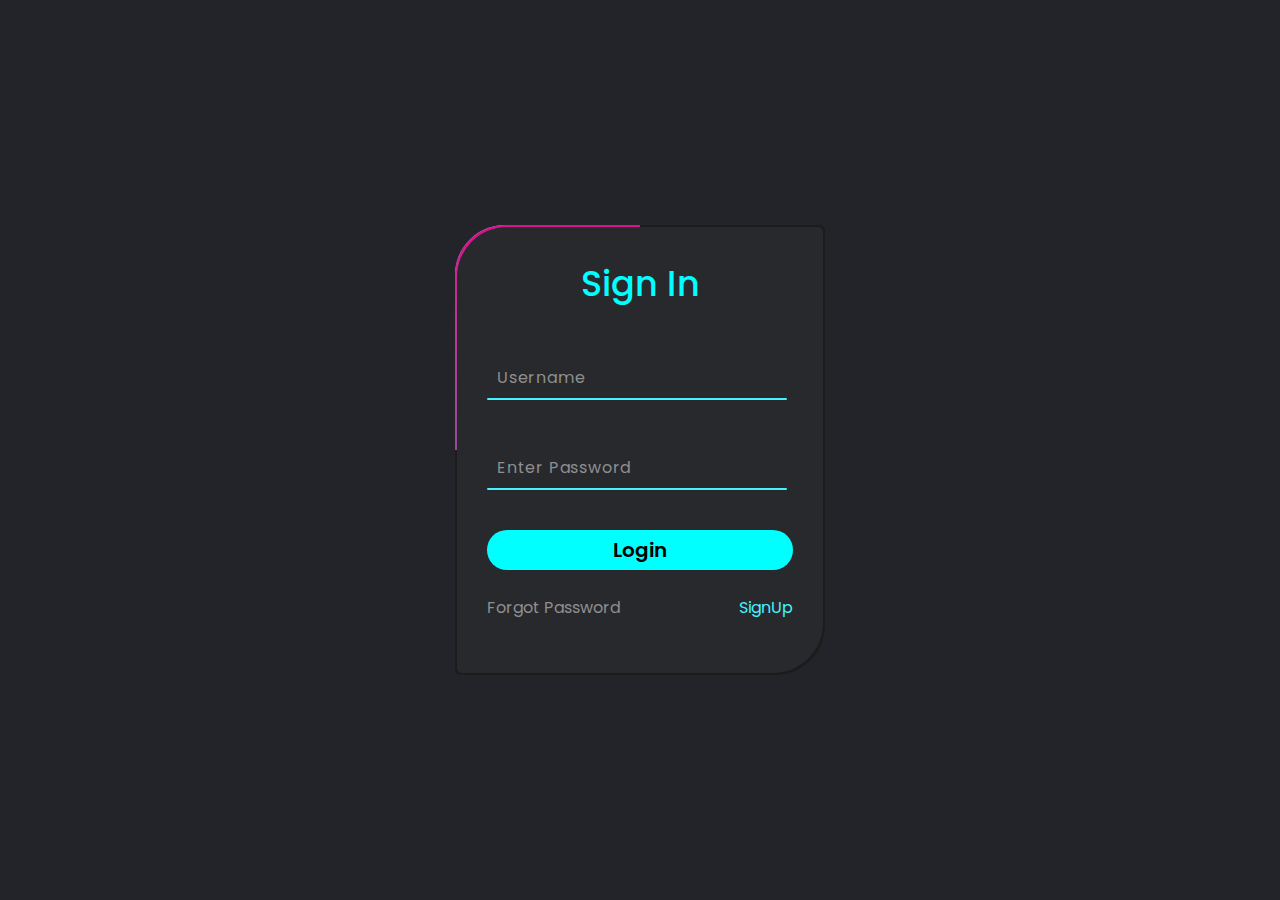
<file: EV Project 2.0/login ev/login.html>
<!DOCTYPE html>
<html>
<head>
    <meta charset="UTF-8">
    <meta http-equiv="X-UA-Compatible" content="IE=edge">
    <meta name="viewport" content="width=device-width, initial-scale=1.0">
  
  <title>Login Page</title>
  <style>
    @import url('https://fonts.googleapis.com/css2?family=Poppins:wght@300;400;500;600;700;800;900&display=swap');
    *{
      margin:0;
      padding : 0;
      box-sizing: border-box;
      font-family: 'Poppins', sans-serif;
    }
    body {
      display: flex;
      justify-content: center;
      align-items: center;
      background: #23242a;  
      min-height: 100vh;
    }
    .box{
      position: relative;
      width:370px;
      height: 450px;
      background: #1c1c1c;
      border-radius: 50px 5px;
      overflow: hidden;
    }
    .box::before{
      content:'';
      position: absolute;
      top: -50%;
      left: -50%;
      width:370px;
      height: 450px;
      background: linear-gradient(60deg, transparent,#45f3ff,#45f3ff);
      transform-origin: bottom right;
      animation: animate 6s linear infinite;
    }
    .box::after{
      content:'';
      position: absolute;
      top: -50%;
      left: -50%;
      width:370px;
      height: 450px;
      background: linear-gradient(60deg, transparent,#d9138a,#d9138a);
      transform-origin: bottom right;
      animation: animate 6s linear infinite; 
      animation-delay:-3s;
    }
    @keyframes animate
    {
      0%{
        transform: rorate(0deg);
      }
      100%{
        transform: rotate(360deg);
      }
    }
form{
  position: absolute;
  inset: 2px;
  border-radius: 50px 5px;
  background: #28292d;
  z-index: 10;
  padding: 30px 30px;
  display: flex;
  flex-direction: column;
}
h2{
  color: aqua;
  font-size: 35px;
  font-weight: 500;
  text-align: center;
}
.inputBox{
  position: relative;
  width: 300px;
  margin-top: 35px;
}
.inputBox input{
  position:relative;
  width:100%;
  padding:20px 10px 10px;
  background:transparent;
  border:none;
  outline:none;
  color: #23242a;
  font-size: 1em;
  letter-spacing: 0.05em;
  z-index: 10;
}
input[type="submit"]
{
  font-size: 20px;
  border: none;
  outline: none;
  background: aqua;
  padding: 5px;
  margin-top: 40px;
  border-radius: 90px;
  font-weight: 600;
  cursor: pointer;
}
input[type="submit"]:active
{
  background: linear-gradient(90deg,#45f3ff,#d9138a);
  opacity: 0.8;
}
.inputBox span{
  position:absolute;
  left: 0;
  padding:20px 10px 10px;
  color: #8f8f8f;
  font-size: 1em;
  letter-spacing: 0.05em;
  transition: 0.5s;
}
.inputBox input:valid ~ span,
.inputBox input:focus ~ span
{
  color: aqua;
  transform: translateX(-10px) translateY(-30px);
  font-size: 0.75em;
}
.inputBox i{
  position: absolute;
  left: 0;
  bottom: 0;
  width: 100%;
  height: 2px;
  background: #45f3ff;
  border-radius: 4px;
  transition: 0.5s;
  pointer-events: none;
  z-index: 9;
  overflow: hidden;
}
.inputBox input:valid ~ i,
.inputBox input:focus ~ i
{
  height: 44px;
}
.links{
  display: flex;
  justify-content: space-between;
}
.links a{
  margin: 25px 0;
  font-size: 1em;
  color: #8f8f8f;
  text-decoration: none;
}
.links a:hover,
.links a:nth-child(2)
{
  color: #45f3ff;
}
.links a:nth-child(2):hover{
  text-decoration: underline 2px;
  text-underline-offset: 5px;
}

  </style>
</head>
<body>
  <div class="box">
    <form action="">
      <h2>Sign In</h2>
      <div class="inputBox">
        <input type="text" required>
        <span>Username</span>
        <i></i>
      </div>
      <div class="inputBox">
        <input type="password" required>
        <span>Enter Password</span>
        <i></i>
      </div>
      <input type="submit" value="Login">
      <div class="links">
        <a href="#">Forgot Password</a>
        <a href="#">SignUp</a>
      </div>
    </form>
  </div>

  <!--<script>
    function handleLogin(event) {
      event.preventDefault();

      // Get form values
      const firstName = document.getElementById('first-name').value;
      const password = document.getElementById('password').value;

      // Perform login validation
      if (firstName === 'John' && password === 'password') {
        alert('Login successful!');
        // Redirect to the home page or perform necessary actions
      } else {
        alert('Invalid login credentials. Please try again.');
        // Clear form inputs
        document.getElementById('login-form').reset();
      }
    }
  </script>-->
</body>
</html>
</file>
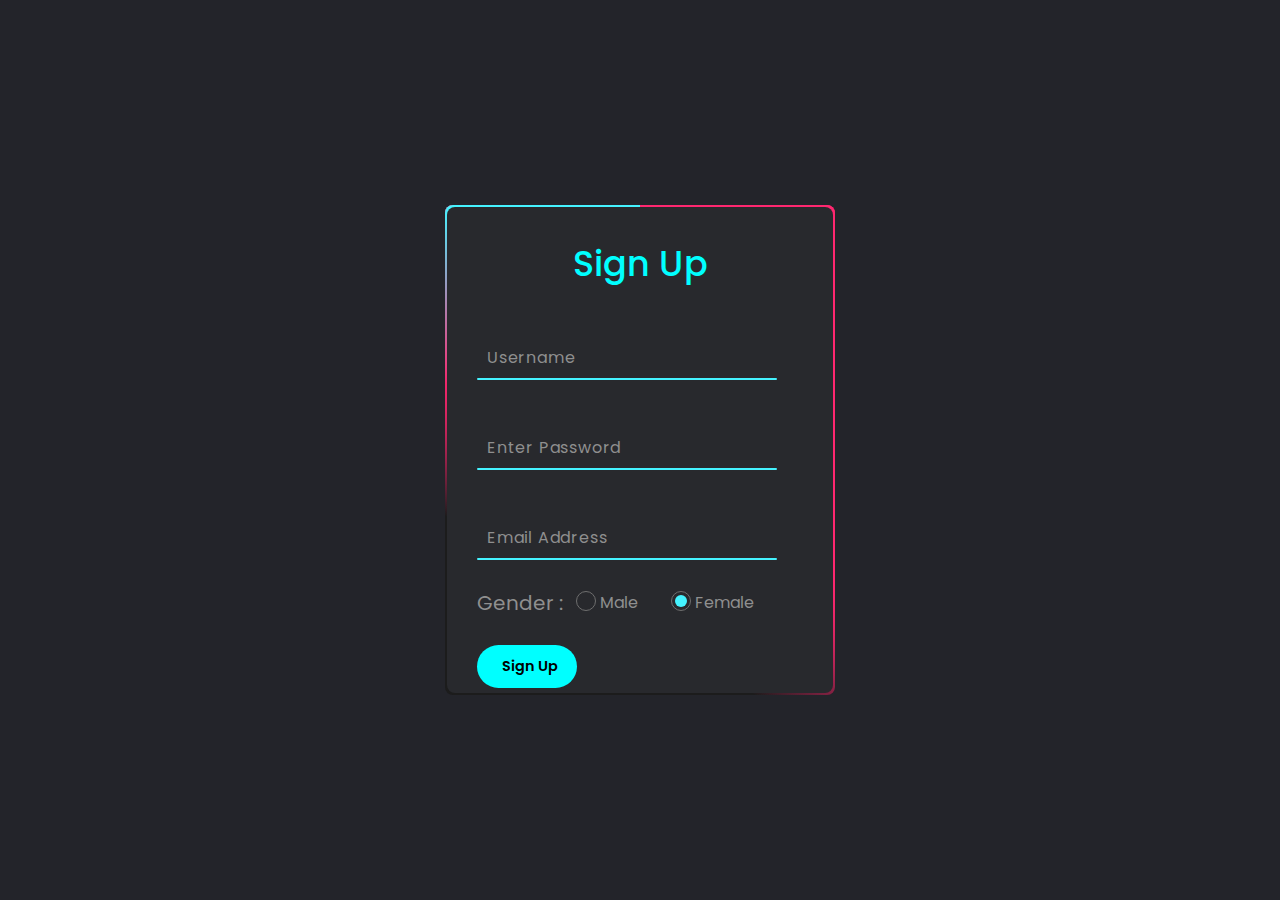
<file: EV Project 2.0/sign up/signup.html>
<!DOCTYPE html>
<html>
<head>
  <title>Sign Up Page</title>
  <style>
        @import url('https://fonts.googleapis.com/css2?family=Poppins:wght@300;400;500;600;700;800;900&display=swap');
        *{
      margin:0;
      padding : 0;
      box-sizing: border-box;
      font-family: 'Poppins', sans-serif;
      }
      body {
        display: flex;
        justify-content: center;
        align-items: center;
        background: #23242a;  
        min-height: 100vh;
       }
       .box{
        position: relative;
        width:390px;
        height: 490px;
        background: #1c1c1c;
        border-radius: 8px;
        overflow: hidden;
       }
       .box::before{
        content:'';
        position: absolute;
        top: -50%;
        left: -50%;
        width:390px;
        height: 490px;
        background: linear-gradient(30deg, transparent,transparent,#45f3ff,#45f3ff,#45f3ff);
        transform-origin: bottom right;
        animation: animate 6s linear infinite;
        z-index: 1;
       }
       .box::after{
      content:'';
      position: absolute;
      top: -50%;
      left: -50%;
      width:390px;
      height: 490px;
      background: linear-gradient(30deg, transparent,transparent,#45f3ff,#45f3ff,#45f3ff);
      transform-origin: bottom right;
      animation: animate 6s linear infinite; 
      animation-delay:-3s;
      z-index: 1;
       }
       @keyframes animate
    {
      0%{
        transform: rorate(0deg);
      }
      100%{
        transform: rotate(360deg);
      }
    }
      .boxLine{
        position: relative;
        top: 0;
        inset: 0;
      }
      .boxLine::before{
        content:'';
      position: absolute;
      top: -50%;
      left: -50%;
      width:390px;
      height: 490px;
      background: linear-gradient(30deg, transparent,transparent,#ff2770,#ff2770,#ff2770);
      transform-origin: bottom right;
      animation: animate 6s linear infinite; 
      animation-delay:-1.5s;
      z-index: 1;
      }
      .boxLine::after{
        content:'';
      position: absolute;
      top: -50%;
      left: -50%;
      width:390px;
      height: 490px;
      background: linear-gradient(30deg, transparent,transparent,#ff2770,#ff2770,#ff2770);
      transform-origin: bottom right;
      animation: animate 6s linear infinite; 
      animation-delay: -4.5s; 
      z-index: 1 ;
      }
      form{
          position: absolute;
          inset: 2px;
          border-radius: 8px;
          background: #28292d;
          z-index: 2;
          padding: 30px 30px;
          display: flex;
          flex-direction: column;
        }
        h2{
         color: aqua;
         font-size: 35px;
         font-weight: 500;
         text-align: center;
        }

        .inputBox{
         position: relative;
         width: 300px;
         margin-top: 35px;
        }
        .inputBox input{
         position:relative;
         width:100%;
         padding:20px 10px 10px;
         background:transparent;
         border:none;
         outline:none;
         color: #23242a;
         font-size: 1em;
         letter-spacing: 0.05em;
         z-index: 10;
         transition: 0.5s;
        }
        .inputBox span{
  position:absolute;
  left: 0;
  padding:20px 10px 10px;
  color: #8f8f8f;
  font-size: 1em;
  letter-spacing: 0.05em;
  transition: 0.5s;
}
.inputBox input:valid ~ span,
.inputBox input:focus ~ span
{
  color: aqua;
  transform: translateX(-10px) translateY(-30px);
  font-size: 0.75em;
}
.inputBox i{
  position: absolute;
  left: 0;
  bottom: 0;
  width: 100%;
  height: 2px;
  background: #45f3ff;
  border-radius: 4px;
  transition: 0.5s;
  pointer-events: none;
  z-index: 9;
  overflow: hidden;
}
.inputBox input:valid ~ i,
.inputBox input:focus ~ i
{
  height: 44px;
}
.rBtn{
  margin-top: 10px;
  display: flex;
  align-items: center;
}
.lbl{
  font-size: 20px;
  color: #8f8f8f;
}
.radio-wrapper{
  margin: 20px;
}
input[type="radio"]{
  opacity: 0;
}
input[type="radio"] + label{
  position: relative;
  color: #8f8f8f;
  cursor: pointer;
}
input[type="radio"] + label::before{
  position: absolute;
  content: '';
  width: 18px;
  height: 18px;
  left: -24px;
  top: 0;
  border: 1px solid #6e6e6e;
  border-radius: 50%;
}
input[type="radio"] + label::after{
  position: absolute;
  content: '';
  width: 12px;
  height: 12px;
  left: -20px;
  top: 4px;
  border-radius: 50%;
}
input[type="radio"]:focus + label::before{
  box-shadow: 0 0 0 2px rgba(69,243,255,0.7);
}
input[type="radio"]:checked + label::after{
  background: #45f3ff;
}
input[type="submit"]
{
  font-size: 0.9em;
  border: none;
  outline: none;
  background: aqua;
  padding: 11px 25px;
  margin-top: 10px;
  border-radius: 40px;
  font-weight: 600;
  cursor: pointer;
  width: 100px;
}
input[type="submit"]:active
{
  background: linear-gradient(90deg,#45f3ff,#d9138a);
  opacity: 0.8;
}
  </style>
</head>
<body>
  <div class="box">
    <span class="boxLine"></span>
    <form action="">
      <h2>Sign Up</h2>
      <div class="inputBox">
        <input type="text" required>
        <span>Username</span>
        <i></i>
      </div>
      <div class="inputBox">
        <input type="password" required>
        <span>Enter Password</span>
        <i></i>
      </div>
      <div class="inputBox">
        <input type="email" required>
        <span>Email Address</span>
        <i></i>
      </div>
      <div class="rBtn">
        <label class="lbl">Gender :</label>
        <div class="radio-wrapper">
          <input type="radio" name="gender" id="male" value="male" checked>
          <label for="male">Male</label>
        </div>
        <div class="radio-wrapper">
          <input type="radio" name="gender" id="female" value="female" checked>
          <label for="female">Female</label>
        </div>
      </div>
      <input type="submit" value="Sign Up">
      
    </form>
  </div>

  <script>
    function handleSubmit(event) {
      event.preventDefault();
      
      // Get form values
      const firstName = document.getElementById('first-name').value;
      const middleName = document.getElementById('middle-name').value;
      const lastName = document.getElementById('last-name').value;
      const gender = document.getElementById('gender').value;
      const country = document.getElementById('country').value;
      const password = document.getElementById('password').value;
      const confirmPassword = document.getElementById('confirm-password').value;

      // Display entered data in the console
      console.log('First Name:', firstName);
      console.log('Middle Name:', middleName);
      console.log('Last Name:', lastName);
      console.log('Gender:', gender);
      console.log('Country:', country);
      console.log('Password:', password);
      console.log('Confirm Password:', confirmPassword);

      // Clear form inputs
      document.getElementById('signup-form').reset();
    }

    function handleSocialLogin(provider) {
      console.log(`Sign up with ${provider} clicked!`);
    }
    function handleSocialLogin(provider) {
    if (provider === 'google') {
      // Handle Google sign-up option
      // Implement the logic to authenticate the user using the Google Sign-In API
      // Once the user is authenticated, you can send the necessary data to your server

      // Example:
      // Open a new window for Google authentication
      window.open('https://accounts.google.com/login', '_blank');
    } else if (provider === 'twitter') {
      // Handle Twitter sign-up option
      // Implement the logic to authenticate the user using the Twitter API
      // Once the user is authenticated, you can send the necessary data to your server

      // Example:
      // Open a new window for Twitter authentication
      window.open('https://twitter.com/login', '_blank');
    }
  }
  </script>
</body>
</html>
</file>
<file: EV Project 2.0/style3.css>
@import url('https://fonts.googleapis.com/css2?family=Secular+One&display=swap');

body {
  font-family: 'Anton', sans-serif;
  background-color: rgb(255, 255, 255);
  border-color: black;
}

body,
h1,
h2,
h3,
h5,
h6,
ul {
  text-align: center;
  color: black;
}

header {
  align-items: center;
  background-color: rgb(184, 111, 252);
}

.slider {
  background-repeat: no-repeat;
  background-attachment: fixed;
  background-size: cover;
  background: url(slider1.jpg);
  width: 87.5rem; /* Converted from 1400px */
  height: 44.375rem; /* Converted from 710px */
  margin: 6.25rem auto; /* Converted from 100px */
  background-repeat: no-repeat;
  animation: slide 20s infinite;
}

@keyframes slide {
  25% {
    background: url(slider3.jpg);
  }
  50% {
    background: url(slider7.jpg);
  }
  75% {
    background: url(slider4.jpg);
  }
  100% {
    background: url(slider5.jpg);
  }
}

.slider22 {
  background-repeat: no-repeat;
  background-attachment: fixed;
  background-size: cover;
  background: url(slider12.jpg);
  width: 87.5rem; /* Converted from 1400px */
  height: 44.375rem; /* Converted from 710px */
  margin: 6.25rem auto; /* Converted from 100px */
  background-repeat: no-repeat;
  animation: slide2 20s infinite;
}

@keyframes slide2 {
  25% {
    background: url(slider8.jpg);
  }
  50% {
    background: url(slider9.jpg);
  }
  75% {
    background: url(slider11.jpg);
  }
  100% {
    background: url(slider10.jpg);
  }
}

button {
  font-size: 2rem; /* Converted from x-large */
  color: blue;
  border-color: #f00;
}

button:hover {
  color: rgb(0, 0, 134);
  text-decoration: underline;
}

p {
  font-size: 2rem; /* Converted from x-large */
  font-family: 'Anton', sans-serif;
  font-family: 'Secular One', sans-serif;
}

li {
  font-family: 'Anton', sans-serif;
  font-family: 'Righteous', cursive;
  font-family: 'Secular One', sans-serif;
}

li,
p {
  text-align: left;
}

h3,
h4 {
  text-align: left;
}

h3 {
  text-decoration: underline;
  color: rgb(7, 19, 128);
}

h6 {
  display: none;
}

h4:hover nav h6 {
  display: block;
  font-size: small;
}

.dropdown:hover .dropdown-content1 {
  display: block;
}

.dropdown:hover .dropdown-content1 {
  display: block;
}

.dropdown:hover .dropdown-content1 {
  display: block;
}

#login h3 {
  color: #fff;
  font-size: 2rem; /* Converted from x-large */
  margin-top: -5rem; /* Converted from -80px */
  margin-left: 100rem; /* Converted from 1600px */
  cursor: pointer;
}

#signup h3 {
  color: #fff;
  font-size: 2rem; /* Converted from x-large */
  margin-top: -4.83rem; /* Converted from -60px */
  margin-left: 106.25rem; /* Converted from 1700px */
}

a {
  color: rgb(219, 31, 203);
}

a:hover {
  color: #f00;
  text-decoration: underline;
  display: block;
}

#logo {
  font-size: 1.5rem; /* Converted from 24px */
  font-weight: bold;
  color: yellow;
  text-transform: uppercase;
}

nav ul {
  display: flex;
  list-style: none;
}

nav li {
  margin: 0 0.625rem; /* Converted from 10px */
}

nav a {
  color: rgb(0, 0, 0);
  text-decoration: none;
  text-transform: uppercase;
  letter-spacing: 2px;
  font-weight: bold;
}

main {
  padding: 3.125rem; /* Converted from 50px */
}

h2 {
  color: red;
  margin-bottom: 1.25rem; /* Converted from 20px */
  text-decoration: underline;
}

ul {
  margin-left: 1.875rem; /* Converted from 30px */
}

section {
  margin-bottom: 3.125rem; /* Converted from 50px */
}

@keyframes fadeIn {
  from {
    opacity: 0;
  }
  to {
    opacity: 1;
  }
}

.fade-in {
  animation-name: fadeIn;
  animation-duration: 1s;
  animation-timing-function: ease-in-out;
  animation-fill-mode: forwards;
  opacity: 0;
}

footer {
  background-color: white;
  color: #fff;
  text-align: center;
}

#back-to-top {
  position: fixed;
  bottom: 0.625rem; /* Converted from 10px */
  right: 0.625rem; /* Converted from 10px */
  display: none;
  cursor: pointer;
}

#play-music {
  margin-top: 7.5rem; /* Converted from 120px */
}

#play-music h3 {
  text-align: center;
  color: red;
}

#ourgoal {
  margin-top: -6.875rem; /* Converted from -110px */
}

#ourgoal h3 {
  text-align: center;
  margin-top: 9.375rem; /* Converted from 150px */
  font-size: 2rem; /* Converted from x-large */
  color: orangered;
}

#ourgoal1 h3 {
  text-align: center;
  font-size: 1rem; /* Converted from medium */
  color: rgb(0, 49, 140);
  margin-top: -0.9375rem; /* Converted from -15px */
  font-family: 'Anton', sans-serif;
  font-family: 'Righteous', cursive;
  font-family: 'Russo One', sans-serif;
  font-family: 'Secular One', sans-serif;
}

#video-ev1 {
  align-items: center;
  background-color: black;
}

#video-ev6 {
  align-items: center;
  background-color: black;
}

#video-ev4 {
  align-items: center;
  background-color: black;
}

#video-ev5 {
  align-items: center;
  background-color: black;
}

h4 {
  color: rgb(255, 0, 200);
  text-decoration: underline;
}

#quiz-html h3 {
  margin-left: 3.75rem; /* Converted from 60px */
  margin-top: -13.75rem; /* Converted from -220px */
  color: aqua;
}

#quiz2-html h3 {
  margin-left: 3.75rem; /* Converted from 60px */
  color: aqua;
}

#buytata h3 {
  margin-left: 3.75rem; /* Converted from 60px */
  color: aqua;
}

#ContactUs {
  background-color: black;
  color: black;
  padding: 1.25rem; /* Converted from 20px */
  margin-top: 3.125rem; /* Converted from 50px */
  border-radius: 0.625rem; /* Converted from 10px */
}

#ContactUs h2 {
  color: red;
  text-align: center;
  margin-bottom: 1.25rem; /* Converted from 20px */
}

#ContactUs form {
  display: flex;
  flex-direction: column;
  align-items: center;
}

#ContactUs label {
  display: block;
  color: greenyellow;
  font-size: 1rem; /* Converted from 16px */
  font-weight: bold;
  margin-top: 0.625rem; /* Converted from 10px */
}

#ContactUs input,
#ContactUs textarea {
  padding: 0.625rem; /* Converted from 10px */
  margin-top: 0.3125rem; /* Converted from 5px */
  margin-bottom: 0.625rem; /* Converted from 10px */
  border-inline-color: blue;
  border-radius: 0.3125rem; /* Converted from 5px */
  width: 100%;
  font-size: 1rem; /* Converted from 16px */
}

#ContactUs button[type="submit"] {
  background-color: red;
  color: white;
  padding: 0.625rem 1.25rem; /* Converted from 10px 20px */
  border: none;
  border-radius: 0.3125rem; /* Converted from 5px */
  font-size: 1rem; /* Converted from 16px */
  cursor: pointer;
  margin-top: 0.625rem; /* Converted from 10px */
}

#ContactUs button[type="submit"]:hover {
  background-color: yellow;
  color: black;
}

.container {
  display: flex;
  justify-content: space-between;
}

#about-us h3 {
  width: 45%;
  text-align: center;
}

#about-us p {
  text-align: center;
}

.rating {
  width: 31.25rem; /* Converted from 500px */
  margin: 0 auto;
}

.rating1 {
  margin-bottom: 0.625rem; /* Converted from 10px */
}

.rating1 label {
  display: block;
  color: blue;
  font-size: 1rem; /* Converted from 16px */
  font-weight: bold;
  margin-top: 0.625rem; /* Converted from 10px */
}

.submit {
  text-align: center;
  border: #f00;
  font-size: 1.25rem; /* Converted from 20px */
}
/* Styles for mobile devices */
@media only screen and (max-width: 600px) {
    /* Adjust CSS properties for mobile */
    /* For example, change the width and margin of elements */
    .slider,
    .slider22 {
      width: 100%;
      height: auto;
      margin: 0 auto;
    }
  
    /* Other responsive adjustments */
    /* ... */
  }
</file>
<file: EV Project 2/style2.css>
@import url('https://fonts.googleapis.com/css2?family=Secular+One&display=swap');
/* set the background color */
body {
  font-family: 'Anton', sans-serif;
  
	/*background-image: url('black.jpg');
  	background-repeat: no-repeat;
  	background-attachment: fixed;
  	background-size: cover;
	color: #fff;
	margin: 0;
	padding: 0;*/
  background-color: rgb(255, 255, 255);
  border-color: black;
}
  
  /* set the font color */
  body,
  h1,
  h2,
  h3,
  h5,
  h6,
  ul{
    text-align: center;
    color: black;
  }


  
  /* customize the header */
  header {
   /* display: flex;
    justify-content: space-between;*/
    align-items: center;
    background-color : rgb(184, 111, 252);
    
  }

  .slider{
    background-repeat: no-repeat;
  	background-attachment: fixed;
  	background-size: cover;
    background:url(slider1.jpg);
    width: 1400px;
    height: 710px;
    margin: 100px auto;
    background-repeat: no-repeat;

    animation:slide 20s infinite;
  }

  @keyframes slide{
    25%{
      background: url(slider3.jpg);
    }
    50%{
      background: url(slider7.jpg);
    }
    75%{
      background: url(slider4.jpg);
    }
    100%{
      background: url(slider5.jpg);
    }
  }
  .slider22{
    background-repeat: no-repeat;
  	background-attachment: fixed;
  	background-size: cover;
    background:url(slider12.jpg);
    width: 1400px;
    height: 710px;
    margin: 100px auto;
    background-repeat: no-repeat;

    animation:slide2 20s infinite;
  }

  @keyframes slide2{
    25%{
      background: url(slider8.jpg);
    }
    50%{
      background: url(slider9.jpg);
    }
    75%{
      background: url(slider11.jpg);
    }
    100%{
      background: url(slider10.jpg);
    }
  }
  
  


  button{
    font-size: x-large;
    color: blue;
    border-color: #f00;
  }
  button:hover{
    color : rgb(0, 0, 134);
    text-decoration: underline;

  }
  p{
    font-size: x-large;
    font-family: 'Anton', sans-serif;
    font-family: 'Secular One', sans-serif;
  }
  li{
    font-family: 'Anton', sans-serif;
    font-family: 'Righteous', cursive;
    font-family: 'Secular One', sans-serif;
  }
  li,p{
    text-align: left;
  }
  h3,h4{
    text-align: left;
  }
  h3{
    text-decoration: underline;
    color: rgb(7, 19, 128);
  }
  h6{
    display: none;
  }
  h4:hover nav h6{
    display: block;
    font-size: small;
  }
  .dropdown:hover .dropdown-content1 {
    display: block;
  }
  .dropdown:hover .dropdown-content1 {
    display: block;
  }
  .dropdown:hover .dropdown-content1 {
    display: block;
  }
  #login h3{
    color: #fff;
    font-size: x-large;
    margin-top: -80px;
    margin-left: 1600px;
    cursor: pointer;
  }
  #signup h3{
      color: #fff;
      font-size: x-large;
      margin-top: -60px;
      margin-left: 1700px;
    
  }
  a{
    color: rgb(219, 31, 203);
  }
  a:hover {
	color: #f00;
	text-decoration: underline;
  display: block;
}
  
  #logo {
    font-size: 24px;
    font-weight: bold;
    color: yellow;
    text-transform: uppercase;
  }
  
  nav ul {
    display: flex;
    list-style: none;
  }
  
  nav li {
    margin: 0 10px;
  }
  
  nav a {
    color: rgb(0, 0, 0);
    text-decoration: none;
    text-transform: uppercase;
    letter-spacing: 2px;
    font-weight: bold;
  }
  
  /* customize the main content */
  main {
    padding: 50px;
  }
  
  h2 {
    color : red;
    margin-bottom: 20px;
    text-decoration: underline;
  }
  
  ul {
    margin-left: 30px;
  }
  
  section {
    margin-bottom: 50px;
  }
  
  /* add animation effects */
  @keyframes fadeIn {
    from {
      opacity: 0;
    }
    to {
      opacity: 1;
    }
  }
  
  .fade-in {
    animation-name: fadeIn;
    animation-duration: 1s;
    animation-timing-function: ease-in-out;
    animation-fill-mode: forwards;
    opacity: 0;
  }
  footer {
	background-color: white;
	color: #fff;
	text-align: center;
}
#back-to-top {
    position: fixed;
    bottom: 10px;
    right: 10px;
    display: none;
    cursor: pointer;
}

#play-music{
    margin-top: 120px;
}
#play-music h3{
  text-align: center;
  color: red;
}

/*#introo{
  margin-top: 50px;
}*/

#ourgoal{
  margin-top: -110px;
}
#ourgoal h3{
  text-align: center;
  margin-top: 150px;
  font-size: x-large;
  color: orangered;
}
#ourgoal1 h3{
  text-align: center;
  font-size: medium;
  color: rgb(0, 49, 140);
  margin-top: -15px;
  font-family: 'Anton', sans-serif;
font-family: 'Righteous', cursive;
font-family: 'Russo One', sans-serif;
font-family: 'Secular One', sans-serif;
}
#video-ev1{
  align-items: center;
  background-color: black;
}
#video-ev6{
  align-items: center;
  background-color: black;
}
#video-ev4{
  align-items: center;
  background-color: black;
}
#video-ev5{
  align-items: center;
  background-color: black;
}
h4{
    color: rgb(255, 0, 200);
    text-decoration: underline;
}
#quiz-html h3{
  margin-left: 60px;
  margin-top: -220px;
  color: aqua;
  
}
#quiz2-html h3{
  margin-left: 60px;
  color: aqua;
  
}
#buytata h3{
    margin-left: 60px;
  color: aqua;
}
#ContactUs {
	background-color: black;
	color: black;
	padding: 20px;
	margin-top: 50px;
	border-radius: 10px;
  }
  
  #ContactUs h2 {
	color: red;
	text-align: center;
	margin-bottom: 20px;
  }
  
  #ContactUs form {
	display: flex;
	flex-direction: column;
	align-items: center;
  }
  
  #ContactUs label {
	display: block;
	color: greenyellow;
	font-size: 16px;
	font-weight: bold;
	margin-top: 10px;
  }
  
  #ContactUs input,
  #ContactUs textarea {
	padding: 10px;
	margin-top: 5px;
	margin-bottom: 10px;
	border-inline-color: blue;
	border-radius: 5px;
	width: 100%;
	font-size: 16px;
  }
  
  #ContactUs button[type="submit"] {
	background-color: red;
	color: white;
	padding: 10px 20px;
	border: none;
	border-radius: 5px;
	font-size: 16px;
	cursor: pointer;
	margin-top: 10px;
  }
  
  #ContactUs button[type="submit"]:hover {
	background-color: yellow;
	color: black;
  }
  .container {
    display: flex;
    justify-content: space-between;
  }
  
  #about-us h3{
    width: 45%;
    text-align: center;
  }

  #about-us p{
  text-align: center;
  }
  

  /*.rating p{
    text-align: center;
    margin-left: 135px;
  }

  /*#rating {
    width: 100px;
    height: 20px;
    border: 1px solid #ccc;
    margin: 10px 0;
    align-items: center;
  }
  
  #rating-input {
    width: 100%;
align-items: center;  }
  
  #rating-output {
    font-size: 16px;
    float: right;
    align-items: center;
  }*/
  
  /*.stars input {
    display: none;
  }
  
  .stars label {
    display: inline-block;
    cursor: pointer;
    width: 30px;
    height: 30px;
    background-image: url("star.png");
    background-size: contain;
  }
  
  .stars input:checked ~ label {
    background-image: url("star-filled.png");
  }*/

  /*.rating {
    display: flex;
    justify-content: center;
    align-items: center;
  }

  #rating_div {
    text-align: center;
    margin-top: 100px;
  }
  
  input[type="radio"] {
    display: none;
  }
  
  label[type="radio"] {
    display: inline-block;
    width: 20px;
    height: 20px;
    border-radius: 50%;
    background-color: #ccc;
    cursor: pointer;
  }
  
  label:hover{
    background-color: #aaa;
  }
  
  label:checked {
    background-color: #000;
  }*/

.rating {
    width: 500px;
    margin: 0 auto;
  }
  
  .rating1 {
    margin-bottom: 10px;
  }

  .rating1 label {
    display: block;
    color: blue;
    font-size: 16px;
    font-weight: bold;
    margin-top: 10px;
    }
  
  .submit {
    text-align: center;
    border: #f00;
    font-size: 20px;
  }

  /*#submitBtn {
    margin-top: 10px;
    padding: 8px 16px;
    font-size: 14px;
  }*/
</file>
<file: EV Project 2.0/style.css>
body {

    font-family: Arial, sans-serif;
    background-color: black;
    background-image: url('quiz.jpg');
    background-repeat: no-repeat;
    background-attachment: fixed;
  	background-size: cover;
  }

  header {
    color: #fff;
    padding: 20px;
    text-align: center;
  }

  h1 {
    color: red;
    margin: 0;
    font-size: 64px;
    text-align: center;
  }
  h3{
    color: yellow;
    text-align: center;
    text-decoration: underline;
  }

  #question {
    color: white;
    font-size: 40px;
    margin: 20px 0;
    text-align: center;
  }

  #options {
    text-align: center;
    display: flex;
    flex-wrap: wrap;
    border-color: blue;
    margin-left: 100px;
    padding: 0;
    list-style: none;
  }

  .option {
    text-align: center;
    border-color: blue;
    color: black;
    font-size: 36px;
    padding: 10px;
    margin-left: 15px;
    flex-basis: 45%;
    cursor: pointer;
  }

  .option:hover {
    text-align: center;
    text-decoration: underline;
  }

  #next {
    display: none;
    margin-left: 870px;
    padding: 10px 20px;
    background-color: #ddd;
    border: none;
    border-radius: 5px;
    font-size: 1.2em;
    cursor: pointer;
  }

  #score {
    color: aquamarine;
    font-size: 40px;
    text-align: center;
  }
  #timer {
    font-size: 48px;
    text-align: center;
  }
</file>
<file: EV Project 2.0/quiz2.css>
body {

    font-family: Arial, sans-serif;
    background-color: black;
    background-image: url('quiz.jpg');
    background-repeat: no-repeat;
    background-attachment: fixed;
  	background-size: cover;
  }

  header {
    color: #fff;
    padding: 20px;
    text-align: center;
  }

  h1 {
    color: red;
    margin: 0;
    font-size: 64px;
    text-align: center;
  }
  h3{
    color: yellow;
    text-align: center;
    text-decoration: underline;
  }

  #question {
    color: white;
    font-size: 40px;
    margin: 20px 0;
    text-align: center;
  }

  #options {
    text-align: center;
    display: flex;
    flex-wrap: wrap;
    border-color: blue;
    margin-left: 100px;
    padding: 0;
    list-style: none;
  }

  .option {
    text-align: center;
    border-color: blue;
    color: black;
    font-size: 36px;
    padding: 10px;
    margin-left: 15px;
    flex-basis: 45%;
    cursor: pointer;
  }

  .option:hover {
    text-align: center;
    text-decoration: underline;
  }

  #next {
    display: none;
    margin-left: 870px;
    padding: 10px 20px;
    background-color: #ddd;
    border: none;
    border-radius: 5px;
    font-size: 1.2em;
    cursor: pointer;
  }

  #score {
    color: aquamarine;
    font-size: 40px;
    text-align: center;
  }
  #timer {
    font-size: 48px;
    text-align: center;
  }
</file>
